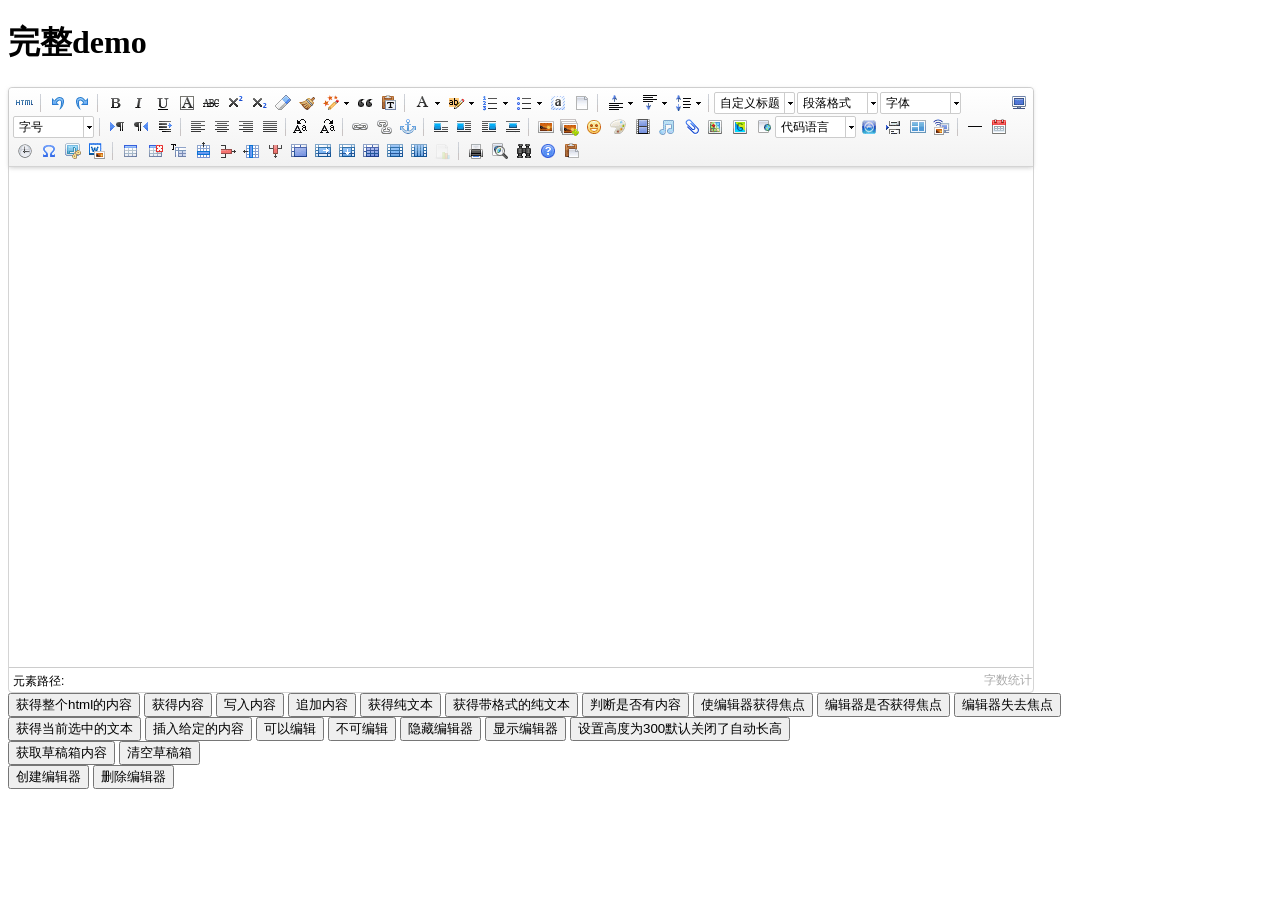
<file: Recruit-Manage/src/main/resources/lib/ueditor/1.4.3/index.html>
<!DOCTYPE HTML PUBLIC "-//W3C//DTD HTML 4.01 Transitional//EN"
        "http://www.w3.org/TR/html4/loose.dtd">
<html>
<head>
    <title>完整demo</title>
    <meta http-equiv="Content-Type" content="text/html;charset=utf-8"/>
    <script type="text/javascript" charset="utf-8" src="ueditor.config.js"></script>
    <script type="text/javascript" charset="utf-8" src="ueditor.all.min.js"> </script>
    <!--建议手动加在语言，避免在ie下有时因为加载语言失败导致编辑器加载失败-->
    <!--这里加载的语言文件会覆盖你在配置项目里添加的语言类型，比如你在配置项目里配置的是英文，这里加载的中文，那最后就是中文-->
    <script type="text/javascript" charset="utf-8" src="lang/zh-cn/zh-cn.js"></script>

    <style type="text/css">
        div{
            width:100%;
        }
    </style>
</head>
<body>
<div>
    <h1>完整demo</h1>
    <script id="editor" type="text/plain" style="width:1024px;height:500px;"></script>
</div>
<div id="btns">
    <div>
        <button onclick="getAllHtml()">获得整个html的内容</button>
        <button onclick="getContent()">获得内容</button>
        <button onclick="setContent()">写入内容</button>
        <button onclick="setContent(true)">追加内容</button>
        <button onclick="getContentTxt()">获得纯文本</button>
        <button onclick="getPlainTxt()">获得带格式的纯文本</button>
        <button onclick="hasContent()">判断是否有内容</button>
        <button onclick="setFocus()">使编辑器获得焦点</button>
        <button onmousedown="isFocus(event)">编辑器是否获得焦点</button>
        <button onmousedown="setblur(event)" >编辑器失去焦点</button>

    </div>
    <div>
        <button onclick="getText()">获得当前选中的文本</button>
        <button onclick="insertHtml()">插入给定的内容</button>
        <button id="enable" onclick="setEnabled()">可以编辑</button>
        <button onclick="setDisabled()">不可编辑</button>
        <button onclick=" UE.getEditor('editor').setHide()">隐藏编辑器</button>
        <button onclick=" UE.getEditor('editor').setShow()">显示编辑器</button>
        <button onclick=" UE.getEditor('editor').setHeight(300)">设置高度为300默认关闭了自动长高</button>
    </div>

    <div>
        <button onclick="getLocalData()" >获取草稿箱内容</button>
        <button onclick="clearLocalData()" >清空草稿箱</button>
    </div>

</div>
<div>
    <button onclick="createEditor()">
    创建编辑器</button>
    <button onclick="deleteEditor()">
    删除编辑器</button>
</div>

<script type="text/javascript">

    //实例化编辑器
    //建议使用工厂方法getEditor创建和引用编辑器实例，如果在某个闭包下引用该编辑器，直接调用UE.getEditor('editor')就能拿到相关的实例
    var ue = UE.getEditor('editor');


    function isFocus(e){
        alert(UE.getEditor('editor').isFocus());
        UE.dom.domUtils.preventDefault(e)
    }
    function setblur(e){
        UE.getEditor('editor').blur();
        UE.dom.domUtils.preventDefault(e)
    }
    function insertHtml() {
        var value = prompt('插入html代码', '');
        UE.getEditor('editor').execCommand('insertHtml', value)
    }
    function createEditor() {
        enableBtn();
        UE.getEditor('editor');
    }
    function getAllHtml() {
        alert(UE.getEditor('editor').getAllHtml())
    }
    function getContent() {
        var arr = [];
        arr.push("使用editor.getContent()方法可以获得编辑器的内容");
        arr.push("内容为：");
        arr.push(UE.getEditor('editor').getContent());
        alert(arr.join("\n"));
    }
    function getPlainTxt() {
        var arr = [];
        arr.push("使用editor.getPlainTxt()方法可以获得编辑器的带格式的纯文本内容");
        arr.push("内容为：");
        arr.push(UE.getEditor('editor').getPlainTxt());
        alert(arr.join('\n'))
    }
    function setContent(isAppendTo) {
        var arr = [];
        arr.push("使用editor.setContent('欢迎使用ueditor')方法可以设置编辑器的内容");
        UE.getEditor('editor').setContent('欢迎使用ueditor', isAppendTo);
        alert(arr.join("\n"));
    }
    function setDisabled() {
        UE.getEditor('editor').setDisabled('fullscreen');
        disableBtn("enable");
    }

    function setEnabled() {
        UE.getEditor('editor').setEnabled();
        enableBtn();
    }

    function getText() {
        //当你点击按钮时编辑区域已经失去了焦点，如果直接用getText将不会得到内容，所以要在选回来，然后取得内容
        var range = UE.getEditor('editor').selection.getRange();
        range.select();
        var txt = UE.getEditor('editor').selection.getText();
        alert(txt)
    }

    function getContentTxt() {
        var arr = [];
        arr.push("使用editor.getContentTxt()方法可以获得编辑器的纯文本内容");
        arr.push("编辑器的纯文本内容为：");
        arr.push(UE.getEditor('editor').getContentTxt());
        alert(arr.join("\n"));
    }
    function hasContent() {
        var arr = [];
        arr.push("使用editor.hasContents()方法判断编辑器里是否有内容");
        arr.push("判断结果为：");
        arr.push(UE.getEditor('editor').hasContents());
        alert(arr.join("\n"));
    }
    function setFocus() {
        UE.getEditor('editor').focus();
    }
    function deleteEditor() {
        disableBtn();
        UE.getEditor('editor').destroy();
    }
    function disableBtn(str) {
        var div = document.getElementById('btns');
        var btns = UE.dom.domUtils.getElementsByTagName(div, "button");
        for (var i = 0, btn; btn = btns[i++];) {
            if (btn.id == str) {
                UE.dom.domUtils.removeAttributes(btn, ["disabled"]);
            } else {
                btn.setAttribute("disabled", "true");
            }
        }
    }
    function enableBtn() {
        var div = document.getElementById('btns');
        var btns = UE.dom.domUtils.getElementsByTagName(div, "button");
        for (var i = 0, btn; btn = btns[i++];) {
            UE.dom.domUtils.removeAttributes(btn, ["disabled"]);
        }
    }

    function getLocalData () {
        alert(UE.getEditor('editor').execCommand( "getlocaldata" ));
    }

    function clearLocalData () {
        UE.getEditor('editor').execCommand( "clearlocaldata" );
        alert("已清空草稿箱")
    }
</script>
</body>
</html>
</file>
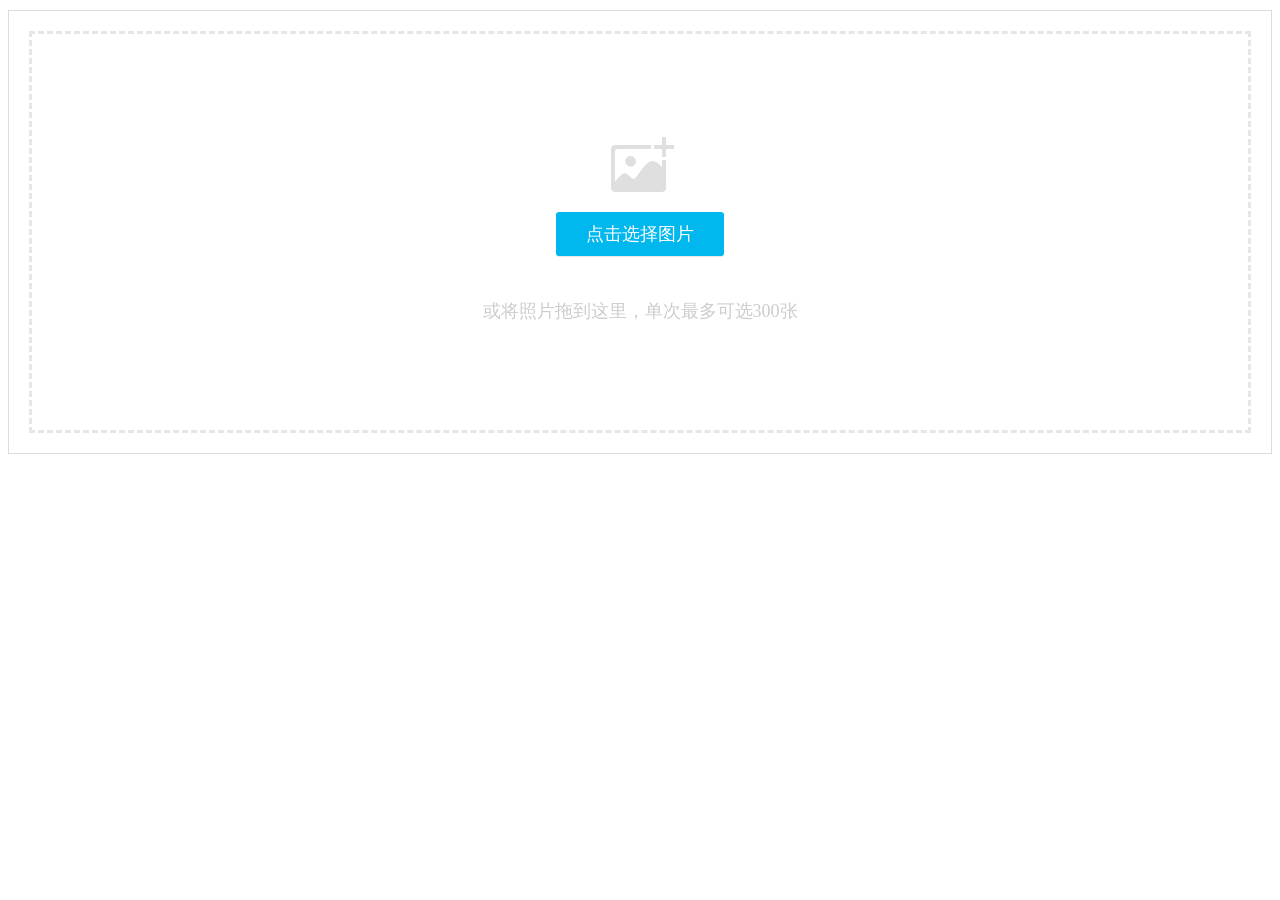
<file: Recruit-Manage/src/main/resources/lib/webuploader/0.1.5/image-upload/index.html>
<!DOCTYPE HTML>
<html>
<head>
<meta charset="utf-8">
<title>WebUploader演示</title>
<link rel="stylesheet" type="text/css" href="../webuploader.css" />
</head>
<body>
<div class="uploader-list-container">
	<div class="queueList">
		<div id="dndArea" class="placeholder">
			<div id="filePicker-2"></div>
			<p>或将照片拖到这里，单次最多可选300张</p>
		</div>
	</div>
	<div class="statusBar" style="display:none;">
		<div class="progress"> <span class="text">0%</span> <span class="percentage"></span> </div>
		<div class="info"></div>
		<div class="btns">
			<div id="filePicker2"></div>
			<div class="uploadBtn">开始上传</div>
		</div>
	</div>
</div>
<script type="text/javascript" src="../../../jquery/1.9.1/jquery.min.js"></script> 
<script type="text/javascript" src="../webuploader.min.js"></script> 
<script type="text/javascript" src="upload.js"></script>
</body>
</html>
</file>
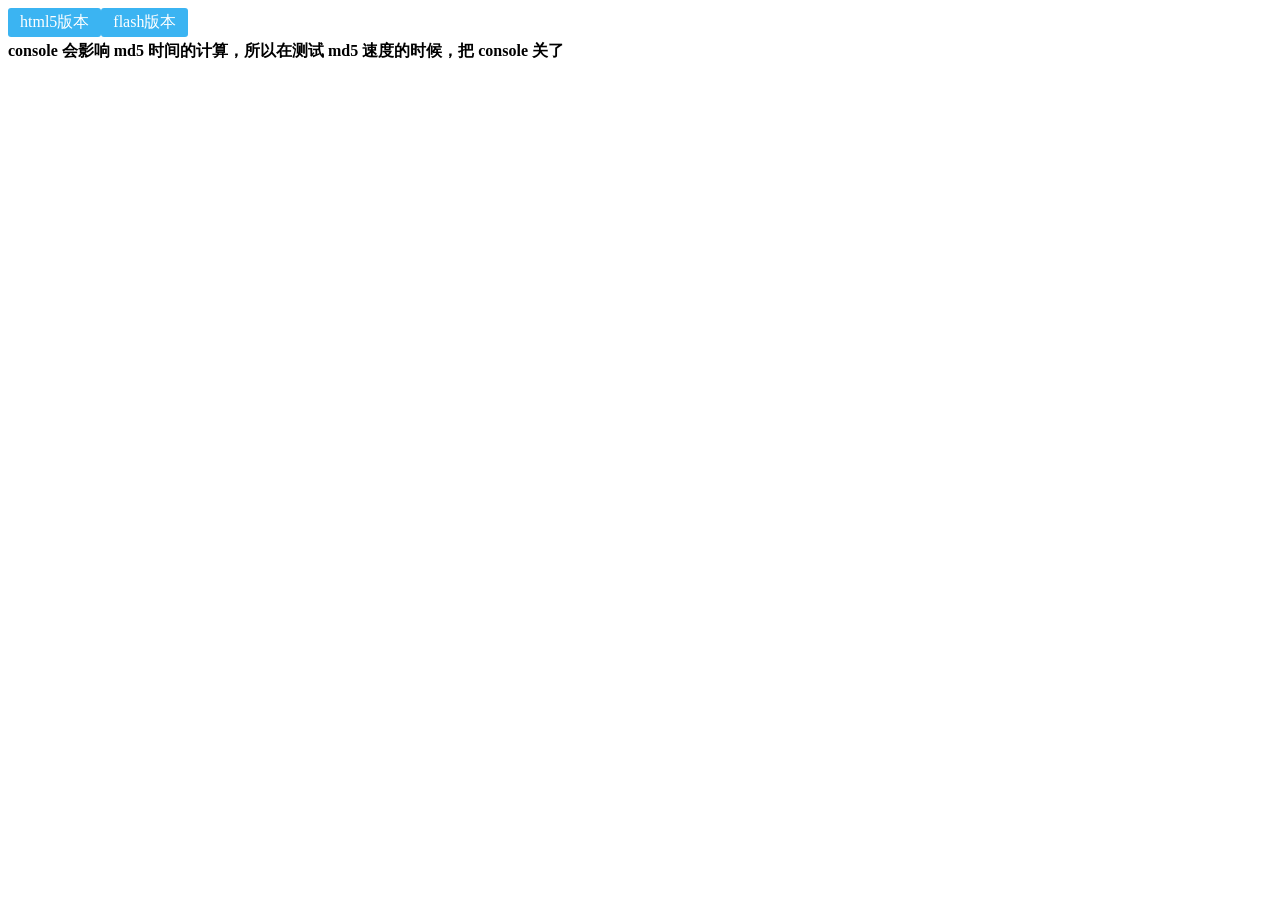
<file: Recruit-Manage/src/main/resources/lib/webuploader/0.1.5/md5-demo/index.html>
<!DOCTYPE HTML>
<html>
<head>
<meta charset="utf-8">
<title>WebUploader演示 - 带裁剪功能</title>
<link rel="stylesheet" type="text/css" href="../webuploader.css" />
</head>
<body>
<div id="wrapper">
	<div class="uploader-container">
		<div id="filePicker">html5版本</div>
		<div id="filePicker2">flash版本</div>
	</div>
	<div id="log"> <strong>console 会影响 md5 时间的计算，所以在测试 md5 速度的时候，把 console 关了</strong> </div>
</div>
<script type="text/javascript" src="../../../jquery/1.9.1/jquery.min.js"></script> 
<script type="text/javascript" src="../webuploader.min.js"></script> 
<script type="text/javascript" src="script.js"></script>
</body>
</html>
</file>
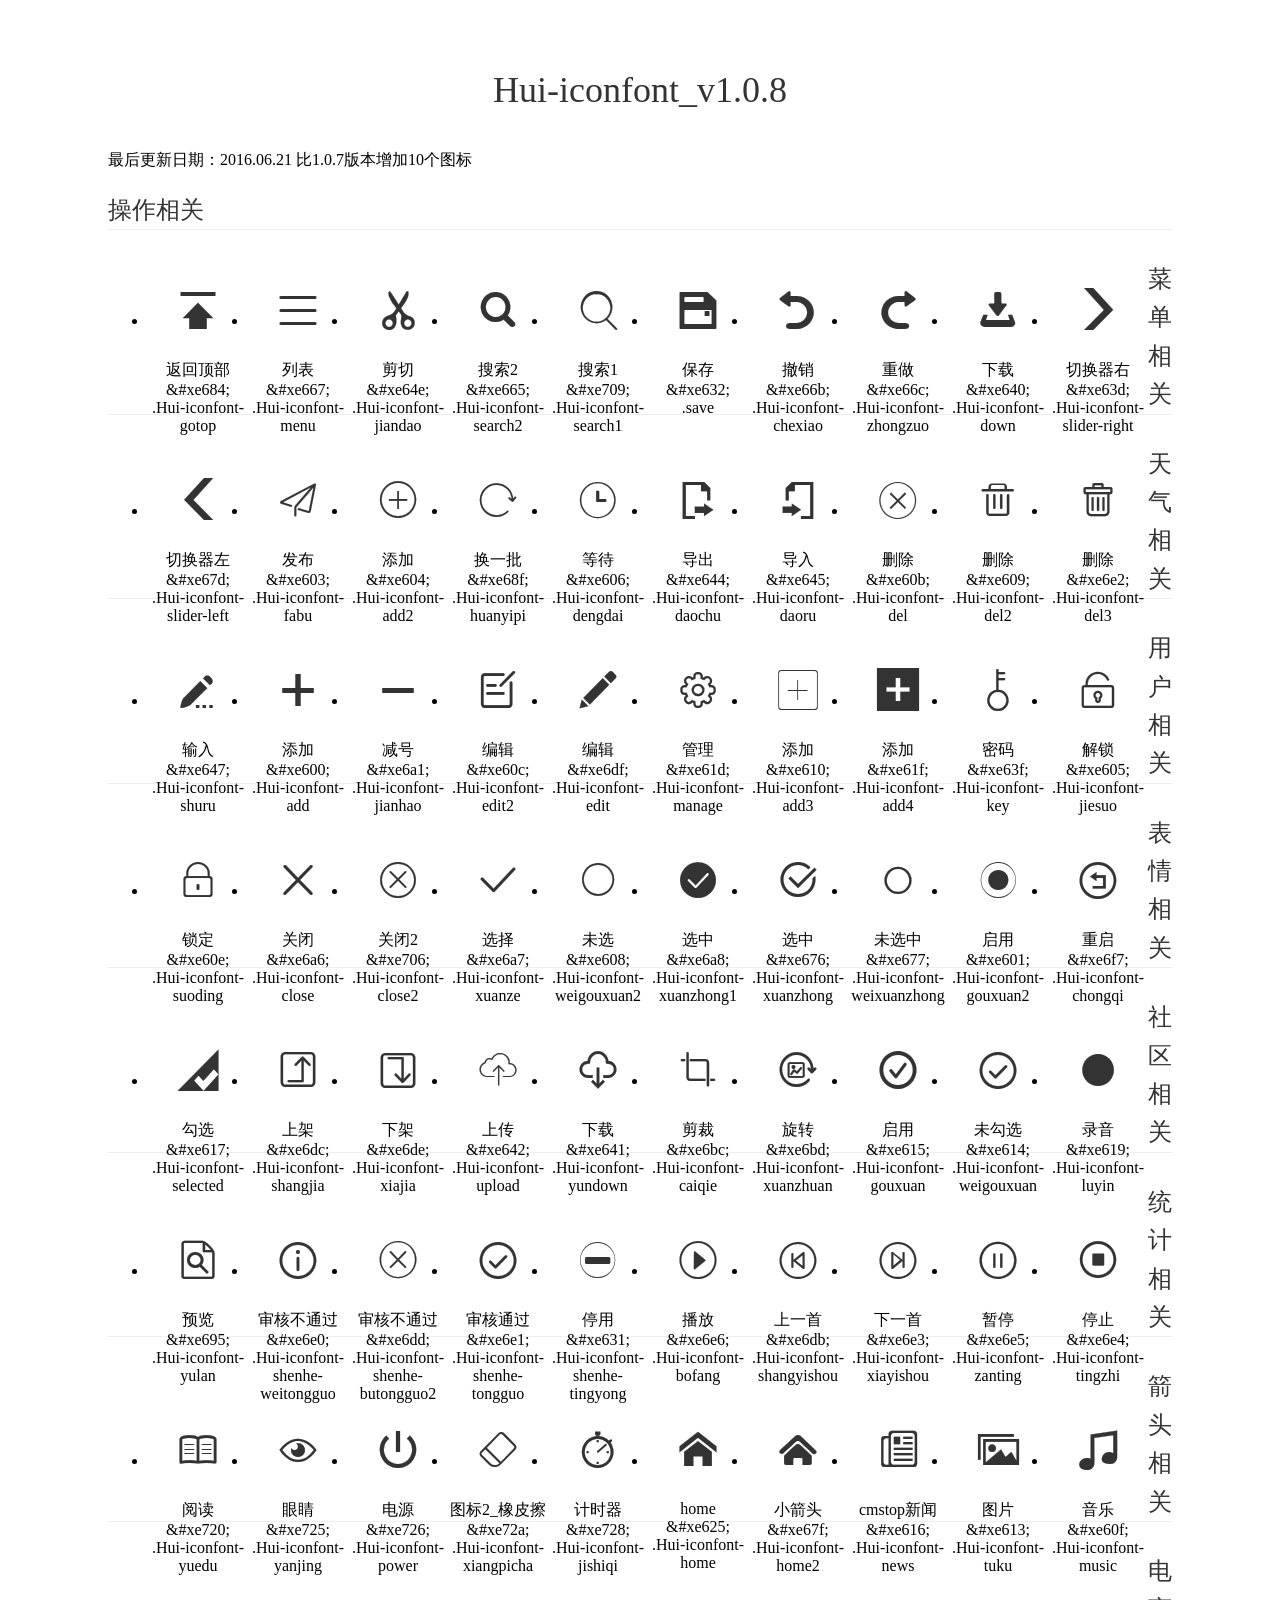
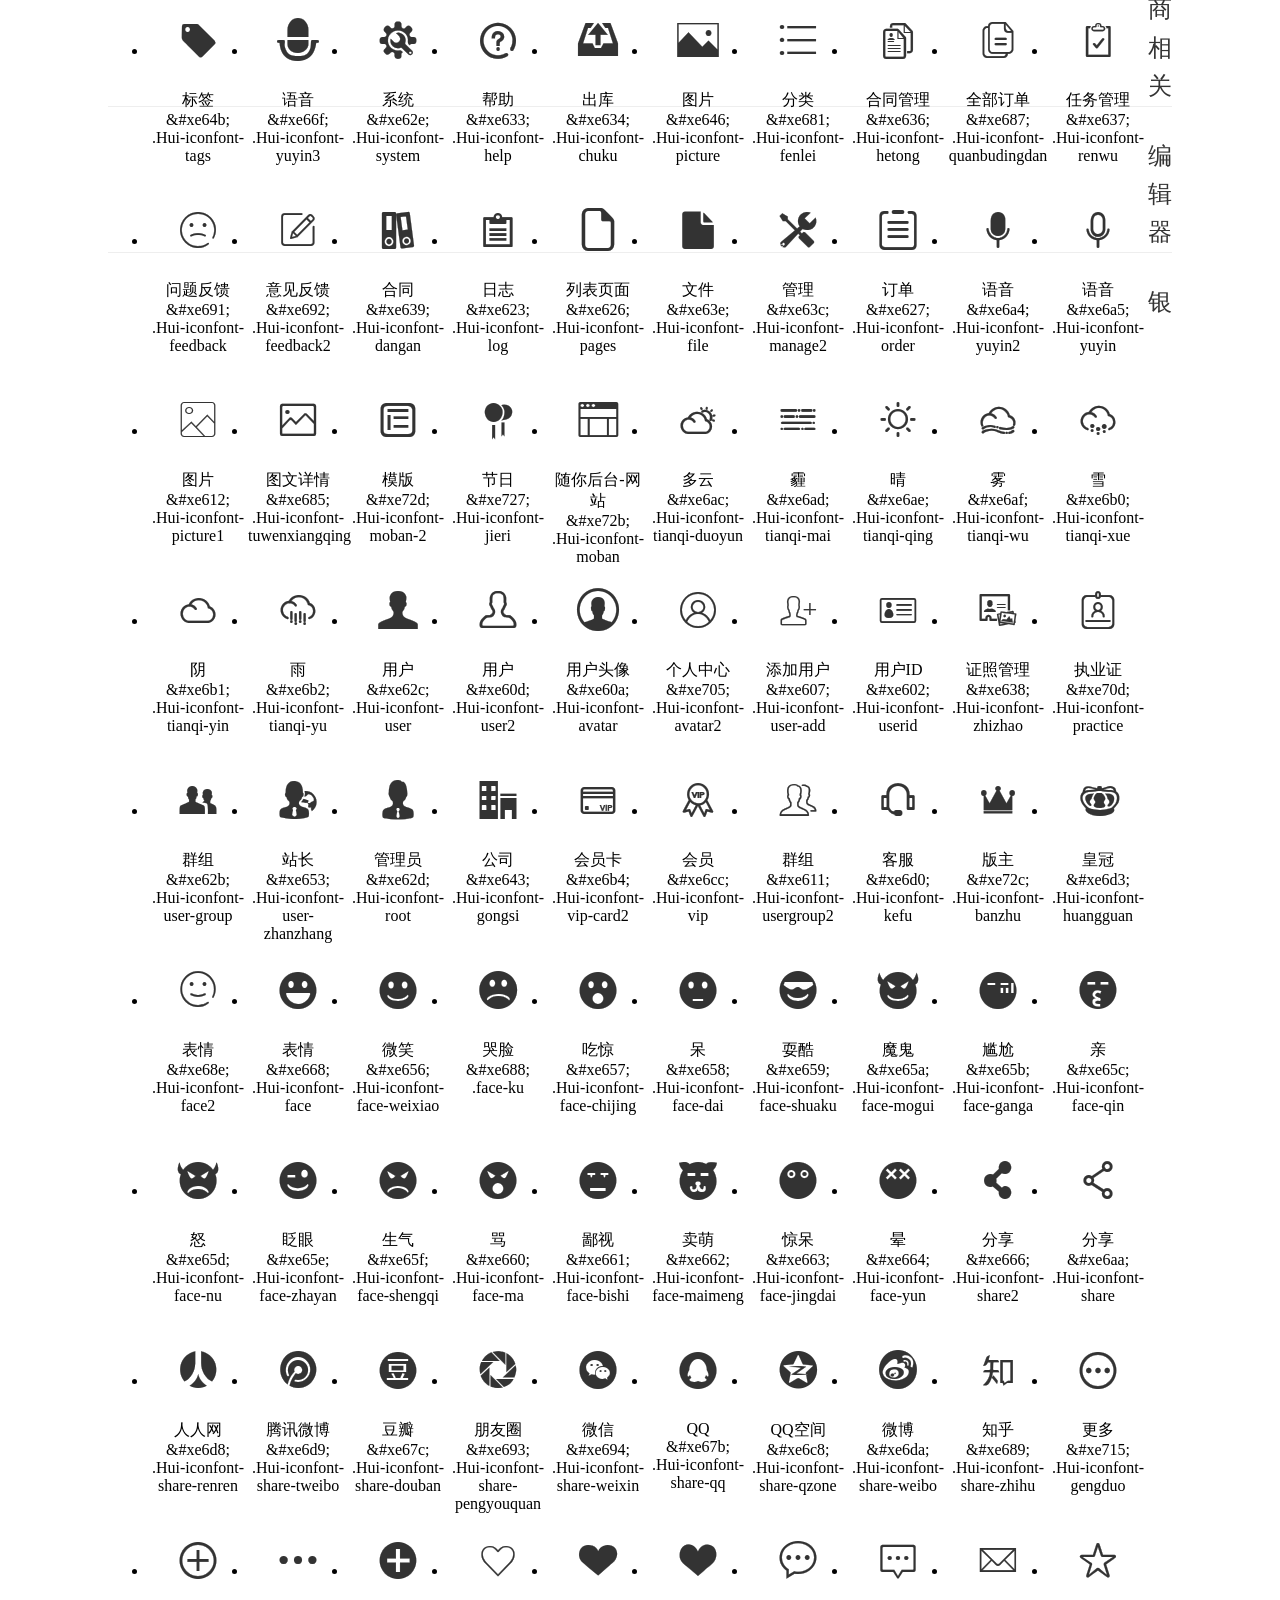
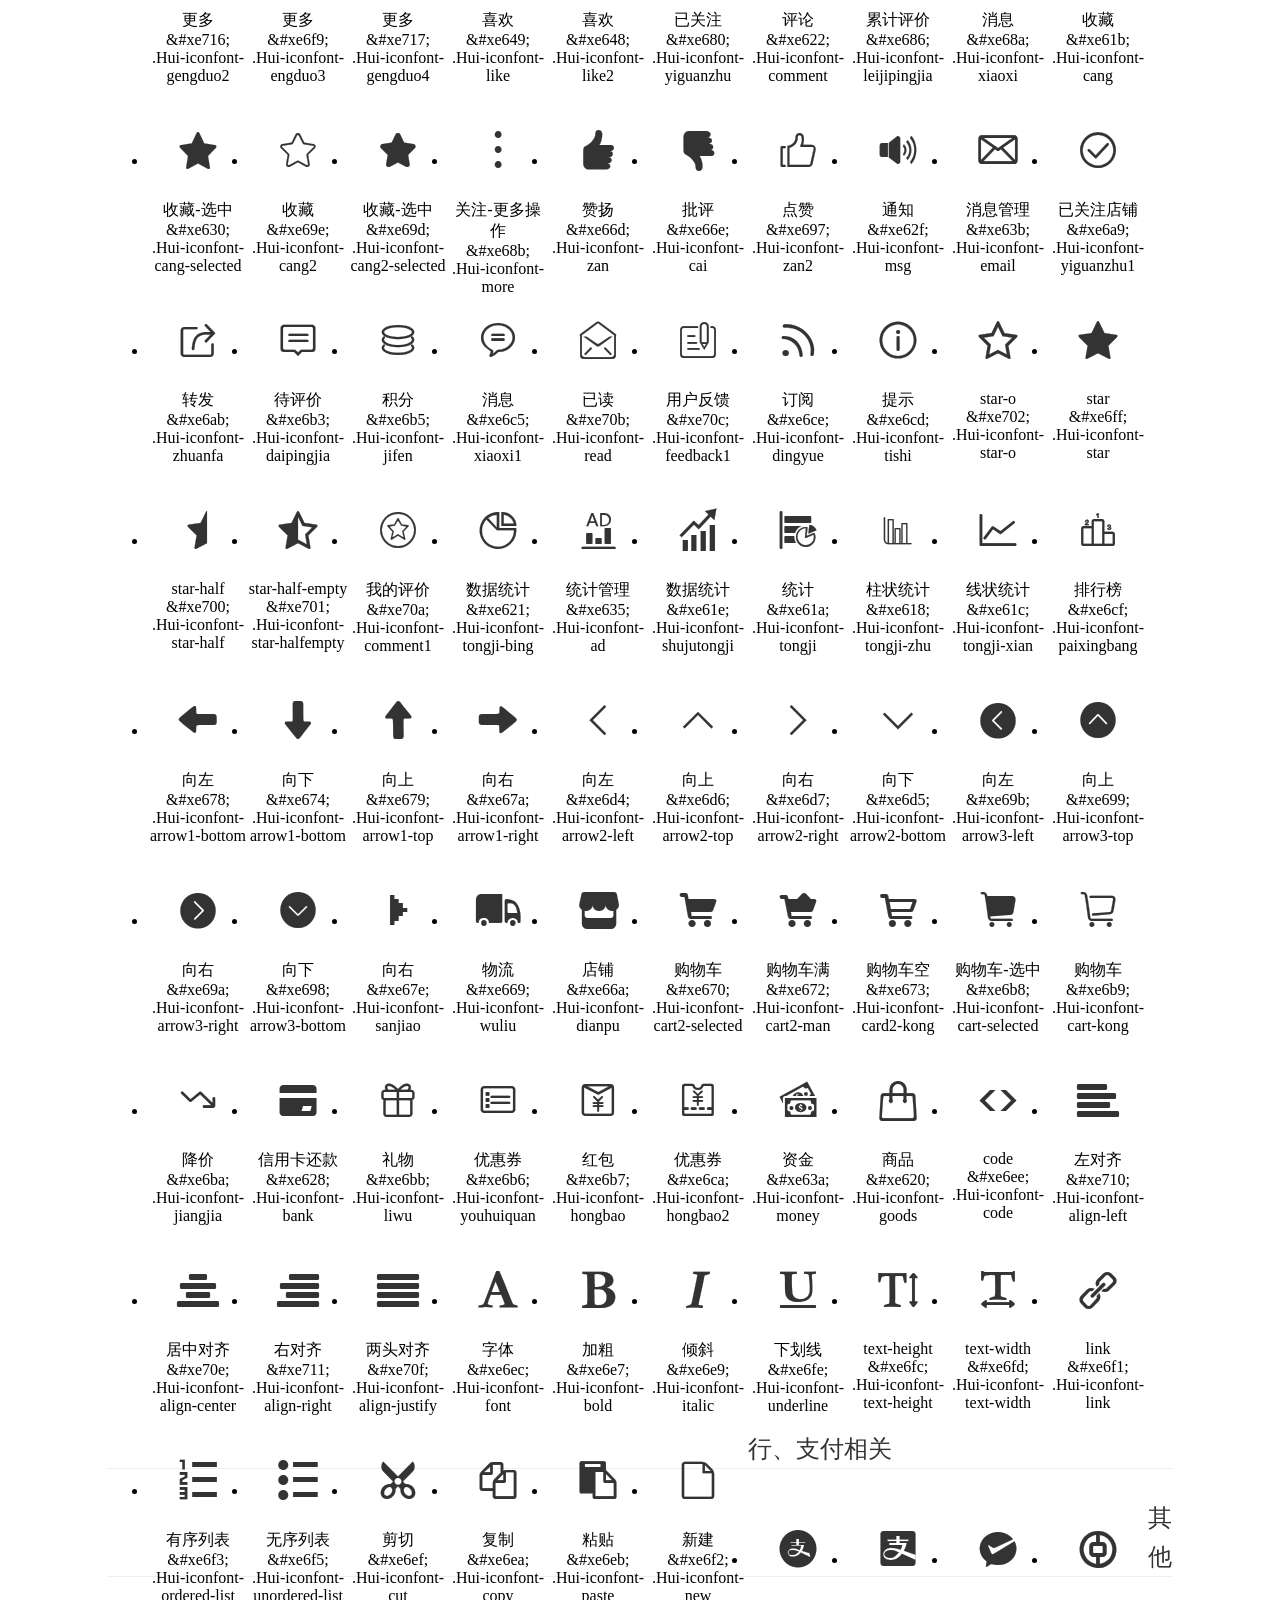
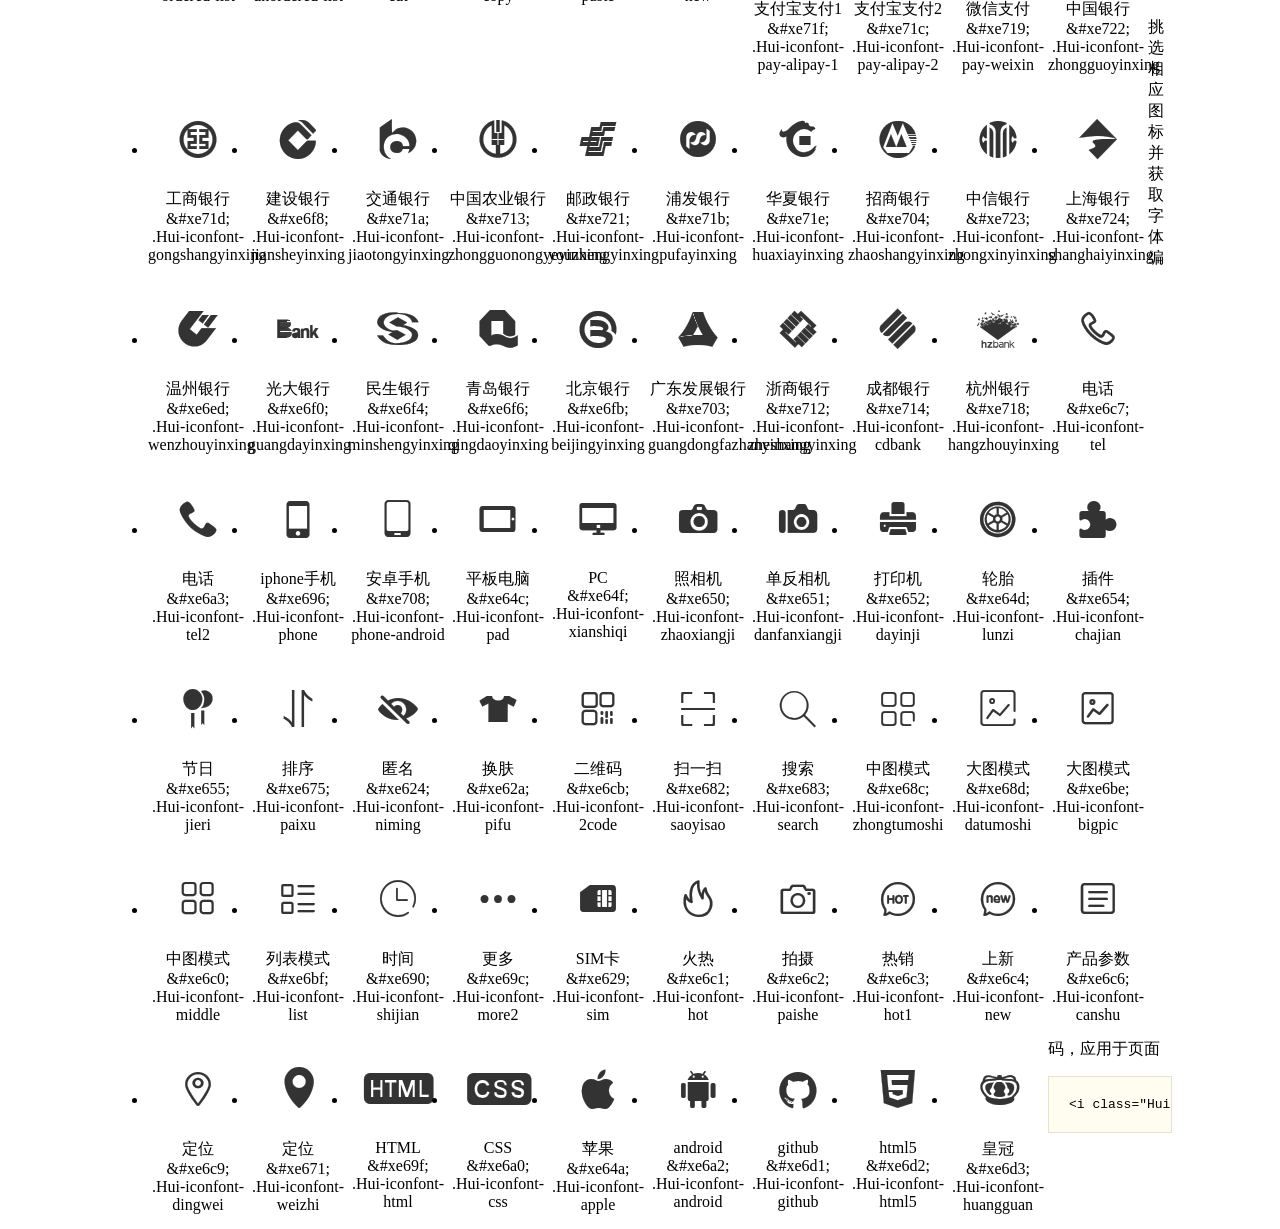
<file: Recruit-Manage/src/main/resources/lib/Hui-iconfont/1.0.8/demo.html>
<!DOCTYPE html>
<html>
<head>
<meta charset="utf-8"/>
<title>Hui-iconfont_v1.0.8</title>
<link href="http://static.h-ui.net/h-ui/css/H-ui.min.css" rel="stylesheet" type="text/css" />
<link rel="stylesheet" href="iconfont.css">
<style type="text/css">
.main {padding: 30px 100px;}
.main h1{font-size:36px; line-height:1.6; color:#333; text-align:center;margin-bottom:30px; font-weight:normal}
.main h2{ font-size:24px;line-height:1.6;color:#333;margin-bottom:30px; border-bottom: 1px solid #eee; font-weight:normal}

.helps { margin-top: 40px}
.helps pre{padding: 20px;margin: 10px 0;border: solid 1px #e7e1cd;background-color: #fffdef;overflow: auto}
.icon_lists li{float: left;width: 100px;height: 190px;text-align: center}
.icon_lists .Hui-iconfont{font-size: 42px;line-height: 100px;margin: 10px 0;color: #333;-webkit-transition: font-size 0.25s ease-out 0s;-moz-transition: font-size 0.25s ease-out 0s;transition: font-size 0.25s ease-out 0s}
.icon_lists .Hui-iconfont:hover { font-size: 100px}
</style>
</head>
<body>
<div class="main">
	<h1>Hui-iconfont_v1.0.8</h1>
	<p class="text-c c-999">最后更新日期：2016.06.21  比1.0.7版本增加10个图标</p>
	
	<h2>操作相关</h2>
	<ul class="icon_lists cl">
		<li> <i class="icon Hui-iconfont">&#xe684;</i>
			<div class="name">返回顶部</div>
			<div class="code">&amp;#xe684;</div>
			<div class="fontclass">.Hui-iconfont-gotop</div>
		</li>
		<li><i class="icon Hui-iconfont">&#xe667;</i>
            <div class="name">列表</div>
            <div class="code">&amp;#xe667;</div>
            <div class="fontclass">.Hui-iconfont-menu</div>
        </li>
		<li> <i class="icon Hui-iconfont">&#xe64e;</i>
			<div class="name">剪切</div>
			<div class="code">&amp;#xe64e;</div>
			<div class="fontclass">.Hui-iconfont-jiandao</div>
		</li>
		<li> <i class="icon Hui-iconfont">&#xe665;</i>
			<div class="name">搜索2</div>
			<div class="code">&amp;#xe665;</div>
			<div class="fontclass">.Hui-iconfont-search2</div>
		</li>
		<li>
        	<i class="icon Hui-iconfont">&#xe709;</i>
            <div class="name">搜索1</div>
            <div class="code">&amp;#xe709;</div>
            <div class="fontclass">.Hui-iconfont-search1</div>
        </li>
		<li> <i class="icon Hui-iconfont">&#xe632;</i>
			<div class="name">保存</div>
			<div class="code">&amp;#xe632;</div>
			<div class="fontclass">.save</div>
		</li>
		<li> <i class="icon Hui-iconfont">&#xe66b;</i>
			<div class="name">撤销</div>
			<div class="code">&amp;#xe66b;</div>
			<div class="fontclass">.Hui-iconfont-chexiao</div>
		</li>
		<li> <i class="icon Hui-iconfont">&#xe66c;</i>
			<div class="name">重做</div>
			<div class="code">&amp;#xe66c;</div>
			<div class="fontclass">.Hui-iconfont-zhongzuo</div>
		</li>
		<li> <i class="icon Hui-iconfont">&#xe640;</i>
			<div class="name">下载</div>
			<div class="code">&amp;#xe640;</div>
			<div class="fontclass">.Hui-iconfont-down</div>
		</li>
		<li> <i class="icon Hui-iconfont">&#xe63d;</i>
			<div class="name">切换器右</div>
			<div class="code">&amp;#xe63d;</div>
			<div class="fontclass">.Hui-iconfont-slider-right</div>
		</li>
		<li> <i class="icon Hui-iconfont">&#xe67d;</i>
			<div class="name">切换器左</div>
			<div class="code">&amp;#xe67d;</div>
			<div class="fontclass">.Hui-iconfont-slider-left</div>
		</li>
		<li> <i class="icon Hui-iconfont">&#xe603;</i>
			<div class="name">发布</div>
			<div class="code">&amp;#xe603;</div>
			<div class="fontclass">.Hui-iconfont-fabu</div>
		</li>
		<li> <i class="icon Hui-iconfont">&#xe604;</i>
			<div class="name">添加</div>
			<div class="code">&amp;#xe604;</div>
			<div class="fontclass">.Hui-iconfont-add2</div>
		</li>
		<li> <i class="icon Hui-iconfont">&#xe68f;</i>
			<div class="name">换一批</div>
			<div class="code">&amp;#xe68f;</div>
			<div class="fontclass">.Hui-iconfont-huanyipi</div>
		</li>
		<li> <i class="icon Hui-iconfont">&#xe606;</i>
			<div class="name">等待</div>
			<div class="code">&amp;#xe606;</div>
			<div class="fontclass">.Hui-iconfont-dengdai</div>
		</li>
		<li> <i class="icon Hui-iconfont">&#xe644;</i>
			<div class="name">导出</div>
			<div class="code">&amp;#xe644;</div>
			<div class="fontclass">.Hui-iconfont-daochu</div>
		</li>
		<li> <i class="icon Hui-iconfont">&#xe645;</i>
			<div class="name">导入</div>
			<div class="code">&amp;#xe645;</div>
			<div class="fontclass">.Hui-iconfont-daoru</div>
		</li>
		<li> <i class="icon Hui-iconfont">&#xe60b;</i>
			<div class="name">删除</div>
			<div class="code">&amp;#xe60b;</div>
			<div class="fontclass">.Hui-iconfont-del</div>
		</li>
		<li> <i class="icon Hui-iconfont">&#xe609;</i>
			<div class="name">删除</div>
			<div class="code">&amp;#xe609;</div>
			<div class="fontclass">.Hui-iconfont-del2</div>
		</li>
		<li> <i class="icon Hui-iconfont">&#xe6e2;</i>
			<div class="name">删除</div>
			<div class="code">&amp;#xe6e2;</div>
			<div class="fontclass">.Hui-iconfont-del3</div>
		</li>
		<li> <i class="icon Hui-iconfont">&#xe647;</i>
			<div class="name">输入</div>
			<div class="code">&amp;#xe647;</div>
			<div class="fontclass">.Hui-iconfont-shuru</div>
		</li>
		<li> <i class="icon Hui-iconfont">&#xe600;</i>
			<div class="name">添加</div>
			<div class="code">&amp;#xe600;</div>
			<div class="fontclass">.Hui-iconfont-add</div>
		</li>
		<li> <i class="icon Hui-iconfont">&#xe6a1;</i>
			<div class="name">减号</div>
			<div class="code">&amp;#xe6a1;</div>
			<div class="fontclass">.Hui-iconfont-jianhao</div>
		</li>
		<li> <i class="icon Hui-iconfont">&#xe60c;</i>
			<div class="name">编辑</div>
			<div class="code">&amp;#xe60c;</div>
			<div class="fontclass">.Hui-iconfont-edit2</div>
		</li>
		<li> <i class="icon Hui-iconfont">&#xe6df;</i>
			<div class="name">编辑</div>
			<div class="code">&amp;#xe6df;</div>
			<div class="fontclass">.Hui-iconfont-edit</div>
		</li>
		<li> <i class="icon Hui-iconfont">&#xe61d;</i>
			<div class="name">管理</div>
			<div class="code">&amp;#xe61d;</div>
			<div class="fontclass">.Hui-iconfont-manage</div>
		</li>
		<li> <i class="icon Hui-iconfont">&#xe610;</i>
			<div class="name">添加</div>
			<div class="code">&amp;#xe610;</div>
			<div class="fontclass">.Hui-iconfont-add3</div>
		</li>
		<li> <i class="icon Hui-iconfont">&#xe61f;</i>
			<div class="name">添加</div>
			<div class="code">&amp;#xe61f;</div>
			<div class="fontclass">.Hui-iconfont-add4</div>
		</li>
		<li> <i class="icon Hui-iconfont">&#xe63f;</i>
			<div class="name">密码</div>
			<div class="code">&amp;#xe63f;</div>
			<div class="fontclass">.Hui-iconfont-key</div>
		</li>
		<li> <i class="icon Hui-iconfont">&#xe605;</i>
			<div class="name">解锁</div>
			<div class="code">&amp;#xe605;</div>
			<div class="fontclass">.Hui-iconfont-jiesuo</div>
		</li>
		<li> <i class="icon Hui-iconfont">&#xe60e;</i>
			<div class="name">锁定</div>
			<div class="code">&amp;#xe60e;</div>
			<div class="fontclass">.Hui-iconfont-suoding</div>
		</li>
		<li> <i class="icon Hui-iconfont">&#xe6a6;</i>
			<div class="name">关闭</div>
			<div class="code">&amp;#xe6a6;</div>
			<div class="fontclass">.Hui-iconfont-close</div>
		</li>
		<li>
        	<i class="icon Hui-iconfont">&#xe706;</i>
            <div class="name">关闭2</div>
            <div class="code">&amp;#xe706;</div>
            <div class="fontclass">.Hui-iconfont-close2</div>
        </li>
		<li> <i class="icon Hui-iconfont">&#xe6a7;</i>
			<div class="name">选择</div>
			<div class="code">&amp;#xe6a7;</div>
			<div class="fontclass">.Hui-iconfont-xuanze</div>
		</li>
		<li> <i class="icon Hui-iconfont">&#xe608;</i>
			<div class="name">未选</div>
			<div class="code">&amp;#xe608;</div>
			<div class="fontclass">.Hui-iconfont-weigouxuan2</div>
		</li>
		<li> <i class="icon Hui-iconfont">&#xe6a8;</i>
			<div class="name">选中</div>
			<div class="code">&amp;#xe6a8;</div>
			<div class="fontclass">.Hui-iconfont-xuanzhong1</div>
		</li>
		<li> <i class="icon Hui-iconfont">&#xe676;</i>
			<div class="name">选中</div>
			<div class="code">&amp;#xe676;</div>
			<div class="fontclass">.Hui-iconfont-xuanzhong</div>
		</li>
		<li> <i class="icon Hui-iconfont">&#xe677;</i>
			<div class="name">未选中</div>
			<div class="code">&amp;#xe677;</div>
			<div class="fontclass">.Hui-iconfont-weixuanzhong</div>
		</li>
		<li> <i class="icon Hui-iconfont">&#xe601;</i>
			<div class="name">启用</div>
			<div class="code">&amp;#xe601;</div>
			<div class="fontclass">.Hui-iconfont-gouxuan2</div>
		</li>
		<li> <i class="icon Hui-iconfont">&#xe6f7;</i>
			<div class="name">重启</div>
			<div class="code">&amp;#xe6f7;</div>
			<div class="fontclass">.Hui-iconfont-chongqi</div>
		</li>
		<li> <i class="icon Hui-iconfont">&#xe617;</i>
			<div class="name">勾选</div>
			<div class="code">&amp;#xe617;</div>
			<div class="fontclass">.Hui-iconfont-selected</div>
		</li>
		<li> <i class="icon Hui-iconfont">&#xe6dc;</i>
			<div class="name">上架</div>
			<div class="code">&amp;#xe6dc;</div>
			<div class="fontclass">.Hui-iconfont-shangjia</div>
		</li>
		<li> <i class="icon Hui-iconfont">&#xe6de;</i>
			<div class="name">下架</div>
			<div class="code">&amp;#xe6de;</div>
			<div class="fontclass">.Hui-iconfont-xiajia</div>
		</li>
		<li> <i class="icon Hui-iconfont">&#xe642;</i>
			<div class="name">上传</div>
			<div class="code">&amp;#xe642;</div>
			<div class="fontclass">.Hui-iconfont-upload</div>
		</li>
		<li> <i class="icon Hui-iconfont">&#xe641;</i>
			<div class="name">下载</div>
			<div class="code">&amp;#xe641;</div>
			<div class="fontclass">.Hui-iconfont-yundown</div>
		</li>
		<li> <i class="icon Hui-iconfont">&#xe6bc;</i>
			<div class="name">剪裁</div>
			<div class="code">&amp;#xe6bc;</div>
			<div class="fontclass">.Hui-iconfont-caiqie</div>
		</li>
		<li> <i class="icon Hui-iconfont">&#xe6bd;</i>
			<div class="name">旋转</div>
			<div class="code">&amp;#xe6bd;</div>
			<div class="fontclass">.Hui-iconfont-xuanzhuan</div>
		</li>
		<li> <i class="icon Hui-iconfont">&#xe615;</i>
			<div class="name">启用</div>
			<div class="code">&amp;#xe615;</div>
			<div class="fontclass">.Hui-iconfont-gouxuan</div>
		</li>
		<li> <i class="icon Hui-iconfont">&#xe6e1;</i>
			<div class="name">未勾选</div>
			<div class="code">&amp;#xe614;</div>
			<div class="fontclass">.Hui-iconfont-weigouxuan</div>
		</li>
		<li> <i class="icon Hui-iconfont">&#xe619;</i>
			<div class="name">录音</div>
			<div class="code">&amp;#xe619;</div>
			<div class="fontclass">.Hui-iconfont-luyin</div>
		</li>
		
		<li> <i class="icon Hui-iconfont">&#xe695;</i>
			<div class="name">预览</div>
			<div class="code">&amp;#xe695;</div>
			<div class="fontclass">.Hui-iconfont-yulan</div>
		</li>
		<li> <i class="icon Hui-iconfont">&#xe6e0;</i>
			<div class="name">审核不通过</div>
			<div class="code">&amp;#xe6e0;</div>
			<div class="fontclass">.Hui-iconfont-shenhe-weitongguo</div>
		</li>
		<li> <i class="icon Hui-iconfont">&#xe6dd;</i>
			<div class="name">审核不通过</div>
			<div class="code">&amp;#xe6dd;</div>
			<div class="fontclass">.Hui-iconfont-shenhe-butongguo2</div>
		</li>
		<li> <i class="icon Hui-iconfont">&#xe6e1;</i>
			<div class="name">审核通过</div>
			<div class="code">&amp;#xe6e1;</div>
			<div class="fontclass">.Hui-iconfont-shenhe-tongguo</div>
		</li>
		<li>
			<i class="icon Hui-iconfont">&#xe631;</i>
			<div class="name">停用</div>
			<div class="code">&amp;#xe631;</div>
			<div class="fontclass">.Hui-iconfont-shenhe-tingyong</div>
		</li>
		<li>
            <i class="icon Hui-iconfont">&#xe6e6;</i>
            <div class="name">播放</div>
            <div class="code">&amp;#xe6e6;</div>
            <div class="fontclass">.Hui-iconfont-bofang</div>
        </li>
        <li>
        	<i class="icon Hui-iconfont">&#xe6db;</i>
            <div class="name">上一首</div>
            <div class="code">&amp;#xe6db;</div>
            <div class="fontclass">.Hui-iconfont-shangyishou</div>
        </li>
        <li>
        	<i class="icon Hui-iconfont">&#xe6e3;</i>
            <div class="name">下一首</div>
            <div class="code">&amp;#xe6e3;</div>
            <div class="fontclass">.Hui-iconfont-xiayishou</div>
        </li>
        <li>
        	<i class="icon Hui-iconfont">&#xe6e5;</i>
            <div class="name">暂停</div>
            <div class="code">&amp;#xe6e5;</div>
            <div class="fontclass">.Hui-iconfont-zanting</div>
        </li>
        <li>
        	<i class="icon Hui-iconfont">&#xe6e4;</i>
            <div class="name">停止</div>
            <div class="code">&amp;#xe6e4;</div>
            <div class="fontclass">.Hui-iconfont-tingzhi</div>
        </li>
		<li>
			<i class="icon Hui-iconfont">&#xe720;</i>
			<div class="name">阅读</div>
			<div class="code">&amp;#xe720;</div>
			<div class="fontclass">.Hui-iconfont-yuedu</div>
		</li>
		<li>
			<i class="icon Hui-iconfont">&#xe725;</i>
			<div class="name">眼睛</div>
			<div class="code">&amp;#xe725;</div>
			<div class="fontclass">.Hui-iconfont-yanjing</div>
		</li>
		<li>
			<i class="icon Hui-iconfont">&#xe726;</i>
			<div class="name">电源</div>
			<div class="code">&amp;#xe726;</div>
			<div class="fontclass">.Hui-iconfont-power</div>
		</li>
		<li>
			<i class="icon Hui-iconfont">&#xe72a;</i>
			<div class="name">图标2_橡皮擦</div>
			<div class="code">&amp;#xe72a;</div>
			<div class="fontclass">.Hui-iconfont-xiangpicha</div>
		</li>
		<li>
			<i class="icon Hui-iconfont">&#xe728;</i>
			<div class="name">计时器</div>
			<div class="code">&amp;#xe728;</div>
			<div class="fontclass">.Hui-iconfont-jishiqi</div>
		</li>
		
	</ul>
	<h2>菜单相关</h2>
	<ul class="icon_lists cl">
		<li> <i class="icon Hui-iconfont">&#xe625;</i>
			<div class="name">home</div>
			<div class="code">&amp;#xe625;</div>
			<div class="fontclass">.Hui-iconfont-home</div>
		</li>
		<li> <i class="icon Hui-iconfont">&#xe67f;</i>
			<div class="name">小箭头</div>
			<div class="code">&amp;#xe67f;</div>
			<div class="fontclass">.Hui-iconfont-home2</div>
		</li>
		<li> <i class="icon Hui-iconfont">&#xe616;</i>
			<div class="name">cmstop新闻</div>
			<div class="code">&amp;#xe616;</div>
			<div class="fontclass">.Hui-iconfont-news</div>
		</li>
		<li> <i class="icon Hui-iconfont">&#xe613;</i>
			<div class="name">图片</div>
			<div class="code">&amp;#xe613;</div>
			<div class="fontclass">.Hui-iconfont-tuku</div>
		</li>
		<li> <i class="icon Hui-iconfont">&#xe60f;</i>
			<div class="name">音乐</div>
			<div class="code">&amp;#xe60f;</div>
			<div class="fontclass">.Hui-iconfont-music</div>
		</li>
		<li> <i class="icon Hui-iconfont">&#xe64b;</i>
			<div class="name">标签</div>
			<div class="code">&amp;#xe64b;</div>
			<div class="fontclass">.Hui-iconfont-tags</div>
		</li>
		<li> <i class="icon Hui-iconfont">&#xe66f;</i>
			<div class="name">语音</div>
			<div class="code">&amp;#xe66f;</div>
			<div class="fontclass">.Hui-iconfont-yuyin3</div>
		</li>
		<li> <i class="icon Hui-iconfont">&#xe62e;</i>
			<div class="name">系统</div>
			<div class="code">&amp;#xe62e;</div>
			<div class="fontclass">.Hui-iconfont-system</div>
		</li>
		<li> <i class="icon Hui-iconfont">&#xe633;</i>
			<div class="name">帮助</div>
			<div class="code">&amp;#xe633;</div>
			<div class="fontclass">.Hui-iconfont-help</div>
		</li>
		<li> <i class="icon Hui-iconfont">&#xe634;</i>
			<div class="name">出库</div>
			<div class="code">&amp;#xe634;</div>
			<div class="fontclass">.Hui-iconfont-chuku</div>
		</li>
		<li> <i class="icon Hui-iconfont">&#xe646;</i>
			<div class="name">图片</div>
			<div class="code">&amp;#xe646;</div>
			<div class="fontclass">.Hui-iconfont-picture</div>
		</li>
		<li> <i class="icon Hui-iconfont">&#xe681;</i>
			<div class="name">分类</div>
			<div class="code">&amp;#xe681;</div>
			<div class="fontclass">.Hui-iconfont-fenlei</div>
		</li>
		<li> <i class="icon Hui-iconfont">&#xe636;</i>
			<div class="name">合同管理</div>
			<div class="code">&amp;#xe636;</div>
			<div class="fontclass">.Hui-iconfont-hetong</div>
		</li>
		<li> <i class="icon Hui-iconfont">&#xe687;</i>
			<div class="name">全部订单</div>
			<div class="code">&amp;#xe687;</div>
			<div class="fontclass">.Hui-iconfont-quanbudingdan</div>
		</li>
		<li> <i class="icon Hui-iconfont">&#xe637;</i>
			<div class="name">任务管理</div>
			<div class="code">&amp;#xe637;</div>
			<div class="fontclass">.Hui-iconfont-renwu</div>
		</li>
		<li> <i class="icon Hui-iconfont">&#xe691;</i>
			<div class="name">问题反馈</div>
			<div class="code">&amp;#xe691;</div>
			<div class="fontclass">.Hui-iconfont-feedback</div>
		</li>
		<li> <i class="icon Hui-iconfont">&#xe692;</i>
			<div class="name">意见反馈</div>
			<div class="code">&amp;#xe692;</div>
			<div class="fontclass">.Hui-iconfont-feedback2</div>
		</li>
		<li> <i class="icon Hui-iconfont">&#xe639;</i>
			<div class="name">合同</div>
			<div class="code">&amp;#xe639;</div>
			<div class="fontclass">.Hui-iconfont-dangan</div>
		</li>
		<li> <i class="icon Hui-iconfont">&#xe623;</i>
			<div class="name">日志</div>
			<div class="code">&amp;#xe623;</div>
			<div class="fontclass">.Hui-iconfont-log</div>
		</li>
		<li> <i class="icon Hui-iconfont">&#xe626;</i>
			<div class="name">列表页面</div>
			<div class="code">&amp;#xe626;</div>
			<div class="fontclass">.Hui-iconfont-pages</div>
		</li>
		<li> <i class="icon Hui-iconfont">&#xe63e;</i>
			<div class="name">文件</div>
			<div class="code">&amp;#xe63e;</div>
			<div class="fontclass">.Hui-iconfont-file</div>
		</li>
		<li> <i class="icon Hui-iconfont">&#xe63c;</i>
			<div class="name">管理</div>
			<div class="code">&amp;#xe63c;</div>
			<div class="fontclass">.Hui-iconfont-manage2</div>
		</li>
		<li> <i class="icon Hui-iconfont">&#xe627;</i>
			<div class="name">订单</div>
			<div class="code">&amp;#xe627;</div>
			<div class="fontclass">.Hui-iconfont-order</div>
		</li>
		<li> <i class="icon Hui-iconfont">&#xe6a4;</i>
			<div class="name">语音</div>
			<div class="code">&amp;#xe6a4;</div>
			<div class="fontclass">.Hui-iconfont-yuyin2</div>
		</li>
		<li> <i class="icon Hui-iconfont">&#xe6a5;</i>
			<div class="name">语音</div>
			<div class="code">&amp;#xe6a5;</div>
			<div class="fontclass">.Hui-iconfont-yuyin</div>
		</li>
		<li> <i class="icon Hui-iconfont">&#xe612;</i>
			<div class="name">图片</div>
			<div class="code">&amp;#xe612;</div>
			<div class="fontclass">.Hui-iconfont-picture1</div>
		</li>
		<li> <i class="icon Hui-iconfont">&#xe685;</i>
			<div class="name">图文详情</div>
			<div class="code">&amp;#xe685;</div>
			<div class="fontclass">.Hui-iconfont-tuwenxiangqing</div>
		</li>
		<li>
			<i class="icon Hui-iconfont">&#xe72d;</i>
			<div class="name">模版</div>
			<div class="code">&amp;#xe72d;</div>
			<div class="fontclass">.Hui-iconfont-moban-2</div>
		</li>
		<li>
			<i class="icon Hui-iconfont">&#xe727;</i>
			<div class="name">节日</div>
			<div class="code">&amp;#xe727;</div>
			<div class="fontclass">.Hui-iconfont-jieri</div>
		</li>
		<li>
			<i class="icon Hui-iconfont">&#xe72b;</i>
			<div class="name">随你后台-网站</div>
			<div class="code">&amp;#xe72b;</div>
			<div class="fontclass">.Hui-iconfont-moban</div>
		</li>
	</ul>
	<h2>天气相关</h2>
	<ul class="icon_lists cl">
		<li> <i class="icon Hui-iconfont">&#xe6ac;</i>
			<div class="name">多云</div>
			<div class="code">&amp;#xe6ac;</div>
			<div class="fontclass">.Hui-iconfont-tianqi-duoyun</div>
		</li>
		<li> <i class="icon Hui-iconfont">&#xe6ad;</i>
			<div class="name">霾</div>
			<div class="code">&amp;#xe6ad;</div>
			<div class="fontclass">.Hui-iconfont-tianqi-mai</div>
		</li>
		<li> <i class="icon Hui-iconfont">&#xe6ae;</i>
			<div class="name">晴</div>
			<div class="code">&amp;#xe6ae;</div>
			<div class="fontclass">.Hui-iconfont-tianqi-qing</div>
		</li>
		<li> <i class="icon Hui-iconfont">&#xe6af;</i>
			<div class="name">雾</div>
			<div class="code">&amp;#xe6af;</div>
			<div class="fontclass">.Hui-iconfont-tianqi-wu</div>
		</li>
		<li> <i class="icon Hui-iconfont">&#xe6b0;</i>
			<div class="name">雪</div>
			<div class="code">&amp;#xe6b0;</div>
			<div class="fontclass">.Hui-iconfont-tianqi-xue</div>
		</li>
		<li> <i class="icon Hui-iconfont">&#xe6b1;</i>
			<div class="name">阴</div>
			<div class="code">&amp;#xe6b1;</div>
			<div class="fontclass">.Hui-iconfont-tianqi-yin</div>
		</li>
		<li> <i class="icon Hui-iconfont">&#xe6b2;</i>
			<div class="name">雨</div>
			<div class="code">&amp;#xe6b2;</div>
			<div class="fontclass">.Hui-iconfont-tianqi-yu</div>
		</li>
	</ul>
	<h2>用户相关</h2>
	<ul class="icon_lists cl">
		<li> <i class="icon Hui-iconfont">&#xe62c;</i>
			<div class="name">用户</div>
			<div class="code">&amp;#xe62c;</div>
			<div class="fontclass">.Hui-iconfont-user</div>
		</li>
		<li> <i class="icon Hui-iconfont">&#xe60d;</i>
			<div class="name">用户</div>
			<div class="code">&amp;#xe60d;</div>
			<div class="fontclass">.Hui-iconfont-user2</div>
		</li>
		<li> <i class="icon Hui-iconfont">&#xe60a;</i>
			<div class="name">用户头像</div>
			<div class="code">&amp;#xe60a;</div>
			<div class="fontclass">.Hui-iconfont-avatar</div>
		</li>
		<li>
        	<i class="icon Hui-iconfont">&#xe705;</i>
            <div class="name">个人中心</div>
            <div class="code">&amp;#xe705;</div>
            <div class="fontclass">.Hui-iconfont-avatar2</div>
        </li>
		<li> <i class="icon Hui-iconfont">&#xe607;</i>
			<div class="name">添加用户</div>
			<div class="code">&amp;#xe607;</div>
			<div class="fontclass">.Hui-iconfont-user-add</div>
		</li>
		<li> <i class="icon Hui-iconfont">&#xe602;</i>
			<div class="name">用户ID</div>
			<div class="code">&amp;#xe602;</div>
			<div class="fontclass">.Hui-iconfont-userid</div>
		</li>
		<li> <i class="icon Hui-iconfont">&#xe638;</i>
			<div class="name">证照管理</div>
			<div class="code">&amp;#xe638;</div>
			<div class="fontclass">.Hui-iconfont-zhizhao</div>
		</li>
		<li>
        	<i class="icon Hui-iconfont">&#xe70d;</i>
            <div class="name">执业证</div>
            <div class="code">&amp;#xe70d;</div>
            <div class="fontclass">.Hui-iconfont-practice</div>
        </li>
		<li> <i class="icon Hui-iconfont">&#xe62b;</i>
			<div class="name">群组</div>
			<div class="code">&amp;#xe62b;</div>
			<div class="fontclass">.Hui-iconfont-user-group</div>
		</li>
		<li> <i class="icon Hui-iconfont">&#xe653;</i>
			<div class="name">站长</div>
			<div class="code">&amp;#xe653;</div>
			<div class="fontclass">.Hui-iconfont-user-zhanzhang</div>
		</li>
		<li> <i class="icon Hui-iconfont">&#xe62d;</i>
			<div class="name">管理员</div>
			<div class="code">&amp;#xe62d;</div>
			<div class="fontclass">.Hui-iconfont-root</div>
		</li>
		<li> <i class="icon Hui-iconfont">&#xe643;</i>
			<div class="name">公司</div>
			<div class="code">&amp;#xe643;</div>
			<div class="fontclass">.Hui-iconfont-gongsi</div>
		</li>
		<li> <i class="icon Hui-iconfont">&#xe6b4;</i>
			<div class="name">会员卡</div>
			<div class="code">&amp;#xe6b4;</div>
			<div class="fontclass">.Hui-iconfont-vip-card2</div>
		</li>
		<li> <i class="icon Hui-iconfont">&#xe6cc;</i>
			<div class="name">会员</div>
			<div class="code">&amp;#xe6cc;</div>
			<div class="fontclass">.Hui-iconfont-vip</div>
		</li>
		<li> <i class="icon Hui-iconfont">&#xe611;</i>
			<div class="name">群组</div>
			<div class="code">&amp;#xe611;</div>
			<div class="fontclass">.Hui-iconfont-usergroup2</div>
		</li>
		<li> <i class="icon Hui-iconfont">&#xe6d0;</i>
			<div class="name">客服</div>
			<div class="code">&amp;#xe6d0;</div>
			<div class="fontclass">.Hui-iconfont-kefu</div>
		</li>
		<li>
			<i class="icon Hui-iconfont">&#xe72c;</i>
			<div class="name">版主</div>
			<div class="code">&amp;#xe72c;</div>
			<div class="fontclass">.Hui-iconfont-banzhu</div>
		</li>
		<li>
			<i class="icon Hui-iconfont">&#xe6d3;</i>
			<div class="name">皇冠</div>
			<div class="code">&amp;#xe6d3;</div>
			<div class="fontclass">.Hui-iconfont-huangguan</div>
		</li>
	</ul>
	<h2>表情相关</h2>
	<ul class="icon_lists cl">
		<li> <i class="icon Hui-iconfont">&#xe68e;</i>
			<div class="name">表情</div>
			<div class="code">&amp;#xe68e;</div>
			<div class="fontclass">.Hui-iconfont-face2</div>
		</li>
		<li> <i class="icon Hui-iconfont">&#xe668;</i>
			<div class="name">表情</div>
			<div class="code">&amp;#xe668;</div>
			<div class="fontclass">.Hui-iconfont-face</div>
		</li>
		<li> <i class="icon Hui-iconfont">&#xe656;</i>
			<div class="name">微笑</div>
			<div class="code">&amp;#xe656;</div>
			<div class="fontclass">.Hui-iconfont-face-weixiao</div>
		</li>
		<li> <i class="icon Hui-iconfont">&#xe688;</i>
			<div class="name">哭脸</div>
			<div class="code">&amp;#xe688;</div>
			<div class="fontclass">.face-ku</div>
		</li>
		<li> <i class="icon Hui-iconfont">&#xe657;</i>
			<div class="name">吃惊</div>
			<div class="code">&amp;#xe657;</div>
			<div class="fontclass">.Hui-iconfont-face-chijing</div>
		</li>
		<li> <i class="icon Hui-iconfont">&#xe658;</i>
			<div class="name">呆</div>
			<div class="code">&amp;#xe658;</div>
			<div class="fontclass">.Hui-iconfont-face-dai</div>
		</li>
		<li> <i class="icon Hui-iconfont">&#xe659;</i>
			<div class="name">耍酷</div>
			<div class="code">&amp;#xe659;</div>
			<div class="fontclass">.Hui-iconfont-face-shuaku</div>
		</li>
		<li> <i class="icon Hui-iconfont">&#xe65a;</i>
			<div class="name">魔鬼</div>
			<div class="code">&amp;#xe65a;</div>
			<div class="fontclass">.Hui-iconfont-face-mogui</div>
		</li>
		<li> <i class="icon Hui-iconfont">&#xe65b;</i>
			<div class="name">尴尬</div>
			<div class="code">&amp;#xe65b;</div>
			<div class="fontclass">.Hui-iconfont-face-ganga</div>
		</li>
		<li> <i class="icon Hui-iconfont">&#xe65c;</i>
			<div class="name">亲</div>
			<div class="code">&amp;#xe65c;</div>
			<div class="fontclass">.Hui-iconfont-face-qin</div>
		</li>
		<li> <i class="icon Hui-iconfont">&#xe65d;</i>
			<div class="name">怒</div>
			<div class="code">&amp;#xe65d;</div>
			<div class="fontclass">.Hui-iconfont-face-nu</div>
		</li>
		<li> <i class="icon Hui-iconfont">&#xe65e;</i>
			<div class="name">眨眼</div>
			<div class="code">&amp;#xe65e;</div>
			<div class="fontclass">.Hui-iconfont-face-zhayan</div>
		</li>
		<li> <i class="icon Hui-iconfont">&#xe65f;</i>
			<div class="name">生气</div>
			<div class="code">&amp;#xe65f;</div>
			<div class="fontclass">.Hui-iconfont-face-shengqi</div>
		</li>
		<li> <i class="icon Hui-iconfont">&#xe660;</i>
			<div class="name">骂</div>
			<div class="code">&amp;#xe660;</div>
			<div class="fontclass">.Hui-iconfont-face-ma</div>
		</li>
		<li> <i class="icon Hui-iconfont">&#xe661;</i>
			<div class="name">鄙视</div>
			<div class="code">&amp;#xe661;</div>
			<div class="fontclass">.Hui-iconfont-face-bishi</div>
		</li>
		<li> <i class="icon Hui-iconfont">&#xe662;</i>
			<div class="name">卖萌</div>
			<div class="code">&amp;#xe662;</div>
			<div class="fontclass">.Hui-iconfont-face-maimeng</div>
		</li>
		<li> <i class="icon Hui-iconfont">&#xe663;</i>
			<div class="name">惊呆</div>
			<div class="code">&amp;#xe663;</div>
			<div class="fontclass">.Hui-iconfont-face-jingdai</div>
		</li>
		<li> <i class="icon Hui-iconfont">&#xe664;</i>
			<div class="name">晕</div>
			<div class="code">&amp;#xe664;</div>
			<div class="fontclass">.Hui-iconfont-face-yun</div>
		</li>
	</ul>
	<h2>社区相关</h2>
	<ul class="icon_lists cl">
		<li> <i class="icon Hui-iconfont">&#xe666;</i>
			<div class="name">分享</div>
			<div class="code">&amp;#xe666;</div>
			<div class="fontclass">.Hui-iconfont-share2</div>
		</li>
		<li> <i class="icon Hui-iconfont">&#xe6aa;</i>
			<div class="name">分享</div>
			<div class="code">&amp;#xe6aa;</div>
			<div class="fontclass">.Hui-iconfont-share</div>
		</li>
		<li> <i class="icon Hui-iconfont">&#xe6d8;</i>
			<div class="name">人人网</div>
			<div class="code">&amp;#xe6d8;</div>
			<div class="fontclass">.Hui-iconfont-share-renren</div>
		</li>
		<li> <i class="icon Hui-iconfont">&#xe6d9;</i>
			<div class="name">腾讯微博</div>
			<div class="code">&amp;#xe6d9;</div>
			<div class="fontclass">.Hui-iconfont-share-tweibo</div>
		</li>
		<li>
			<i class="icon Hui-iconfont">&#xe67c;</i>
			<div class="name">豆瓣</div>
			<div class="code">&amp;#xe67c;</div>
			<div class="fontclass">.Hui-iconfont-share-douban</div>
		</li>
		<li>
			<i class="icon Hui-iconfont">&#xe693;</i>
			<div class="name">朋友圈</div>
			<div class="code">&amp;#xe693;</div>
			<div class="fontclass">.Hui-iconfont-share-pengyouquan</div>
		</li>
		<li>
			<i class="icon Hui-iconfont">&#xe694;</i>
			<div class="name">微信</div>
			<div class="code">&amp;#xe694;</div>
			<div class="fontclass">.Hui-iconfont-share-weixin</div>
		</li>
		<li>
			<i class="icon Hui-iconfont">&#xe67b;</i>
			<div class="name">QQ</div>
			<div class="code">&amp;#xe67b;</div>
			<div class="fontclass">.Hui-iconfont-share-qq</div>
		</li>
		<li>
			<i class="icon Hui-iconfont">&#xe6c8;</i>
			<div class="name">QQ空间</div>
			<div class="code">&amp;#xe6c8;</div>
			<div class="fontclass">.Hui-iconfont-share-qzone</div>
		</li>
		<li>
			<i class="icon Hui-iconfont">&#xe6da;</i>
			<div class="name">微博</div>
			<div class="code">&amp;#xe6da;</div>
			<div class="fontclass">.Hui-iconfont-share-weibo</div>
		</li>
			<li> <i class="icon Hui-iconfont">&#xe689;</i>
			<div class="name">知乎</div>
			<div class="code">&amp;#xe689;</div>
			<div class="fontclass">.Hui-iconfont-share-zhihu</div>
		</li>
		<li>
			<i class="icon Hui-iconfont">&#xe715;</i>
			<div class="name">更多</div>
			<div class="code">&amp;#xe715;</div>
			<div class="fontclass">.Hui-iconfont-gengduo</div>
		</li>
		<li>
        	<i class="icon Hui-iconfont">&#xe716;</i>
            <div class="name">更多</div>
            <div class="code">&amp;#xe716;</div>
            <div class="fontclass">.Hui-iconfont-gengduo2</div>
        </li>
		<li>
        	<i class="icon Hui-iconfont">&#xe6f9;</i>
            <div class="name">更多</div>
            <div class="code">&amp;#xe6f9;</div>
            <div class="fontclass">.Hui-iconfont-engduo3</div>
        </li>
         <li>
        	<i class="icon Hui-iconfont">&#xe717;</i>
            <div class="name">更多</div>
            <div class="code">&amp;#xe717;</div>
            <div class="fontclass">.Hui-iconfont-gengduo4</div>
        </li>
		<li> <i class="icon Hui-iconfont">&#xe649;</i>
			<div class="name">喜欢</div>
			<div class="code">&amp;#xe649;</div>
			<div class="fontclass">.Hui-iconfont-like</div>
		</li>
		<li> <i class="icon Hui-iconfont">&#xe648;</i>
			<div class="name">喜欢</div>
			<div class="code">&amp;#xe648;</div>
			<div class="fontclass">.Hui-iconfont-like2</div>
		</li>
		<li> <i class="icon Hui-iconfont">&#xe680;</i>
			<div class="name">已关注</div>
			<div class="code">&amp;#xe680;</div>
			<div class="fontclass">.Hui-iconfont-yiguanzhu</div>
		</li>
		<li> <i class="icon Hui-iconfont">&#xe622;</i>
			<div class="name">评论</div>
			<div class="code">&amp;#xe622;</div>
			<div class="fontclass">.Hui-iconfont-comment</div>
		</li>
		<li> <i class="icon Hui-iconfont">&#xe686;</i>
			<div class="name">累计评价</div>
			<div class="code">&amp;#xe686;</div>
			<div class="fontclass">.Hui-iconfont-leijipingjia</div>
		</li>
		<li> <i class="icon Hui-iconfont">&#xe68a;</i>
			<div class="name">消息</div>
			<div class="code">&amp;#xe68a;</div>
			<div class="fontclass">.Hui-iconfont-xiaoxi</div>
		</li>
		<li> <i class="icon Hui-iconfont">&#xe61b;</i>
			<div class="name">收藏</div>
			<div class="code">&amp;#xe61b;</div>
			<div class="fontclass">.Hui-iconfont-cang</div>
		</li>
		<li> <i class="icon Hui-iconfont">&#xe630;</i>
			<div class="name">收藏-选中</div>
			<div class="code">&amp;#xe630;</div>
			<div class="fontclass">.Hui-iconfont-cang-selected</div>
		</li>
		<li> <i class="icon Hui-iconfont">&#xe69e;</i>
			<div class="name">收藏</div>
			<div class="code">&amp;#xe69e;</div>
			<div class="fontclass">.Hui-iconfont-cang2</div>
		</li>
		<li> <i class="icon Hui-iconfont">&#xe69d;</i>
			<div class="name">收藏-选中</div>
			<div class="code">&amp;#xe69d;</div>
			<div class="fontclass">.Hui-iconfont-cang2-selected</div>
		</li>
		<li> <i class="icon Hui-iconfont">&#xe68b;</i>
			<div class="name">关注-更多操作</div>
			<div class="code">&amp;#xe68b;</div>
			<div class="fontclass">.Hui-iconfont-more</div>
		</li>
		<li> <i class="icon Hui-iconfont">&#xe66d;</i>
			<div class="name">赞扬</div>
			<div class="code">&amp;#xe66d;</div>
			<div class="fontclass">.Hui-iconfont-zan</div>
		</li>
		<li> <i class="icon Hui-iconfont">&#xe66e;</i>
			<div class="name">批评</div>
			<div class="code">&amp;#xe66e;</div>
			<div class="fontclass">.Hui-iconfont-cai</div>
		</li>
		<li> <i class="icon Hui-iconfont">&#xe697;</i>
			<div class="name">点赞</div>
			<div class="code">&amp;#xe697;</div>
			<div class="fontclass">.Hui-iconfont-zan2</div>
		</li>
		<li> <i class="icon Hui-iconfont">&#xe62f;</i>
			<div class="name">通知</div>
			<div class="code">&amp;#xe62f;</div>
			<div class="fontclass">.Hui-iconfont-msg</div>
		</li>
		<li> <i class="icon Hui-iconfont">&#xe63b;</i>
			<div class="name">消息管理</div>
			<div class="code">&amp;#xe63b;</div>
			<div class="fontclass">.Hui-iconfont-email</div>
		</li>
		<li> <i class="icon Hui-iconfont">&#xe6a9;</i>
			<div class="name">已关注店铺</div>
			<div class="code">&amp;#xe6a9;</div>
			<div class="fontclass">.Hui-iconfont-yiguanzhu1</div>
		</li>
		<li> <i class="icon Hui-iconfont">&#xe6ab;</i>
			<div class="name">转发</div>
			<div class="code">&amp;#xe6ab;</div>
			<div class="fontclass">.Hui-iconfont-zhuanfa</div>
		</li>
		<li> <i class="icon Hui-iconfont">&#xe6b3;</i>
			<div class="name">待评价</div>
			<div class="code">&amp;#xe6b3;</div>
			<div class="fontclass">.Hui-iconfont-daipingjia</div>
		</li>
		<li> <i class="icon Hui-iconfont">&#xe6b5;</i>
			<div class="name">积分</div>
			<div class="code">&amp;#xe6b5;</div>
			<div class="fontclass">.Hui-iconfont-jifen</div>
		</li>
		<li> <i class="icon Hui-iconfont">&#xe6c5;</i>
			<div class="name">消息</div>
			<div class="code">&amp;#xe6c5;</div>
			<div class="fontclass">.Hui-iconfont-xiaoxi1</div>
		</li>
		<li>
        	<i class="icon Hui-iconfont">&#xe70b;</i>
            <div class="name">已读</div>
            <div class="code">&amp;#xe70b;</div>
            <div class="fontclass">.Hui-iconfont-read</div>
        </li>
    
        <li>
        	<i class="icon Hui-iconfont">&#xe70c;</i>
            <div class="name">用户反馈</div>
            <div class="code">&amp;#xe70c;</div>
            <div class="fontclass">.Hui-iconfont-feedback1</div>
        </li>
		<li> <i class="icon Hui-iconfont">&#xe6ce;</i>
			<div class="name">订阅</div>
			<div class="code">&amp;#xe6ce;</div>
			<div class="fontclass">.Hui-iconfont-dingyue</div>
		</li>
		<li> <i class="icon Hui-iconfont">&#xe6cd;</i>
			<div class="name">提示</div>
			<div class="code">&amp;#xe6cd;</div>
			<div class="fontclass">.Hui-iconfont-tishi</div>
		</li>
		<li>
			<i class="icon Hui-iconfont">&#xe702;</i>
            <div class="name">star-o</div>
            <div class="code">&amp;#xe702;</div>
            <div class="fontclass">.Hui-iconfont-star-o</div>
        </li>
		<li>
			<i class="icon Hui-iconfont">&#xe6ff;</i>
            <div class="name">star</div>
            <div class="code">&amp;#xe6ff;</div>
            <div class="fontclass">.Hui-iconfont-star</div>
        </li>
        <li>
			<i class="icon Hui-iconfont">&#xe700;</i>
            <div class="name">star-half</div>
            <div class="code">&amp;#xe700;</div>
            <div class="fontclass">.Hui-iconfont-star-half</div>
        </li>
        <li>
			<i class="icon Hui-iconfont">&#xe701;</i>
            <div class="name">star-half-empty</div>
            <div class="code">&amp;#xe701;</div>
            <div class="fontclass">.Hui-iconfont-star-halfempty</div>
        </li>
        <li>
        	<i class="icon Hui-iconfont">&#xe70a;</i>
            <div class="name">我的评价</div>
            <div class="code">&amp;#xe70a;</div>
            <div class="fontclass">.Hui-iconfont-comment1</div>
        </li>
	</ul>
	<h2>统计相关</h2>
	<ul class="icon_lists cl">
		<li> <i class="icon Hui-iconfont">&#xe621;</i>
			<div class="name">数据统计</div>
			<div class="code">&amp;#xe621;</div>
			<div class="fontclass">.Hui-iconfont-tongji-bing</div>
		</li>
		<li> <i class="icon Hui-iconfont">&#xe635;</i>
			<div class="name">统计管理</div>
			<div class="code">&amp;#xe635;</div>
			<div class="fontclass">.Hui-iconfont-ad</div>
		</li>
		<li> <i class="icon Hui-iconfont">&#xe61e;</i>
			<div class="name">数据统计</div>
			<div class="code">&amp;#xe61e;</div>
			<div class="fontclass">.Hui-iconfont-shujutongji</div>
		</li>
		<li> <i class="icon Hui-iconfont">&#xe61a;</i>
			<div class="name">统计</div>
			<div class="code">&amp;#xe61a;</div>
			<div class="fontclass">.Hui-iconfont-tongji</div>
		</li>
		<li> <i class="icon Hui-iconfont">&#xe618;</i>
			<div class="name">柱状统计</div>
			<div class="code">&amp;#xe618;</div>
			<div class="fontclass">.Hui-iconfont-tongji-zhu</div>
		</li>
		<li> <i class="icon Hui-iconfont">&#xe61c;</i>
			<div class="name">线状统计</div>
			<div class="code">&amp;#xe61c;</div>
			<div class="fontclass">.Hui-iconfont-tongji-xian</div>
		</li>
		<li> <i class="icon Hui-iconfont">&#xe6cf;</i>
			<div class="name">排行榜</div>
			<div class="code">&amp;#xe6cf;</div>
			<div class="fontclass">.Hui-iconfont-paixingbang</div>
		</li>
	</ul>
	<h2>箭头相关</h2>
	<ul class="icon_lists cl">
		<li> <i class="icon Hui-iconfont">&#xe678;</i>
			<div class="name">向左</div>
			<div class="code">&amp;#xe678;</div>
			<div class="fontclass">.Hui-iconfont-arrow1-bottom</div>
		</li>
		<li> <i class="icon Hui-iconfont">&#xe674;</i>
			<div class="name">向下</div>
			<div class="code">&amp;#xe674;</div>
			<div class="fontclass">.Hui-iconfont-arrow1-bottom</div>
		</li>
		<li> <i class="icon Hui-iconfont">&#xe679;</i>
			<div class="name">向上</div>
			<div class="code">&amp;#xe679;</div>
			<div class="fontclass">.Hui-iconfont-arrow1-top</div>
		</li>
		<li> <i class="icon Hui-iconfont">&#xe67a;</i>
			<div class="name">向右</div>
			<div class="code">&amp;#xe67a;</div>
			<div class="fontclass">.Hui-iconfont-arrow1-right</div>
		</li>
		<li> <i class="icon Hui-iconfont">&#xe6d4;</i>
			<div class="name">向左</div>
			<div class="code">&amp;#xe6d4;</div>
			<div class="fontclass">.Hui-iconfont-arrow2-left</div>
		</li>
		<li> <i class="icon Hui-iconfont">&#xe6d6;</i>
			<div class="name">向上</div>
			<div class="code">&amp;#xe6d6;</div>
			<div class="fontclass">.Hui-iconfont-arrow2-top</div>
		</li>
		<li> <i class="icon Hui-iconfont">&#xe6d7;</i>
			<div class="name">向右</div>
			<div class="code">&amp;#xe6d7;</div>
			<div class="fontclass">.Hui-iconfont-arrow2-right</div>
		</li>
		<li> <i class="icon Hui-iconfont">&#xe6d5;</i>
			<div class="name">向下</div>
			<div class="code">&amp;#xe6d5;</div>
			<div class="fontclass">.Hui-iconfont-arrow2-bottom</div>
		</li>
		<li> <i class="icon Hui-iconfont">&#xe69b;</i>
			<div class="name">向左</div>
			<div class="code">&amp;#xe69b;</div>
			<div class="fontclass">.Hui-iconfont-arrow3-left</div>
		</li>
		<li> <i class="icon Hui-iconfont">&#xe699;</i>
			<div class="name">向上</div>
			<div class="code">&amp;#xe699;</div>
			<div class="fontclass">.Hui-iconfont-arrow3-top</div>
		</li>
		<li> <i class="icon Hui-iconfont">&#xe69a;</i>
			<div class="name">向右</div>
			<div class="code">&amp;#xe69a;</div>
			<div class="fontclass">.Hui-iconfont-arrow3-right</div>
		</li>
		<li> <i class="icon Hui-iconfont">&#xe698;</i>
			<div class="name">向下</div>
			<div class="code">&amp;#xe698;</div>
			<div class="fontclass">.Hui-iconfont-arrow3-bottom</div>
		</li>
		<li> <i class="icon Hui-iconfont">&#xe67e;</i>
			<div class="name">向右</div>
			<div class="code">&amp;#xe67e;</div>
			<div class="fontclass">.Hui-iconfont-sanjiao</div>
		</li>
	</ul>
	<h2>电商相关</h2>
	<ul class="icon_lists cl">
		<li> <i class="icon Hui-iconfont">&#xe669;</i>
			<div class="name">物流</div>
			<div class="code">&amp;#xe669;</div>
			<div class="fontclass">.Hui-iconfont-wuliu</div>
		</li>
		<li> <i class="icon Hui-iconfont">&#xe66a;</i>
			<div class="name">店铺</div>
			<div class="code">&amp;#xe66a;</div>
			<div class="fontclass">.Hui-iconfont-dianpu</div>
		</li>
		<li> <i class="icon Hui-iconfont">&#xe670;</i>
			<div class="name">购物车</div>
			<div class="code">&amp;#xe670;</div>
			<div class="fontclass">.Hui-iconfont-cart2-selected</div>
		</li>
		<li> <i class="icon Hui-iconfont">&#xe672;</i>
			<div class="name">购物车满</div>
			<div class="code">&amp;#xe672;</div>
			<div class="fontclass">.Hui-iconfont-cart2-man</div>
		</li>
		<li> <i class="icon Hui-iconfont">&#xe673;</i>
			<div class="name">购物车空</div>
			<div class="code">&amp;#xe673;</div>
			<div class="fontclass">.Hui-iconfont-card2-kong</div>
		</li>
		<li> <i class="icon Hui-iconfont">&#xe6b8;</i>
			<div class="name">购物车-选中</div>
			<div class="code">&amp;#xe6b8;</div>
			<div class="fontclass">.Hui-iconfont-cart-selected</div>
		</li>
		<li> <i class="icon Hui-iconfont">&#xe6b9;</i>
			<div class="name">购物车</div>
			<div class="code">&amp;#xe6b9;</div>
			<div class="fontclass">.Hui-iconfont-cart-kong</div>
		</li>
		<li> <i class="icon Hui-iconfont">&#xe6ba;</i>
			<div class="name">降价</div>
			<div class="code">&amp;#xe6ba;</div>
			<div class="fontclass">.Hui-iconfont-jiangjia</div>
		</li>
		<li> <i class="icon Hui-iconfont">&#xe628;</i>
			<div class="name">信用卡还款</div>
			<div class="code">&amp;#xe628;</div>
			<div class="fontclass">.Hui-iconfont-bank</div>
		</li>
		<li> <i class="icon Hui-iconfont">&#xe6bb;</i>
			<div class="name">礼物</div>
			<div class="code">&amp;#xe6bb;</div>
			<div class="fontclass">.Hui-iconfont-liwu</div>
		</li>
		<li> <i class="icon Hui-iconfont">&#xe6b6;</i>
			<div class="name">优惠券</div>
			<div class="code">&amp;#xe6b6;</div>
			<div class="fontclass">.Hui-iconfont-youhuiquan</div>
		</li>
		<li> <i class="icon Hui-iconfont">&#xe6b7;</i>
			<div class="name">红包</div>
			<div class="code">&amp;#xe6b7;</div>
			<div class="fontclass">.Hui-iconfont-hongbao</div>
		</li>
		<li> <i class="icon Hui-iconfont">&#xe6ca;</i>
			<div class="name">优惠券</div>
			<div class="code">&amp;#xe6ca;</div>
			<div class="fontclass">.Hui-iconfont-hongbao2</div>
		</li>
		<li> <i class="icon Hui-iconfont">&#xe63a;</i>
			<div class="name">资金</div>
			<div class="code">&amp;#xe63a;</div>
			<div class="fontclass">.Hui-iconfont-money</div>
		</li>
		<li> <i class="icon Hui-iconfont">&#xe620;</i>
			<div class="name">商品</div>
			<div class="code">&amp;#xe620;</div>
			<div class="fontclass">.Hui-iconfont-goods</div>
		</li>
	</ul>
	<h2>编辑器</h2>
	<ul class="icon_lists cl">
		<li>
        	<i class="icon Hui-iconfont">&#xe6ee;</i>
            <div class="name">code</div>
            <div class="code">&amp;#xe6ee;</div>
            <div class="fontclass">.Hui-iconfont-code</div>
        </li>
		<li>
			<i class="icon Hui-iconfont">&#xe710;</i>
            <div class="name">左对齐</div>
            <div class="code">&amp;#xe710;</div>
            <div class="fontclass">.Hui-iconfont-align-left</div>
        </li>
    	<li>
        	<i class="icon Hui-iconfont">&#xe70e;</i>
            <div class="name">居中对齐</div>
            <div class="code">&amp;#xe70e;</div>
            <div class="fontclass">.Hui-iconfont-align-center</div>
        </li>
        <li>
        	<i class="icon Hui-iconfont">&#xe711;</i>
            <div class="name">右对齐</div>
            <div class="code">&amp;#xe711;</div>
            <div class="fontclass">.Hui-iconfont-align-right</div>
        </li>
        <li>
        	<i class="icon Hui-iconfont">&#xe70f;</i>
            <div class="name">两头对齐</div>
            <div class="code">&amp;#xe70f;</div>
            <div class="fontclass">.Hui-iconfont-align-justify</div>
        </li>
        <li>
        	<i class="icon Hui-iconfont">&#xe6ec;</i>
            <div class="name">字体</div>
            <div class="code">&amp;#xe6ec;</div>
            <div class="fontclass">.Hui-iconfont-font</div>
        </li>
        <li>
        	<i class="icon Hui-iconfont">&#xe6e7;</i>
            <div class="name">加粗</div>
            <div class="code">&amp;#xe6e7;</div>
            <div class="fontclass">.Hui-iconfont-bold</div>
        </li>
        <li>
        	<i class="icon Hui-iconfont">&#xe6e9;</i>
            <div class="name">倾斜</div>
            <div class="code">&amp;#xe6e9;</div>
            <div class="fontclass">.Hui-iconfont-italic</div>
        </li>
        <li>
        	<i class="icon Hui-iconfont">&#xe6fe;</i>
            <div class="name">下划线</div>
            <div class="code">&amp;#xe6fe;</div>
            <div class="fontclass">.Hui-iconfont-underline</div>
        </li>
        <li>
        	<i class="icon Hui-iconfont">&#xe6fc;</i>
            <div class="name">text-height</div>
            <div class="code">&amp;#xe6fc;</div>
            <div class="fontclass">.Hui-iconfont-text-height</div>
        </li>
    
        <li>
        	<i class="icon Hui-iconfont">&#xe6fd;</i>
            <div class="name">text-width</div>
            <div class="code">&amp;#xe6fd;</div>
            <div class="fontclass">.Hui-iconfont-text-width</div>
        </li>
        <li>
        	<i class="icon Hui-iconfont">&#xe6f1;</i>
            <div class="name">link</div>
            <div class="code">&amp;#xe6f1;</div>
            <div class="fontclass">.Hui-iconfont-link</div>
        </li>
        <li>
        	<i class="icon Hui-iconfont">&#xe6f3;</i>
            <div class="name">有序列表</div>
            <div class="code">&amp;#xe6f3;</div>
            <div class="fontclass">.Hui-iconfont-ordered-list</div>
        </li>
    
        <li>
        	<i class="icon Hui-iconfont">&#xe6f5;</i>
            <div class="name">无序列表</div>
            <div class="code">&amp;#xe6f5;</div>
            <div class="fontclass">.Hui-iconfont-unordered-list</div>
        </li>
        <li>
        	<i class="icon Hui-iconfont">&#xe6ef;</i>
            <div class="name">剪切</div>
            <div class="code">&amp;#xe6ef;</div>
            <div class="fontclass">.Hui-iconfont-cut</div>
        </li>
        <li>
        	<i class="icon Hui-iconfont">&#xe6ea;</i>
            <div class="name">复制</div>
            <div class="code">&amp;#xe6ea;</div>
            <div class="fontclass">.Hui-iconfont-copy</div>
        </li>
        <li>
        	<i class="icon Hui-iconfont">&#xe6eb;</i>
            <div class="name">粘贴</div>
            <div class="code">&amp;#xe6eb;</div>
            <div class="fontclass">.Hui-iconfont-paste</div>
        </li>
        <li>
        	<i class="icon Hui-iconfont">&#xe6f2;</i>
            <div class="name">新建</div>
            <div class="code">&amp;#xe6f2;</div>
            <div class="fontclass">.Hui-iconfont-new</div>
        </li>
	</ul>
	<h2>银行、支付相关</h2>
	<ul class="icon_lists cl">
		<li>
			<i class="icon Hui-iconfont">&#xe71f;</i>
			<div class="name">支付宝支付1</div>
			<div class="code">&amp;#xe71f;</div>
			<div class="fontclass">.Hui-iconfont-pay-alipay-1</div>
		</li>  
		<li>
			<i class="icon Hui-iconfont">&#xe71c;</i>
			<div class="name">支付宝支付2</div>
			<div class="code">&amp;#xe71c;</div>
			<div class="fontclass">.Hui-iconfont-pay-alipay-2</div>
		</li>
		<li>
			<i class="icon Hui-iconfont">&#xe719;</i>
			<div class="name">微信支付</div>
			<div class="code">&amp;#xe719;</div>
			<div class="fontclass">.Hui-iconfont-pay-weixin</div>
		</li>
		<li>
        	<i class="icon Hui-iconfont">&#xe722;</i>
            <div class="name">中国银行</div>
            <div class="code">&amp;#xe722;</div>
            <div class="fontclass">.Hui-iconfont-zhongguoyinxing</div>
        </li>
		<li>
        	<i class="icon Hui-iconfont">&#xe71d;</i>
            <div class="name">工商银行</div>
            <div class="code">&amp;#xe71d;</div>
            <div class="fontclass">.Hui-iconfont-gongshangyinxing</div>
        </li>
        <li>
        	<i class="icon Hui-iconfont">&#xe6f8;</i>
            <div class="name">建设银行</div>
            <div class="code">&amp;#xe6f8;</div>
            <div class="fontclass">.Hui-iconfont-jiansheyinxing</div>
        </li>
		<li>
        	<i class="icon Hui-iconfont">&#xe71a;</i>
            <div class="name">交通银行</div>
            <div class="code">&amp;#xe71a;</div>
            <div class="fontclass">.Hui-iconfont-jiaotongyinxing</div>
        </li>
        <li>
        	<i class="icon Hui-iconfont">&#xe713;</i>
            <div class="name">中国农业银行</div>
            <div class="code">&amp;#xe713;</div>
            <div class="fontclass">.Hui-iconfont-zhongguonongyeyinxing</div>
        </li>
        <li>
        	<i class="icon Hui-iconfont">&#xe721;</i>
            <div class="name">邮政银行</div>
            <div class="code">&amp;#xe721;</div>
            <div class="fontclass">.Hui-iconfont-youzhengyinxing</div>
        </li>
		<li>
        	<i class="icon Hui-iconfont">&#xe71b;</i>
            <div class="name">浦发银行</div>
            <div class="code">&amp;#xe71b;</div>
            <div class="fontclass">.Hui-iconfont-pufayinxing</div>
        </li>  
        <li>
        	<i class="icon Hui-iconfont">&#xe71e;</i>
            <div class="name">华夏银行</div>
            <div class="code">&amp;#xe71e;</div>
            <div class="fontclass">.Hui-iconfont-huaxiayinxing</div>
        </li>
    	<li>
        	<i class="icon Hui-iconfont">&#xe704;</i>
            <div class="name">招商银行</div>
            <div class="code">&amp;#xe704;</div>
            <div class="fontclass">.Hui-iconfont-zhaoshangyinxing</div>
        </li>
        <li>
        	<i class="icon Hui-iconfont">&#xe723;</i>
            <div class="name">中信银行</div>
            <div class="code">&amp;#xe723;</div>
            <div class="fontclass">.Hui-iconfont-zhongxinyinxing</div>
        </li>
        <li>
        	<i class="icon Hui-iconfont">&#xe724;</i>
            <div class="name">上海银行</div>
            <div class="code">&amp;#xe724;</div>
            <div class="fontclass">.Hui-iconfont-shanghaiyinxing</div>
        </li>
        <li>
        	<i class="icon Hui-iconfont">&#xe6ed;</i>
            <div class="name">温州银行</div>
            <div class="code">&amp;#xe6ed;</div>
            <div class="fontclass">.Hui-iconfont-wenzhouyinxing</div>
        </li>
        <li>
        	<i class="icon Hui-iconfont">&#xe6f0;</i>
            <div class="name">光大银行</div>
            <div class="code">&amp;#xe6f0;</div>
            <div class="fontclass">.Hui-iconfont-guangdayinxing</div>
        </li>
    
        <li>
        	<i class="icon Hui-iconfont">&#xe6f4;</i>
            <div class="name">民生银行</div>
            <div class="code">&amp;#xe6f4;</div>
            <div class="fontclass">.Hui-iconfont-minshengyinxing</div>
        </li>
        <li>
        	<i class="icon Hui-iconfont">&#xe6f6;</i>
            <div class="name">青岛银行</div>
            <div class="code">&amp;#xe6f6;</div>
            <div class="fontclass">.Hui-iconfont-qingdaoyinxing</div>
        </li>
        <li>
        	<i class="icon Hui-iconfont">&#xe6fb;</i>
            <div class="name">北京银行</div>
            <div class="code">&amp;#xe6fb;</div>
            <div class="fontclass">.Hui-iconfont-beijingyinxing</div>
        </li>
    
        <li>
        	<i class="icon Hui-iconfont">&#xe703;</i>
            <div class="name">广东发展银行</div>
            <div class="code">&amp;#xe703;</div>
            <div class="fontclass">.Hui-iconfont-guangdongfazhanyinxing</div>
        </li>
        <li>
        	<i class="icon Hui-iconfont">&#xe712;</i>
            <div class="name">浙商银行</div>
            <div class="code">&amp;#xe712;</div>
            <div class="fontclass">.Hui-iconfont-zheshangyinxing</div>
        </li> 
        <li>
        	<i class="icon Hui-iconfont">&#xe714;</i>
            <div class="name">成都银行</div>
            <div class="code">&amp;#xe714;</div>
            <div class="fontclass">.Hui-iconfont-cdbank</div>
        </li>
        <li>
        	<i class="icon Hui-iconfont">&#xe718;</i>
            <div class="name">杭州银行</div>
            <div class="code">&amp;#xe718;</div>
            <div class="fontclass">.Hui-iconfont-hangzhouyinxing</div>
        </li>
	</ul>
	<h2>其他</h2>
	<ul class="icon_lists cl">
		<li> <i class="icon Hui-iconfont">&#xe6c7;</i>
			<div class="name">电话</div>
			<div class="code">&amp;#xe6c7;</div>
			<div class="fontclass">.Hui-iconfont-tel</div>
		</li>
		<li> <i class="icon Hui-iconfont">&#xe6a3;</i>
			<div class="name">电话</div>
			<div class="code">&amp;#xe6a3;</div>
			<div class="fontclass">.Hui-iconfont-tel2</div>
		</li>
		<li> <i class="icon Hui-iconfont">&#xe696;</i>
			<div class="name">iphone手机</div>
			<div class="code">&amp;#xe696;</div>
			<div class="fontclass">.Hui-iconfont-phone</div>
		</li>
		<li>
        	<i class="icon Hui-iconfont">&#xe708;</i>
            <div class="name">安卓手机</div>
            <div class="code">&amp;#xe708;</div>
            <div class="fontclass">.Hui-iconfont-phone-android</div>
        </li>
		<li> <i class="icon Hui-iconfont">&#xe64c;</i>
			<div class="name">平板电脑</div>
			<div class="code">&amp;#xe64c;</div>
			<div class="fontclass">.Hui-iconfont-pad</div>
		</li>
		<li> <i class="icon Hui-iconfont">&#xe64f;</i>
			<div class="name">PC</div>
			<div class="code">&amp;#xe64f;</div>
			<div class="fontclass">.Hui-iconfont-xianshiqi</div>
		</li>
		<li> <i class="icon Hui-iconfont">&#xe650;</i>
			<div class="name">照相机</div>
			<div class="code">&amp;#xe650;</div>
			<div class="fontclass">.Hui-iconfont-zhaoxiangji</div>
		</li>
		<li> <i class="icon Hui-iconfont">&#xe651;</i>
			<div class="name">单反相机</div>
			<div class="code">&amp;#xe651;</div>
			<div class="fontclass">.Hui-iconfont-danfanxiangji</div>
		</li>
		<li> <i class="icon Hui-iconfont">&#xe652;</i>
			<div class="name">打印机</div>
			<div class="code">&amp;#xe652;</div>
			<div class="fontclass">.Hui-iconfont-dayinji</div>
		</li>
		<li> <i class="icon Hui-iconfont">&#xe64d;</i>
			<div class="name">轮胎</div>
			<div class="code">&amp;#xe64d;</div>
			<div class="fontclass">.Hui-iconfont-lunzi</div>
		</li>
		<li> <i class="icon Hui-iconfont">&#xe654;</i>
			<div class="name">插件</div>
			<div class="code">&amp;#xe654;</div>
			<div class="fontclass">.Hui-iconfont-chajian</div>
		</li>
		<li> <i class="icon Hui-iconfont">&#xe655;</i>
			<div class="name">节日</div>
			<div class="code">&amp;#xe655;</div>
			<div class="fontclass">.Hui-iconfont-jieri</div>
		</li>
		<li> <i class="icon Hui-iconfont">&#xe675;</i>
			<div class="name">排序</div>
			<div class="code">&amp;#xe675;</div>
			<div class="fontclass">.Hui-iconfont-paixu</div>
		</li>
		<li> <i class="icon Hui-iconfont">&#xe624;</i>
			<div class="name">匿名</div>
			<div class="code">&amp;#xe624;</div>
			<div class="fontclass">.Hui-iconfont-niming</div>
		</li>
		<li> <i class="icon Hui-iconfont">&#xe62a;</i>
			<div class="name">换肤</div>
			<div class="code">&amp;#xe62a;</div>
			<div class="fontclass">.Hui-iconfont-pifu</div>
		</li>
		<li> <i class="icon Hui-iconfont">&#xe6cb;</i>
			<div class="name">二维码</div>
			<div class="code">&amp;#xe6cb;</div>
			<div class="fontclass">.Hui-iconfont-2code</div>
		</li>
		<li> <i class="icon Hui-iconfont">&#xe682;</i>
			<div class="name">扫一扫</div>
			<div class="code">&amp;#xe682;</div>
			<div class="fontclass">.Hui-iconfont-saoyisao</div>
		</li>
		<li> <i class="icon Hui-iconfont">&#xe683;</i>
			<div class="name">搜索</div>
			<div class="code">&amp;#xe683;</div>
			<div class="fontclass">.Hui-iconfont-search</div>
		</li>
		<li> <i class="icon Hui-iconfont">&#xe68c;</i>
			<div class="name">中图模式</div>
			<div class="code">&amp;#xe68c;</div>
			<div class="fontclass">.Hui-iconfont-zhongtumoshi</div>
		</li>
		<li> <i class="icon Hui-iconfont">&#xe68d;</i>
			<div class="name">大图模式</div>
			<div class="code">&amp;#xe68d;</div>
			<div class="fontclass">.Hui-iconfont-datumoshi</div>
		</li>
		<li> <i class="icon Hui-iconfont">&#xe6be;</i>
			<div class="name">大图模式</div>
			<div class="code">&amp;#xe6be;</div>
			<div class="fontclass">.Hui-iconfont-bigpic</div>
		</li>
		<li> <i class="icon Hui-iconfont">&#xe6c0;</i>
			<div class="name">中图模式</div>
			<div class="code">&amp;#xe6c0;</div>
			<div class="fontclass">.Hui-iconfont-middle</div>
		</li>
		<li> <i class="icon Hui-iconfont">&#xe6bf;</i>
			<div class="name">列表模式</div>
			<div class="code">&amp;#xe6bf;</div>
			<div class="fontclass">.Hui-iconfont-list</div>
		</li>
		<li> <i class="icon Hui-iconfont">&#xe690;</i>
			<div class="name">时间</div>
			<div class="code">&amp;#xe690;</div>
			<div class="fontclass">.Hui-iconfont-shijian</div>
		</li>
		<li> <i class="icon Hui-iconfont">&#xe69c;</i>
			<div class="name">更多</div>
			<div class="code">&amp;#xe69c;</div>
			<div class="fontclass">.Hui-iconfont-more2</div>
		</li>
		<li> <i class="icon Hui-iconfont">&#xe629;</i>
			<div class="name">SIM卡</div>
			<div class="code">&amp;#xe629;</div>
			<div class="fontclass">.Hui-iconfont-sim</div>
		</li>
		<li> <i class="icon Hui-iconfont">&#xe6c1;</i>
			<div class="name">火热</div>
			<div class="code">&amp;#xe6c1;</div>
			<div class="fontclass">.Hui-iconfont-hot</div>
		</li>
		<li> <i class="icon Hui-iconfont">&#xe6c2;</i>
			<div class="name">拍摄</div>
			<div class="code">&amp;#xe6c2;</div>
			<div class="fontclass">.Hui-iconfont-paishe</div>
		</li>
		<li> <i class="icon Hui-iconfont">&#xe6c3;</i>
			<div class="name">热销</div>
			<div class="code">&amp;#xe6c3;</div>
			<div class="fontclass">.Hui-iconfont-hot1</div>
		</li>
		<li> <i class="icon Hui-iconfont">&#xe6c4;</i>
			<div class="name">上新</div>
			<div class="code">&amp;#xe6c4;</div>
			<div class="fontclass">.Hui-iconfont-new</div>
		</li>
		<li> <i class="icon Hui-iconfont">&#xe6c6;</i>
			<div class="name">产品参数</div>
			<div class="code">&amp;#xe6c6;</div>
			<div class="fontclass">.Hui-iconfont-canshu</div>
		</li>
		<li> <i class="icon Hui-iconfont">&#xe6c9;</i>
			<div class="name">定位</div>
			<div class="code">&amp;#xe6c9;</div>
			<div class="fontclass">.Hui-iconfont-dingwei</div>
		</li>
		<li> <i class="icon Hui-iconfont">&#xe671;</i>
			<div class="name">定位</div>
			<div class="code">&amp;#xe671;</div>
			<div class="fontclass">.Hui-iconfont-weizhi</div>
		</li>
		<li> <i class="icon Hui-iconfont">&#xe69f;</i>
			<div class="name">HTML</div>
			<div class="code">&amp;#xe69f;</div>
			<div class="fontclass">.Hui-iconfont-html</div>
		</li>
		<li> <i class="icon Hui-iconfont">&#xe6a0;</i>
			<div class="name">CSS</div>
			<div class="code">&amp;#xe6a0;</div>
			<div class="fontclass">.Hui-iconfont-css</div>
		</li>
		<li> <i class="icon Hui-iconfont">&#xe64a;</i>
			<div class="name">苹果</div>
			<div class="code">&amp;#xe64a;</div>
			<div class="fontclass">.Hui-iconfont-apple</div>
		</li>
		<li> <i class="icon Hui-iconfont">&#xe6a2;</i>
			<div class="name">android</div>
			<div class="code">&amp;#xe6a2;</div>
			<div class="fontclass">.Hui-iconfont-android</div>
		</li>
		<li> <i class="icon Hui-iconfont">&#xe6d1;</i>
			<div class="name">github</div>
			<div class="code">&amp;#xe6d1;</div>
			<div class="fontclass">.Hui-iconfont-github</div>
		</li>
		<li> <i class="icon Hui-iconfont">&#xe6d2;</i>
			<div class="name">html5</div>
			<div class="code">&amp;#xe6d2;</div>
			<div class="fontclass">.Hui-iconfont-html5</div>
		</li>
		<li> <i class="icon Hui-iconfont">&#xe6d3;</i>
			<div class="name">皇冠</div>
			<div class="code">&amp;#xe6d3;</div>
			<div class="fontclass">.Hui-iconfont-huangguan</div>
		</li>
	</ul>
	<div class="helps">
		<p>挑选相应图标并获取字体编码，应用于页面</p>
		<pre>&lt;i class="Hui-iconfont"&gt;&amp;#xe684;&lt;/i&gt;</pre>
	</div>
</div>
</body>
</html>
</file>
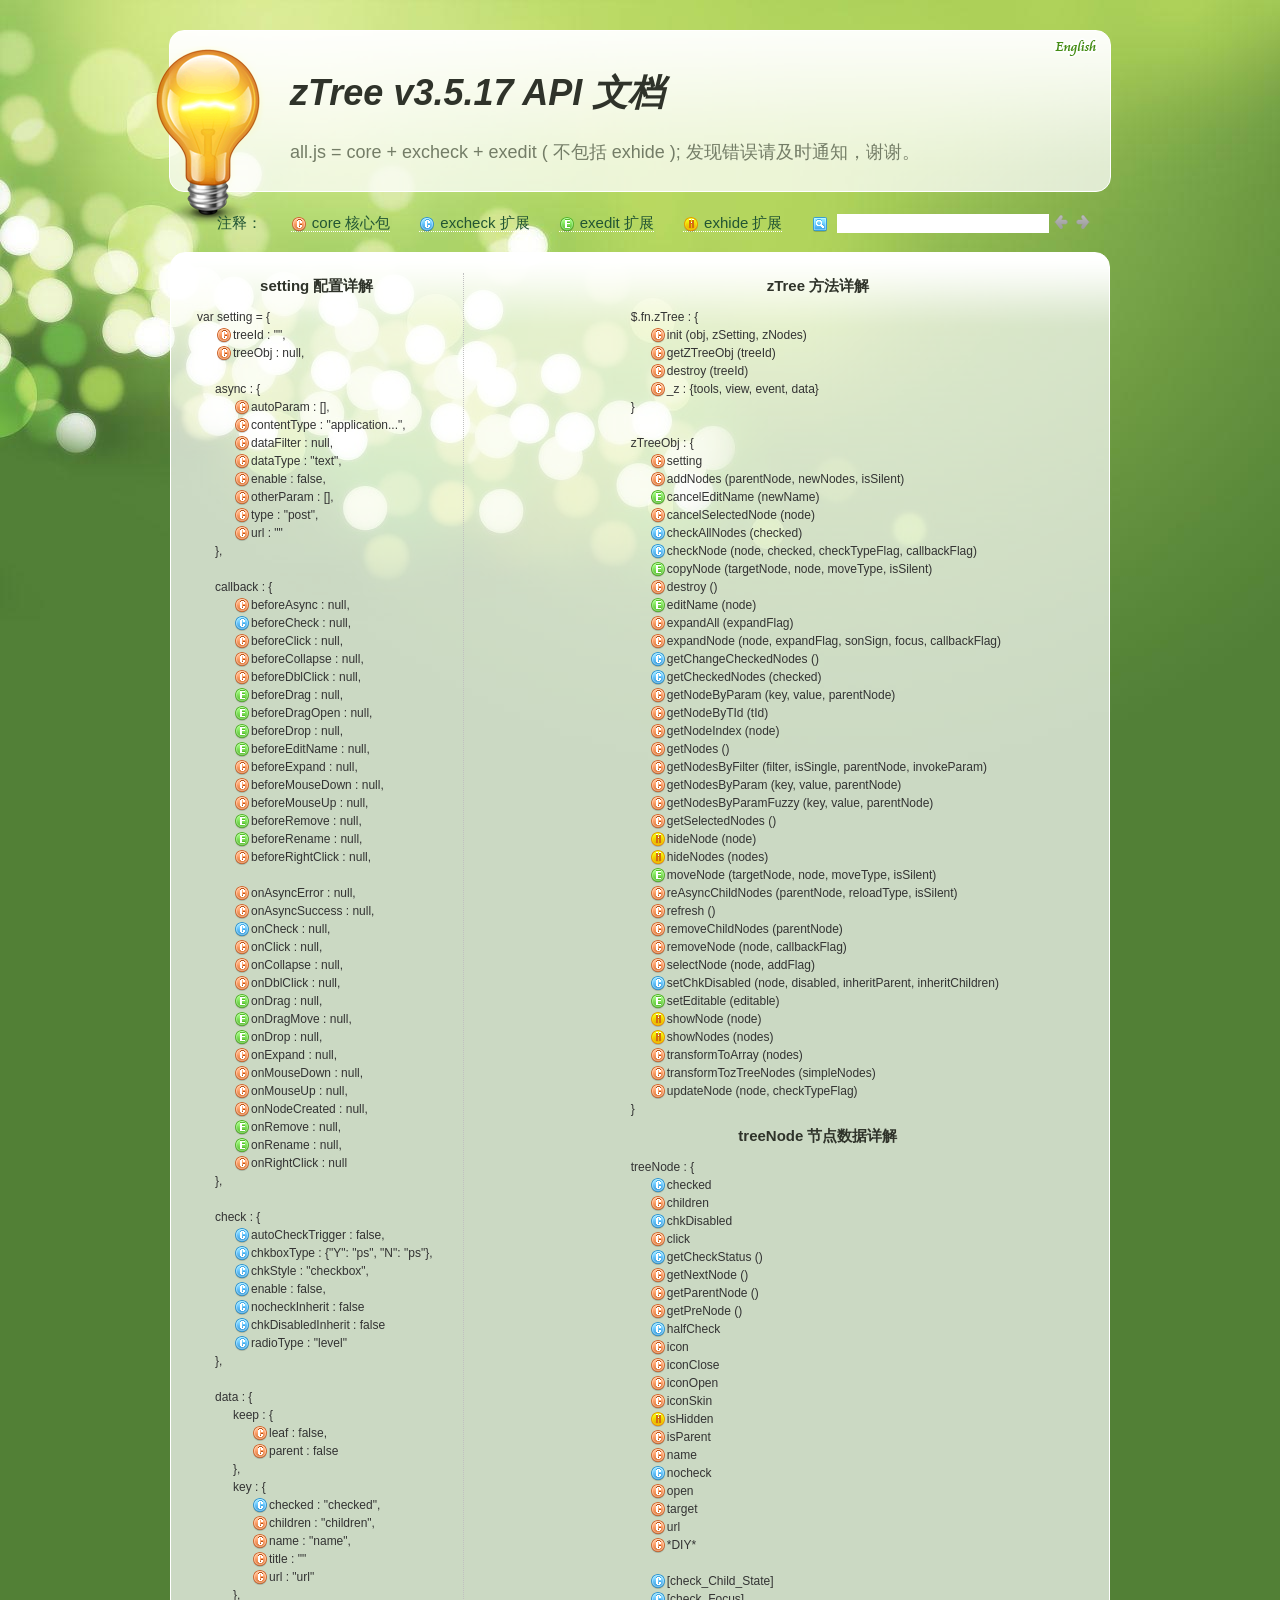
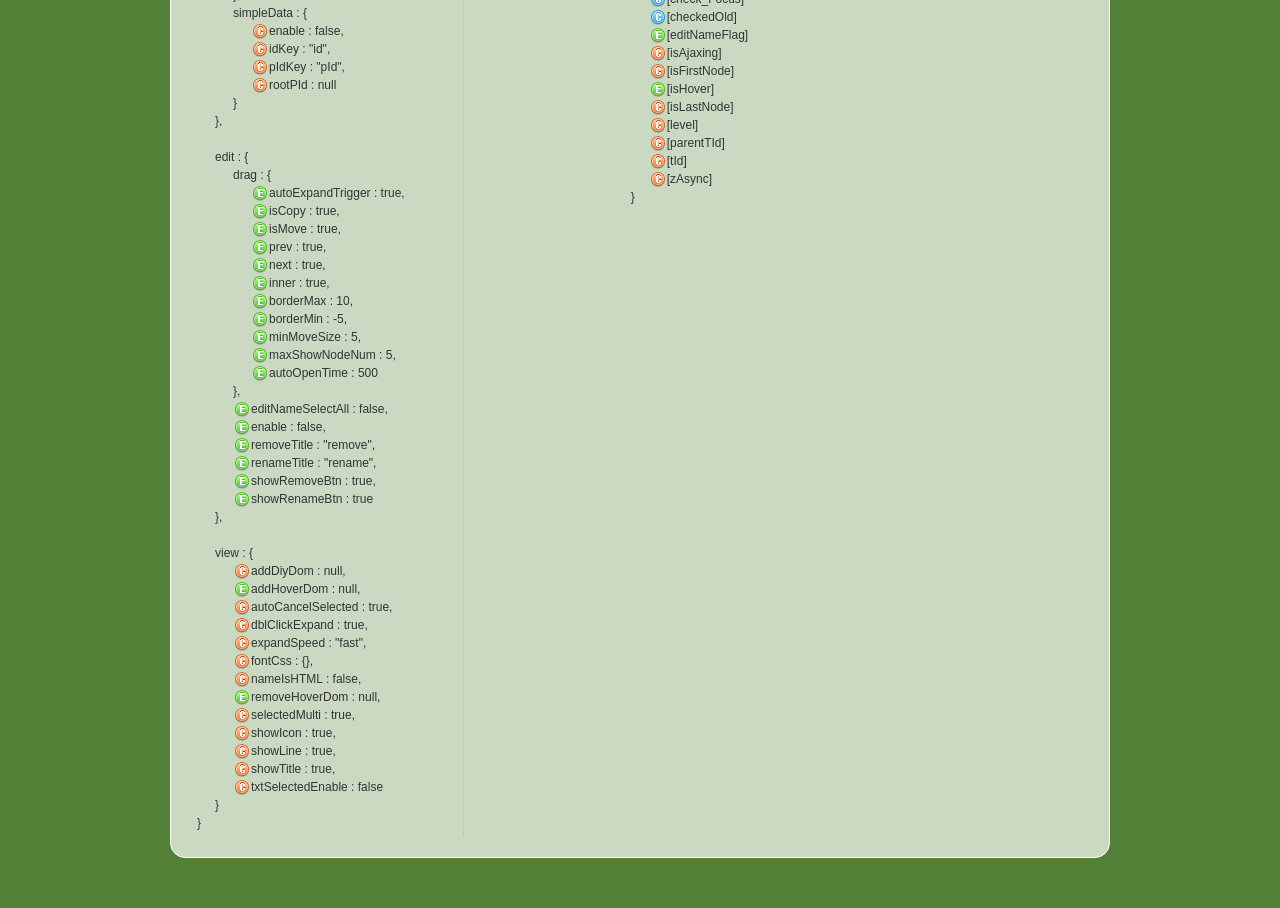
<file: Recruit-Manage/src/main/resources/lib/zTree/v3/api/API_cn.html>
<!DOCTYPE html>
<html>
	<head>
		<meta http-equiv="Content-Type" content="text/html; charset=UTF-8">
		<title>API 文档 [zTree --  jQuery 树插件]</title>
		<link rel="stylesheet" href="apiCss/common.css" type="text/css">
		<link rel='stylesheet' href='apiCss/zTreeStyleForApi.css' type='text/css'>
		<script type="text/javascript">
			var ie = (function(){
				var undef,
				v = 3,
				div = document.createElement('div'),
				all = div.getElementsByTagName('i');
				while (
				div.innerHTML = '<!--[if gt IE ' + (++v) + ']><i></i><![endif]-->',
				all[0]
			);
				return v > 4 ? v : undef;
			}()), ie6 = (ie === 6),
			path = window.location.pathname.replace(/.*\/([^\/\.]*)\..*/g,"$1"),
			langLib = [];
			ie = ie<9;
			if(ie) {
				document.write('<link rel="stylesheet" href="apiCss/common_ie6.css" type="text/css">');
			}
			var lang = "cn",
			ajaxMsg = "如果你使用的是 Chrome 浏览器，那么请把 API 文档发布到 web 服务目录下访问。\n\n（Chrome 浏览器不支持本地 ajax 访问, 即：file://）";

		</script>
	</head>
	<body>
		<div id="header_wrap" class="header_wrap" style="padding-top: 30px;">
			<div id="header" class="header round">
				<div class="light-bulb" alt=""></div>
				<div class="ieSuggest">浏览本网站建议您使用 Chrome、FireFox、Opera、IE9 等浏览器（只要不是 IE6 7 8 就行）, 速度会更快，画面会更炫！</div>
				<div class="google_plus"><g:plusone></g:plusone></div>
				<div class="header-text">
					<h1><em>zTree v3.5.17 API 文档</em></h1><p></p>
					<p>all.js = core + excheck + exedit ( 不包括 exhide ); 发现错误请及时通知，谢谢。</p>
				</div>
				<ul class="shortcuts language" style="top:0;">
					<li><a href="API_en.html" onclick="window.location.href='API_en.html'"><button class="ico en" title="英文版" type="button"></button><span class=""></span></a></li>
				</ul>
			</div>
		</div>
		<div id="content_wrap" class="content_wrap">
			<div id="content" class="content">
				<div class="nav_section">
					<ul>
						<li class="first">注释：</li>
						<li><button class="ico16 z_core" onfocus="this.blur();"></button><span>core 核心包</span></li>
						<li><button class="ico16 z_check" onfocus="this.blur();"></button><span>excheck 扩展</span></li>
						<li><button class="ico16 z_edit" onfocus="this.blur();"></button><span>exedit 扩展</span></li>
						<li><button class="ico16 z_hide" onfocus="this.blur();"></button><span>exhide 扩展</span></li>
						<li class="noline">
							<button class="ico16 z_search" onfocus="this.blur();" title="Enter 以及 左、右键可以快速定位查找结果"></button>
							<input type="text" class="searchKey search empty" value=""><input type="text" class="searchResult search" value="">
							<button class="ico16 searchPrev disabled" onfocus="this.blur();" title="Enter 以及 左、右键可以快速定位查找结果"></button><button class="ico16 searchNext disabled" onfocus="this.blur();" title="Enter 以及 左、右键可以快速定位查找结果"></button>
						</li>
					</ul>
				</div>

				<div id="contentBox" class="contentBox round clearfix">
					<div id="apiContent" class="apiContent">
						<div id="api_setting" class="api_setting left">
							<ul class="api_content_title"><li>setting 配置详解</li></ul>
							<ul id="settingTree" class="ztree"></ul>
						</div>
						<div id="api_function" class="api_function right">
							<ul class="api_content_title"><li>zTree 方法详解</li></ul>
							<ul id="functionTree" class="ztree"></ul>
							<ul class="api_content_title"><li>treeNode 节点数据详解</li></ul>
							<ul id="treenodeTree" class="ztree"></ul>
						</div>
					</div>
				</div>
				<div class="clear"></div>
			</div>
		</div>

		<!-- overlayed -->
		<div id="overlayDiv" class="baby_overlay">
			<div id="overlayContent" class="content round clearfix">
				<div class="overlaySearch">
					<button class="ico16 z_search" onfocus="this.blur();" title="Enter 以及 左、右键可以快速定位查找结果"></button>
					<input type="text" class="searchKey search empty" value=""><input type="text" class="searchResult search" value="">
					<button class="ico16 searchPrev disabled" onfocus="this.blur();" title="Enter 以及 左、右键可以快速定位查找结果"></button><button class="ico16 searchNext disabled" onfocus="this.blur();" title="Enter 以及 左、右键可以快速定位查找结果"></button>
				</div>
				<a id="overlayDivCloseBtn" class="close"></a>
				<div id="overlayDetailDiv" class="details"></div>
			</div>
			<div id="overlayDivArrow" class="baby_overlay_arrow"></div>
		</div>
		<script type="text/javascript" src="apiCss/jquery-1.6.2.min.js"></script>
		<script type='text/javascript' src='apiCss/jquery.ztree.core-3.5.js'></script>
		<script type='text/javascript' src='apiCss/api.js'></script>
		<script type="text/javascript">
			$(document).ready(function(){
				apiContent._init();
			});
		</script>
	</body>
</html>
</file>
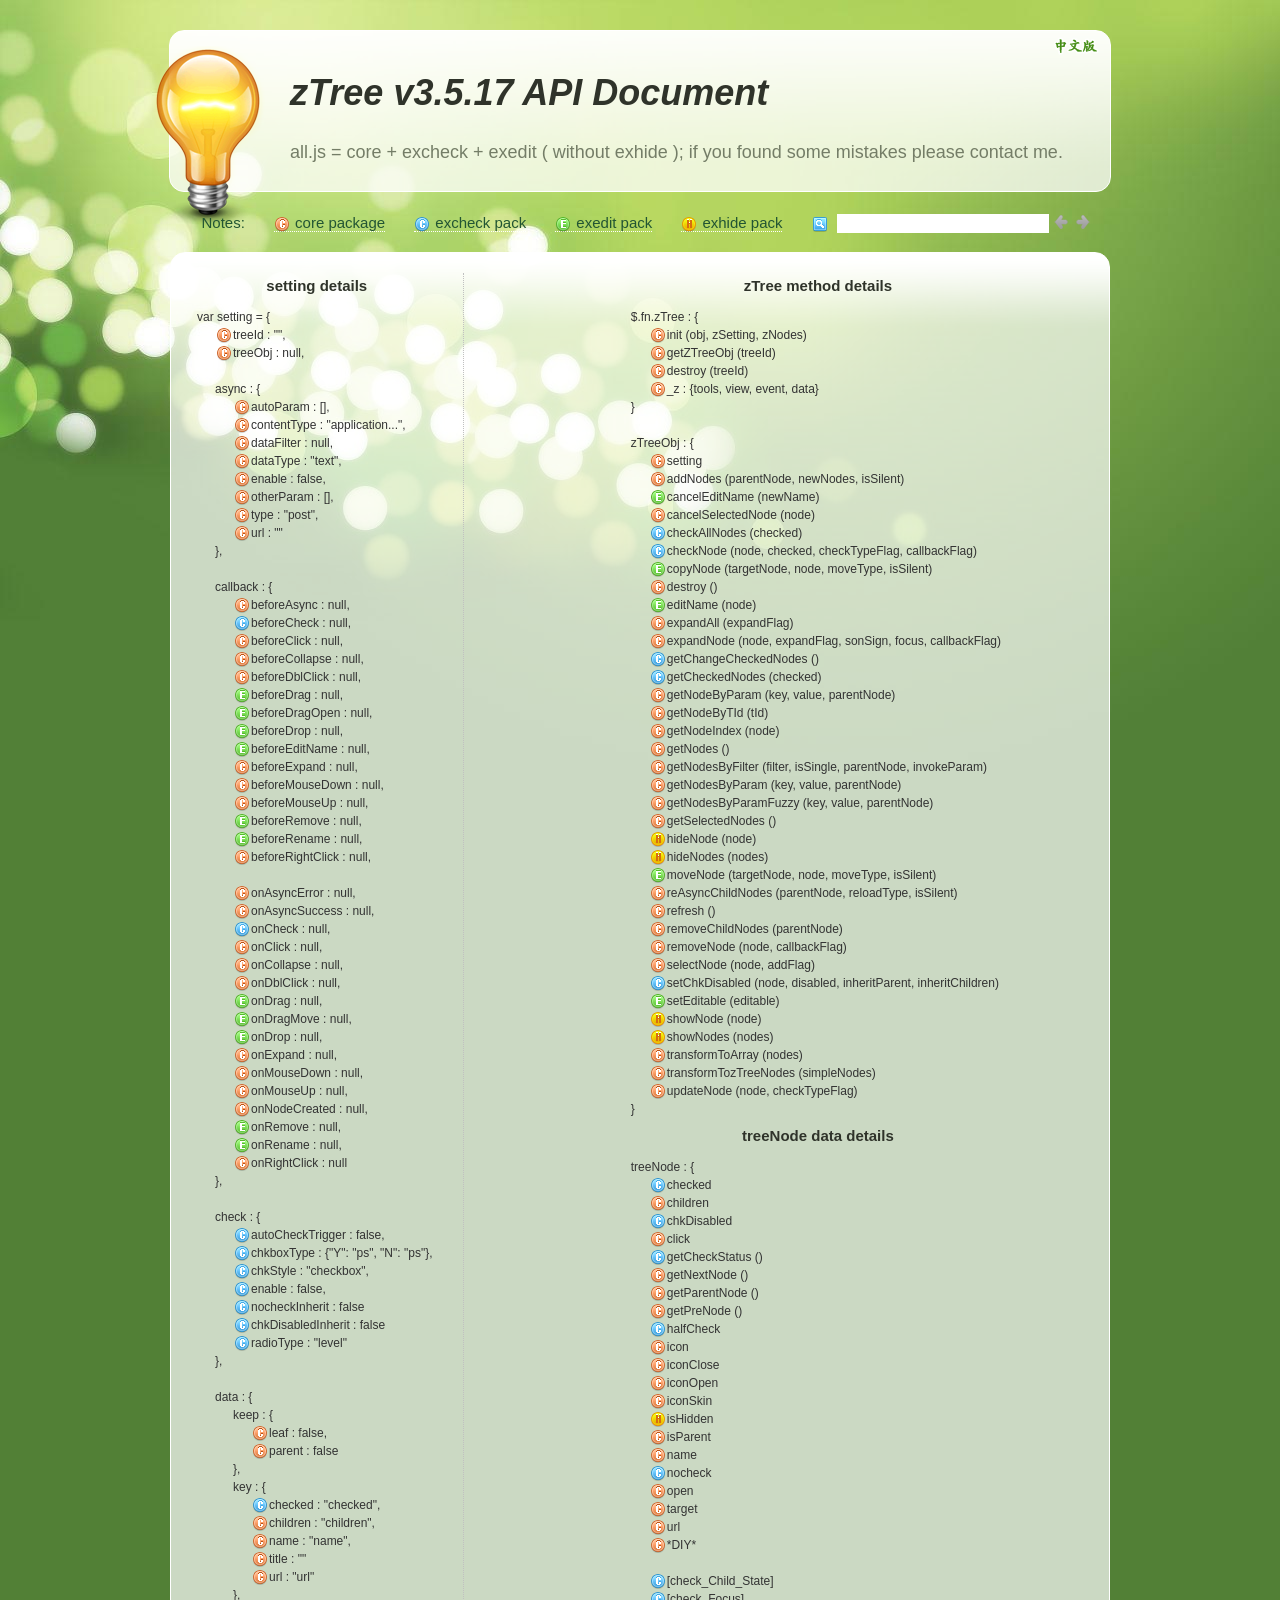
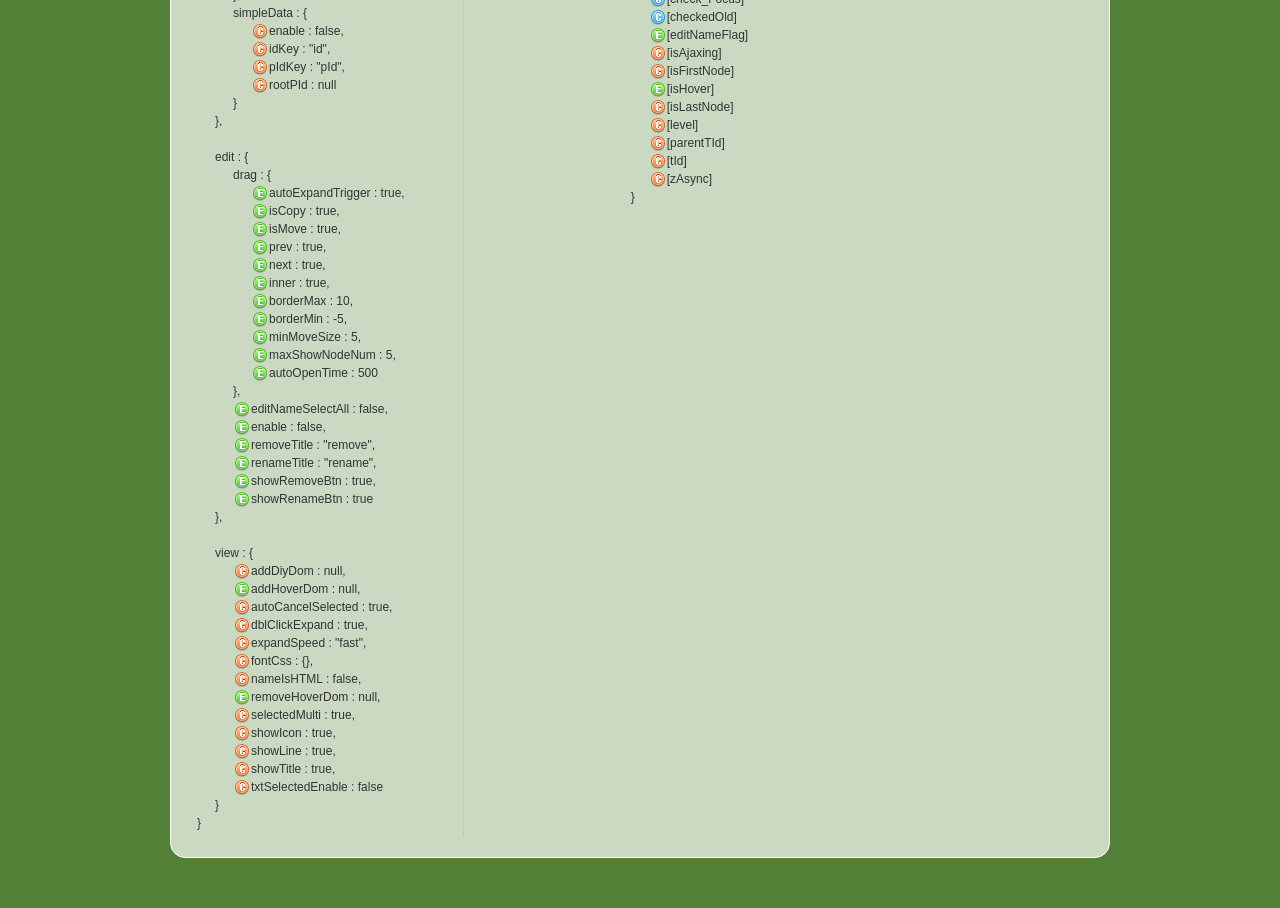
<file: Recruit-Manage/src/main/resources/lib/zTree/v3/api/API_en.html>
<!DOCTYPE html>
<html>
	<head>
		<meta http-equiv="Content-Type" content="text/html; charset=UTF-8">
		<title>API Document [zTree -- jQuery tree plug-ins.]</title>
		<link rel="stylesheet" href="apiCss/common.css" type="text/css">
		<link rel='stylesheet' href='apiCss/zTreeStyleForApi.css' type='text/css'>
		<script type="text/javascript">
			var ie = (function(){
				var undef,
				v = 3,
				div = document.createElement('div'),
				all = div.getElementsByTagName('i');
				while (
				div.innerHTML = '<!--[if gt IE ' + (++v) + ']><i></i><![endif]-->',
				all[0]
			);
				return v > 4 ? v : undef;
			}()), ie6 = (ie === 6),
			path = window.location.pathname.replace(/.*\/([^\/\.]*)\..*/g,"$1"),
			langLib = [];
			ie = ie<9;
			if(ie) {
				document.write('<link rel="stylesheet" href="apiCss/common_ie6.css" type="text/css">');
			}
			var lang = "en",
			ajaxMsg = "If you use chrome browser, please copy the API files to local webserver. \n\n( because chrome browser can't allow AJAX access to 'file://' )";
		</script>
	</head>
	<body>
		<div id="header_wrap" class="header_wrap" style="padding-top: 30px;">
			<div id="header" class="header round">
				<div class="light-bulb" alt=""></div>
				<div class="ieSuggest">If you use the Chrome / FireFox / Opera / IE9 browser will be even more dazzling effect!</div>
				<div class="google_plus"><g:plusone></g:plusone></div>
				<div class="header-text">
					<h1><em>zTree v3.5.17 API Document</em></h1><p></p>
					<p>all.js = core + excheck + exedit ( without exhide ); if you found some mistakes please contact me.</p>
				</div>
				<ul class="shortcuts language" style="top:0;">
					<li><a href="API_cn.html" onclick="window.location.href='API_cn.html'"><button class="ico cn" title="Chinese" type="button"></button><span class=""></span></a></li>
				</ul>
			</div>
		</div>
		<div id="content_wrap" class="content_wrap">
			<div id="content" class="content">
				<div class="nav_section">
					<ul>
						<li class="first">Notes: </li>
						<li><button class="ico16 z_core" onfocus="this.blur();"></button><span>core package</span></li>
						<li><button class="ico16 z_check" onfocus="this.blur();"></button><span>excheck pack</span></li>
						<li><button class="ico16 z_edit" onfocus="this.blur();"></button><span>exedit pack</span></li>
						<li><button class="ico16 z_hide" onfocus="this.blur();"></button><span>exhide pack</span></li>
						<li class="noline">
							<button class="ico16 z_search" onfocus="this.blur();" title="'Enter', 'left' and 'right' key can locate the search results quickly."></button>
							<input type="text" class="searchKey search empty" value=""><input type="text" class="searchResult search" value="">
							<button class="ico16 searchPrev disabled" onfocus="this.blur();" title="'Enter', 'left' and 'right' key can locate the search results quickly."></button><button class="ico16 searchNext disabled" onfocus="this.blur();" title="'Enter', 'left' and 'right' key can locate the search results quickly."></button>
						</li>
					</ul>
				</div>

				<div id="contentBox" class="contentBox round clearfix">
					<div id="apiContent" class="apiContent">
						<div id="api_setting" class="api_setting left">
							<ul class="api_content_title"><li>setting details</li></ul>
							<ul id="settingTree" class="ztree"></ul>
						</div>
						<div id="api_function" class="api_function right">
							<ul class="api_content_title"><li>zTree method details</li></ul>
							<ul id="functionTree" class="ztree"></ul>
							<ul class="api_content_title"><li>treeNode data details</li></ul>
							<ul id="treenodeTree" class="ztree"></ul>
						</div>
					</div>
				</div>
				<div class="clear"></div>
			</div>
		</div>

		<!-- overlayed -->
		<div id="overlayDiv" class="baby_overlay">
			<div id="overlayContent" class="content round clearfix">
				<div class="overlaySearch">
					<button class="ico16 z_search" onfocus="this.blur();" title="'Enter', 'left' and 'right' key can locate the search results quickly."></button>
					<input type="text" class="searchKey search empty" value=""><input type="text" class="searchResult search" value="">
					<button class="ico16 searchPrev disabled" onfocus="this.blur();" title="'Enter', 'left' and 'right' key can locate the search results quickly."></button><button class="ico16 searchNext disabled" onfocus="this.blur();" title="'Enter', 'left' and 'right' key can locate the search results quickly."></button>
				</div>
				<a id="overlayDivCloseBtn" class="close"></a>
				<div id="overlayDetailDiv" class="details"></div>
			</div>
			<div id="overlayDivArrow" class="baby_overlay_arrow"></div>
		</div>
		<script type="text/javascript" src="apiCss/jquery-1.6.2.min.js"></script>
		<script type='text/javascript' src='apiCss/jquery.ztree.core-3.5.js'></script>
		<script type='text/javascript' src='apiCss/api.js'></script>
		<script type="text/javascript">
			$(document).ready(function(){
				apiContent._init();
			});
		</script>
	</body>
</html>
</file>
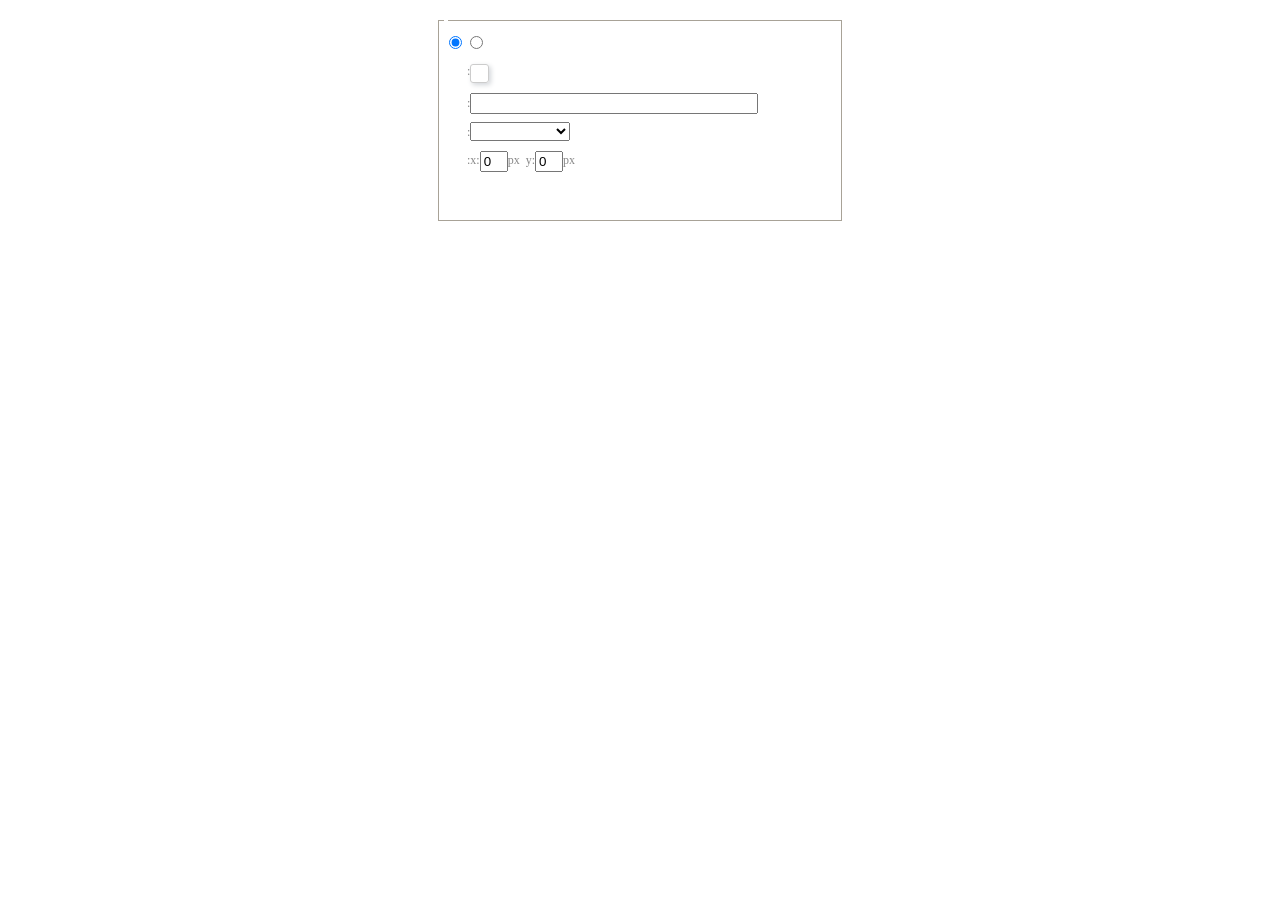
<file: Recruit-Manage/src/main/resources/lib/ueditor/1.4.3/dialogs/background/background.html>
<!DOCTYPE HTML>
<html>
<head>
    <meta http-equiv="Content-Type" content="text/html;charset=utf-8"/>
    <script type="text/javascript" src="../internal.js"></script>
    <link rel="stylesheet" type="text/css" href="background.css">
</head>
<body>
    <div id="bg_container" class="wrapper">
        <div id="tabHeads" class="tabhead">
            <span class="focus" data-content-id="normal"><var id="lang_background_normal"></var></span>
            <span class="" data-content-id="imgManager"><var id="lang_background_local"></var></span>
        </div>
        <div id="tabBodys" class="tabbody">
            <div id="normal" class="panel focus">
                <fieldset class="bgarea">
                    <legend><var id="lang_background_set"></var></legend>
                    <div class="content">
                        <div>
                            <label><input id="nocolorRadio" class="iptradio" type="radio" name="t" value="none" checked="checked"><var id="lang_background_none"></var></label>
                            <label><input id="coloredRadio" class="iptradio" type="radio" name="t" value="color"><var id="lang_background_colored"></var></label>
                        </div>
                        <div class="wrapcolor pl">
                            <div class="color">
                                <var id="lang_background_color"></var>:
                            </div>
                            <div id="colorPicker"></div>
                            <div class="clear"></div>
                        </div>
                        <div class="wrapcolor pl">
                            <label><var id="lang_background_netimg"></var>:</label><input class="txt" type="text" id="url">
                        </div>
                        <div id="alignment" class="alignment">
                            <var id="lang_background_align"></var>:<select id="repeatType">
                                <option value="center"></option>
                                <option value="repeat-x"></option>
                                <option value="repeat-y"></option>
                                <option value="repeat"></option>
                                <option value="self"></option>
                            </select>
                        </div>
                        <div id="custom" >
                            <var id="lang_background_position"></var>:x:<input type="text" size="1" id="x" maxlength="4" value="0">px&nbsp;&nbsp;y:<input type="text" size="1" id="y" maxlength="4" value="0">px
                        </div>
                    </div>
                </fieldset>

            </div>
            <div id="imgManager" class="panel">
                <div id="imageList" style=""></div>
            </div>
        </div>
    </div>
    <script type="text/javascript" src="background.js"></script>
</body>
</html>
</file>
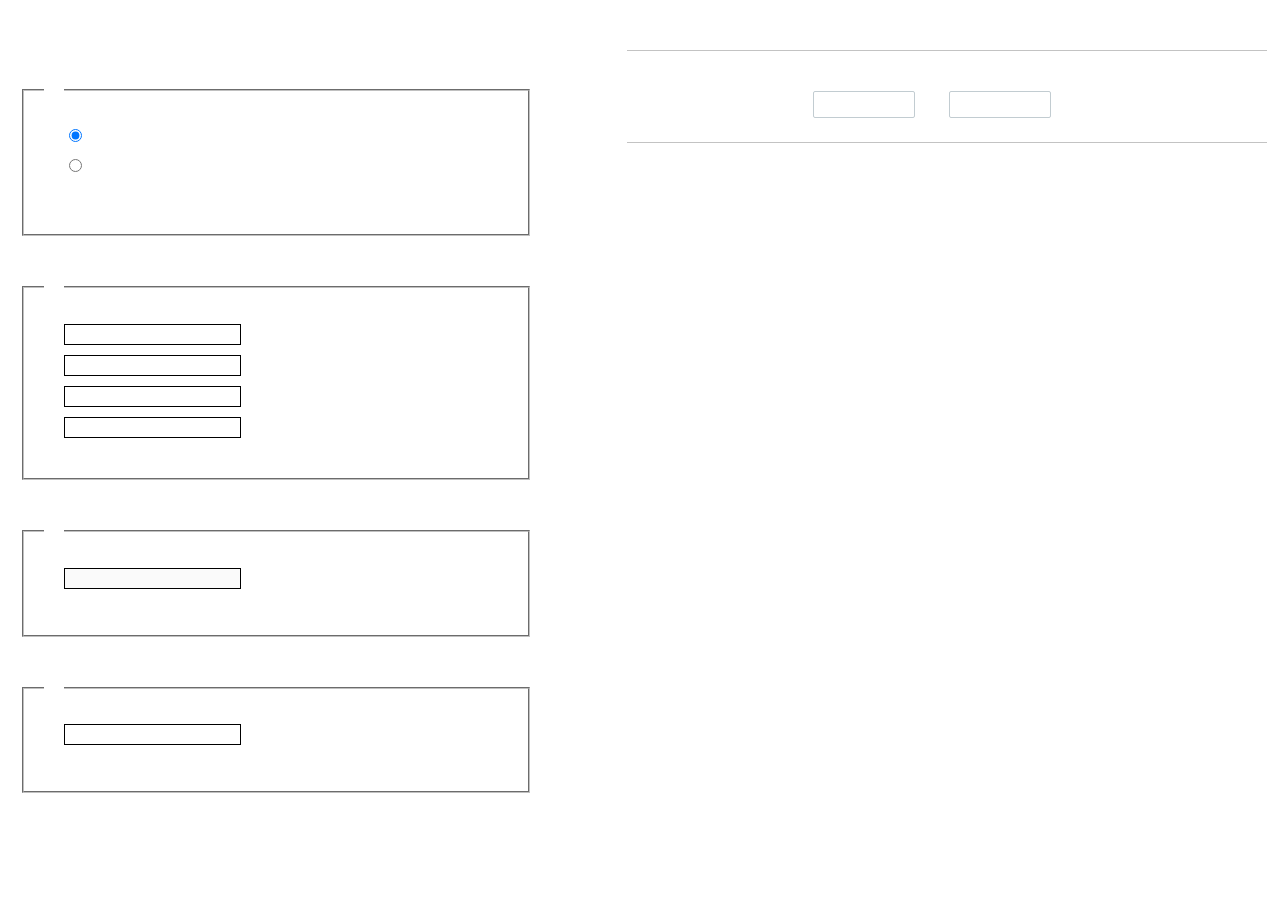
<file: Recruit-Manage/src/main/resources/lib/ueditor/1.4.3/dialogs/charts/charts.html>
<!DOCTYPE html>
<html>
    <head>
        <title>chart</title>
        <meta chartset="utf-8">
        <link rel="stylesheet" type="text/css" href="charts.css">
        <script type="text/javascript" src="../internal.js"></script>
    </head>
    <body>
        <div class="main">
            <div class="table-view">
                <h3><var id="lang_data_source"></var></h3>
                <div id="tableContainer" class="table-container"></div>
                <h3><var id="lang_chart_format"></var></h3>
                <form name="data-form">
                    <div class="charts-format">
                        <fieldset>
                            <legend><var id="lang_data_align"></var></legend>
                            <div class="format-item-container">
                                <label>
                                    <input type="radio" class="format-ctrl not-pie-item" name="charts-format" value="1" checked="checked">
                                    <var id="lang_chart_align_same"></var>
                                </label>
                                <label>
                                    <input type="radio" class="format-ctrl not-pie-item" name="charts-format" value="-1">
                                    <var id="lang_chart_align_reverse"></var>
                                </label>
                                <br>
                            </div>
                        </fieldset>
                        <fieldset>
                            <legend><var id="lang_chart_title"></var></legend>
                            <div class="format-item-container">
                                <label>
                                    <var id="lang_chart_main_title"></var><input type="text" name="title" class="data-item">
                                </label>
                                <label>
                                    <var id="lang_chart_sub_title"></var><input type="text" name="sub-title" class="data-item not-pie-item">
                                </label>
                                <label>
                                    <var id="lang_chart_x_title"></var><input type="text" name="x-title" class="data-item not-pie-item">
                                </label>
                                <label>
                                    <var id="lang_chart_y_title"></var><input type="text" name="y-title" class="data-item not-pie-item">
                                </label>
                            </div>
                        </fieldset>
                        <fieldset>
                            <legend><var id="lang_chart_tip"></var></legend>
                            <div class="format-item-container">
                                <label>
                                    <var id="lang_cahrt_tip_prefix"></var>
                                    <input type="text" id="tipInput" name="tip" class="data-item" disabled="disabled">
                                </label>
                                <p><var id="lang_cahrt_tip_description"></var></p>
                            </div>
                        </fieldset>
                        <fieldset>
                            <legend><var id="lang_chart_data_unit"></var></legend>
                            <div class="format-item-container">
                                <label><var id="lang_chart_data_unit_title"></var><input type="text" name="unit" class="data-item"></label>
                                <p><var id="lang_chart_data_unit_description"></var></p>
                            </div>
                        </fieldset>
                    </div>
                </form>
            </div>
            <div class="charts-view">
                <div id="chartsContainer" class="charts-container"></div>
                <div id="chartsType" class="charts-type">
                    <h3><var id="lang_chart_type"></var></h3>
                    <div class="scroll-view">
                        <div class="scroll-container">
                            <div id="scrollBed" class="scroll-bed"></div>
                        </div>
                        <div id="buttonContainer" class="button-container">
                            <a href="#" data-title="prev"><var id="lang_prev_btn"></var></a>
                            <a href="#" data-title="next"><var id="lang_next_btn"></var></a>
                        </div>
                    </div>
                </div>
            </div>
        </div>
        <script src="../../third-party/jquery-1.10.2.min.js"></script>
        <script src="../../third-party/highcharts/highcharts.js"></script>
        <script src="chart.config.js"></script>
        <script src="charts.js"></script>
    </body>
</html>
</file>
<file: Recruit-Manage/src/main/resources/lib/webuploader/0.1.5/webuploader.css>
.webuploader-container{position: relative; display:inline-block; vertical-align:top}
.webuploader-element-invisible{position: absolute !important;clip: rect(1px 1px 1px 1px);/* IE6, IE7*/clip: rect(1px,1px,1px,1px)}
.webuploader-pick{position: relative;display: inline-block;cursor: pointer;background:#3bb4f2;padding:4px 12px;color: #fff;text-align: center;border-radius: 3px;overflow: hidden}
.webuploader-pick-hover{background: #00a2d4}
.webuploader-pick-disable{opacity: 0.6;pointer-events:none}
.uploader-list{width: 100%;overflow: hidden}
.btn-uploadstar{vertical-align:top}
.file-item{float: left;position: relative;margin: 0 20px 20px 0;padding: 4px}
.file-item .error{position: absolute;top: 4px;left: 4px;right: 4px;background: red;color: white;text-align: center;height: 20px;font-size: 14px;line-height: 23px}
.file-item .info{position: absolute;left: 4px;bottom: 4px;right: 4px;height: 20px;line-height: 20px;text-indent: 5px;background: rgba(0, 0, 0, 0.6);color: white;overflow: hidden;white-space: nowrap;text-overflow : ellipsis;font-size: 12px;z-index: 10}
.upload-state-done:after{content:"\f00c";font-family: FontAwesome;font-style: normal;font-weight: normal;line-height: 1;-webkit-font-smoothing: antialiased;-moz-osx-font-smoothing: grayscale;font-size: 32px;position: absolute;bottom: 0;right: 4px;color: #4cae4c;z-index: 99}
.cropper-container{position: relative; overflow: hidden; -webkit-user-select: none; -moz-user-select: none; -ms-user-select: none; user-select: none; background-color: #fff; -webkit-tap-highlight-color: transparent; -webkit-touch-callout: none;}
.cropper-container .cropper-modal{position: absolute; top: 0; right: 0; bottom: 0; left: 0; background: #000; filter: alpha(opacity=50); opacity: .5;}
.cropper-container .cropper-dragger{position: absolute; top: 10%; left: 10%; width: 80%; height: 80%;}
.cropper-container .cropper-preview{display: block; width: 100%; height: 100%; -webkit-box-sizing: border-box; -moz-box-sizing: border-box; box-sizing: border-box; overflow: hidden; border-color: #69f; border-color: rgba(51, 102, 255, .75); border-style: solid; border-width: 1px;}
.cropper-container .cropper-dashed{position: absolute; display: block; filter: alpha(opacity=50); border: 0 dashed #fff; opacity: .5;}
.cropper-container .dashed-h{top: 33.3%; left: 0; width: 100%; height: 33.3%; border-top-width: 1px; border-bottom-width: 1px;}
.cropper-container .dashed-v{top: 0; left: 33.3%; width: 33.3%; height: 100%; border-right-width: 1px; border-left-width: 1px;}
.cropper-container .cropper-face,
.cropper-container .cropper-line,
.cropper-container .cropper-point{position: absolute; display: block; width: 100%; height: 100%; filter: alpha(opacity=10); opacity: .1;}
.cropper-container .cropper-face{top: 0; left: 0; cursor: move; background-color: #fff;}
.cropper-container .cropper-line{background-color: #69f;}
.cropper-container .line-e{top: 0; right: -2px; width: 5px; cursor: e-resize;}
.cropper-container .line-n{top: -2px; left: 0; height: 5px; cursor: n-resize;}
.cropper-container .line-w{top: 0; left: -2px; width: 5px; cursor: w-resize;}
.cropper-container .line-s{bottom: -2px; left: 0; height: 5px; cursor: s-resize;}
.cropper-container .cropper-point{width: 5px; height: 5px; background-color: #69f; filter: alpha(opacity=75); opacity: .75;}
.cropper-container .point-e{top: 49%; right: -2px; cursor: e-resize;}
.cropper-container .point-n{top: -2px; left: 49%; cursor: n-resize;}
.cropper-container .point-w{top: 49%; left: -2px; cursor: w-resize;}
.cropper-container .point-s{bottom: -2px; left: 49%; cursor: s-resize;}
.cropper-container .point-ne{top: -2px; right: -2px; cursor: ne-resize;}
.cropper-container .point-nw{top: -2px; left: -2px; cursor: nw-resize;}
.cropper-container .point-sw{bottom: -2px; left: -2px; cursor: sw-resize;}
.cropper-container .point-se{right: -2px; bottom: -2px; width: 20px; height: 20px; cursor: se-resize; filter: alpha(opacity=100); opacity: 1;}
.cropper-container .point-se:before{position: absolute; right: -50%; bottom: -50%; display: block; width: 200%; height: 200%; content: " "; background-color: #69f; filter: alpha(opacity=0); opacity: 0;}
@media (min-width: 768px){.cropper-container .point-se{width: 15px; height: 15px;}}
@media (min-width: 992px){.cropper-container .point-se{width: 10px; height: 10px;}}
@media (min-width: 1200px){.cropper-container .point-se{width: 5px; height: 5px; filter: alpha(opacity=75); opacity: .75;}}
.cropper-hidden{display: none !important;}
.img-preview{width: 160px; height: 90px; margin-top: 1em; border: 1px solid #ccc;}


.uploader-list-container{color: #838383; font-size: 12px; margin-top: 10px; background-color: #FFF; border:solid 1px #ddd}
.uploader-list-container .queueList{margin: 20px;}
.element-invisible{position: absolute !important; clip: rect(1px 1px 1px 1px); /* IE6, IE7 */ clip: rect(1px,1px,1px,1px);}
.uploader-list-container .placeholder{border: 3px dashed #e6e6e6; min-height: 238px; padding-top: 158px; text-align: center; background: url(images/image.png) center 93px no-repeat; color: #cccccc; font-size: 18px; position: relative;}
.uploader-list-container .placeholder .webuploader-pick{font-size: 18px; background: #00b7ee; border-radius: 3px; line-height: 44px; padding: 0 30px; color: #fff; display: inline-block; margin: 20px auto; cursor: pointer; box-shadow: 0 1px 1px rgba(0, 0, 0, 0.1);}
.uploader-list-container .placeholder .webuploader-pick-hover{background: #00a2d4;}
.uploader-list-container .placeholder .flashTip{color: #666666; font-size: 12px; position: absolute; width: 100%; text-align: center; bottom: 20px;}
.uploader-list-container .placeholder .flashTip a{color: #0785d1; text-decoration: none;}
.uploader-list-container .placeholder .flashTip a:hover{text-decoration: underline;}
.uploader-list-container .placeholder.webuploader-dnd-over{border-color: #999999;}
.uploader-list-container .placeholder.webuploader-dnd-over.webuploader-dnd-denied{border-color: red;}
.uploader-list-container .filelist{list-style: none; margin: 0; padding: 0;}
.uploader-list-container .filelist:after{content: ''; display: block; width: 0; height: 0; overflow: hidden; clear: both;}
.uploader-list-container .filelist li{width: 110px; height: 110px; background: url(images/bg.png) no-repeat; text-align: center; margin: 0 8px 20px 0; position: relative; display: inline; float: left; overflow: hidden; font-size: 12px;}
.uploader-list-container .filelist li p.log{position: relative; top: -45px;}
.uploader-list-container .filelist li p.title{position: absolute; top: 0; left: 0; width: 100%; overflow: hidden; white-space: nowrap; text-overflow : ellipsis; top: 5px; text-indent: 5px; text-align: left;}
.uploader-list-container .filelist li p.progress{position: absolute; width: 100%; bottom: 0; left: 0; height: 8px; overflow: hidden; z-index: 50;}
.uploader-list-container .filelist li p.progress span{display: none; overflow: hidden; width: 0; height: 100%; background: #1483d8 url(images/progress.png) repeat-x; -webit-transition: width 200ms linear; -moz-transition: width 200ms linear; -o-transition: width 200ms linear; -ms-transition: width 200ms linear; transition: width 200ms linear; -webkit-animation: progressmove 2s linear infinite; -moz-animation: progressmove 2s linear infinite; -o-animation: progressmove 2s linear infinite; -ms-animation: progressmove 2s linear infinite; animation: progressmove 2s linear infinite; -webkit-transform: translateZ(0);}
@-webkit-keyframes progressmove{0%{background-position: 0 0;} 100%{background-position: 17px 0;}}
@-moz-keyframes progressmove{0%{background-position: 0 0;} 100%{background-position: 17px 0;}}
@keyframes progressmove{0%{background-position: 0 0;} 100%{background-position: 17px 0;}}
.uploader-list-container .filelist li p.imgWrap{position: relative; z-index: 2; line-height: 110px; vertical-align: middle; overflow: hidden; width: 110px; height: 110px; -webkit-transform-origin: 50% 50%; -moz-transform-origin: 50% 50%; -o-transform-origin: 50% 50%; -ms-transform-origin: 50% 50%; transform-origin: 50% 50%; -webit-transition: 200ms ease-out; -moz-transition: 200ms ease-out; -o-transition: 200ms ease-out; -ms-transition: 200ms ease-out; transition: 200ms ease-out;}
.uploader-list-container .filelist li img{width: 100%;}
.uploader-list-container .filelist li p.error{background: #f43838; color: #fff; position: absolute; bottom: 0; left: 0; height: 28px; line-height: 28px; width: 100%; z-index: 100;}
.uploader-list-container .filelist li .success{display: block; position: absolute; left: 0; bottom: 0; height: 40px; width: 100%; z-index: 200; background: url(images/success.png) no-repeat right bottom;}
.uploader-list-container .filelist div.file-panel{position: absolute; height: 0; filter: progid:DXImageTransform.Microsoft.gradient(GradientType=0,startColorstr='#80000000', endColorstr='#80000000')\0; background: rgba( 0, 0, 0, 0.5 ); width: 100%; top: 0; left: 0; overflow: hidden; z-index: 300;}
.uploader-list-container .filelist div.file-panel span{width: 24px; height: 24px; display: inline; float: right; text-indent: -9999px; overflow: hidden; background: url(images/icons.png) no-repeat; margin: 5px 1px 1px; cursor: pointer;}
.uploader-list-container .filelist div.file-panel span.rotateLeft{background-position: 0 -24px;}
.uploader-list-container .filelist div.file-panel span.rotateLeft:hover{background-position: 0 0;}
.uploader-list-container .filelist div.file-panel span.rotateRight{background-position: -24px -24px;}
.uploader-list-container .filelist div.file-panel span.rotateRight:hover{background-position: -24px 0;}
.uploader-list-container .filelist div.file-panel span.cancel{background-position: -48px -24px;}
.uploader-list-container .filelist div.file-panel span.cancel:hover{background-position: -48px 0;}
.uploader-list-container .statusBar{height: 63px; border-top: 1px solid #dadada; padding: 0 20px; line-height: 63px; vertical-align: middle; position: relative;}
.uploader-list-container .statusBar .progress{border: 1px solid #1483d8; width: 198px; background: #fff; height: 18px; position: relative; display: inline-block; text-align: center; line-height: 20px; color: #6dbfff; position: relative; margin-right: 10px;}
.uploader-list-container .statusBar .progress span.percentage{width: 0; height: 100%; left: 0; top: 0; background: #1483d8; position: absolute;}
.uploader-list-container .statusBar .progress span.text{position: relative; z-index: 10;}
.uploader-list-container .statusBar .info{display: inline-block; font-size: 14px; color: #666666;}
.uploader-list-container .statusBar .btns{position: absolute; top: 10px; right: 20px; line-height: 40px;}
#filePicker{display: inline-block; float: left;}
.uploader-list-container .statusBar .btns .webuploader-pick,
.uploader-list-container .statusBar .btns .uploadBtn,
.uploader-list-container .statusBar .btns .uploadBtn.state-uploading,
.uploader-list-container .statusBar .btns .uploadBtn.state-paused{background: #ffffff; border: 1px solid #cfcfcf; color: #565656; padding: 0 18px; display: inline-block; border-radius: 3px; margin-left: 10px; cursor: pointer; font-size: 14px; float: left;}
.uploader-list-container .statusBar .btns .webuploader-pick-hover,
.uploader-list-container .statusBar .btns .uploadBtn:hover,
.uploader-list-container .statusBar .btns .uploadBtn.state-uploading:hover,
.uploader-list-container .statusBar .btns .uploadBtn.state-paused:hover{background: #f0f0f0;}
.uploader-list-container .statusBar .btns .uploadBtn{background: #00b7ee; color: #fff; border-color: transparent;}
.uploader-list-container .statusBar .btns .uploadBtn:hover{background: #00a2d4;}
.uploader-list-container .statusBar .btns .uploadBtn.disabled{pointer-events: none; opacity: 0.6;}
</file>
<file: Recruit-Manage/src/main/resources/lib/Hui-iconfont/1.0.8/iconfont.css>
/* -----------H-ui前端框架-------------
* iconfont.css v1.0.8
* http://www.h-ui.net/
* Created & Modified by guojunhui
* Date modified 2016.06.21
*
* Copyright 2013-2015 北京颖杰联创科技有限公司 All rights reserved.
* Licensed under MIT license.
* http://opensource.org/licenses/MIT
*
*/
@font-face {font-family: "Hui-iconfont";
  src: url('iconfont.eot'); /* IE9*/
  src: url('iconfont.eot?#iefix') format('embedded-opentype'), /* IE6-IE8 */
  url('iconfont.woff') format('woff'), /* chrome、firefox */
  url('iconfont.ttf') format('truetype'), /* chrome、firefox、opera、Safari, Android, iOS 4.2+*/
  url('iconfont.svg#Hui-iconfont') format('svg'); /* iOS 4.1- */
}

.Hui-iconfont {
  font-family:"Hui-iconfont" !important;
  font-style:normal;
  -webkit-font-smoothing: antialiased;
  -webkit-text-stroke-width: 0.2px;
  -moz-osx-font-smoothing: grayscale;
}
.Hui-iconfont-gotop:before { content: "\e684"; }
.Hui-iconfont-music:before { content: "\e60f"; }
.Hui-iconfont-tags:before { content: "\e64b"; }
.Hui-iconfont-jieri:before { content: "\e727"; }
.Hui-iconfont-jishiqi:before { content: "\e728"; }
.Hui-iconfont-pad:before { content: "\e64c"; }
.Hui-iconfont-lunzi:before { content: "\e64d"; }
.Hui-iconfont-jiandao:before { content: "\e64e"; }
.Hui-iconfont-xianshiqi:before { content: "\e64f"; }
.Hui-iconfont-zhaoxiangji:before { content: "\e650"; }
.Hui-iconfont-danfanxiangji:before { content: "\e651"; }
.Hui-iconfont-dayinji:before { content: "\e652"; }
.Hui-iconfont-user-zhanzhang:before { content: "\e653"; }
.Hui-iconfont-chajian:before { content: "\e654"; }
.Hui-iconfont-arrow1-bottom:before { content: "\e674"; }
.Hui-iconfont-arrow1-left:before { content: "\e678"; }
.Hui-iconfont-arrow1-top:before { content: "\e679"; }
.Hui-iconfont-arrow1-right:before { content: "\e67a"; }
.Hui-iconfont-jieri1:before { content: "\e655"; }
.Hui-iconfont-face-weixiao:before { content: "\e656"; }
.Hui-iconfont-face-chijing:before { content: "\e657"; }
.Hui-iconfont-face-dai:before { content: "\e658"; }
.Hui-iconfont-face-shuaku:before { content: "\e659"; }
.Hui-iconfont-face-mogui:before { content: "\e65a"; }
.Hui-iconfont-face-ganga:before { content: "\e65b"; }
.Hui-iconfont-face-qin:before { content: "\e65c"; }
.Hui-iconfont-face-nu:before { content: "\e65d"; }
.Hui-iconfont-face-zhayan:before { content: "\e65e"; }
.Hui-iconfont-face-shengqi:before { content: "\e65f"; }
.Hui-iconfont-face-ma:before { content: "\e660"; }
.Hui-iconfont-face-bishi:before { content: "\e661"; }
.Hui-iconfont-face-maimeng:before { content: "\e662"; }
.Hui-iconfont-face-jingdai:before { content: "\e663"; }
.Hui-iconfont-face-yun:before { content: "\e664"; }
.Hui-iconfont-home2:before { content: "\e67f"; }
.Hui-iconfont-search2:before { content: "\e665"; }
.Hui-iconfont-share2:before { content: "\e666"; }
.Hui-iconfont-face:before { content: "\e668"; }
.Hui-iconfont-wuliu:before { content: "\e669"; }
.Hui-iconfont-dianpu:before { content: "\e66a"; }
.Hui-iconfont-chexiao:before { content: "\e66b"; }
.Hui-iconfont-zhongzuo:before { content: "\e66c"; }
.Hui-iconfont-zan:before { content: "\e66d"; }
.Hui-iconfont-cai:before { content: "\e66e"; }
.Hui-iconfont-yuyin3:before { content: "\e66f"; }
.Hui-iconfont-cart2-selected:before { content: "\e670"; }
.Hui-iconfont-weizhi:before { content: "\e671"; }
.Hui-iconfont-face-ku:before { content: "\e688"; }
.Hui-iconfont-down:before { content: "\e640"; }
.Hui-iconfont-cart2-man:before { content: "\e672"; }
.Hui-iconfont-card2-kong:before { content: "\e673"; }
.Hui-iconfont-luyin:before { content: "\e619"; }
.Hui-iconfont-html:before { content: "\e69f"; }
.Hui-iconfont-css:before { content: "\e6a0"; }
.Hui-iconfont-android:before { content: "\e6a2"; }
.Hui-iconfont-github:before { content: "\e6d1"; }
.Hui-iconfont-html5:before { content: "\e6d2"; }
.Hui-iconfont-huangguan:before { content: "\e6d3"; }
.Hui-iconfont-news:before { content: "\e616"; }
.Hui-iconfont-slider-right:before { content: "\e63d"; }
.Hui-iconfont-slider-left:before { content: "\e67d"; }
.Hui-iconfont-tuku:before { content: "\e613"; }
.Hui-iconfont-shuru:before { content: "\e647"; }
.Hui-iconfont-sanjiao:before { content: "\e67e"; }
.Hui-iconfont-share-renren:before { content: "\e6d8"; }
.Hui-iconfont-share-tweibo:before { content: "\e6d9"; }
.Hui-iconfont-arrow2-left:before { content: "\e6d4"; }
.Hui-iconfont-paixu:before { content: "\e675"; }
.Hui-iconfont-niming:before { content: "\e624"; }
.Hui-iconfont-add:before { content: "\e600"; }
.Hui-iconfont-root:before { content: "\e62d"; }
.Hui-iconfont-xuanzhong:before { content: "\e676"; }
.Hui-iconfont-weixuanzhong:before { content: "\e677"; }
.Hui-iconfont-arrow2-bottom:before { content: "\e6d5"; }
.Hui-iconfont-arrow2-top:before { content: "\e6d6"; }
.Hui-iconfont-like2:before { content: "\e648"; }
.Hui-iconfont-arrow2-right:before { content: "\e6d7"; }
.Hui-iconfont-shangyishou:before { content: "\e6db"; }
.Hui-iconfont-xiayishou:before { content: "\e6e3"; }
.Hui-iconfont-share-weixin:before { content: "\e694"; }
.Hui-iconfont-shenhe-tingyong:before { content: "\e631"; }
.Hui-iconfont-gouxuan2:before { content: "\e601"; }
.Hui-iconfont-selected:before { content: "\e617"; }
.Hui-iconfont-jianhao:before { content: "\e6a1"; }
.Hui-iconfont-user-group:before { content: "\e62b"; }
.Hui-iconfont-yiguanzhu:before { content: "\e680"; }
.Hui-iconfont-gengduo3:before { content: "\e6f9"; }
.Hui-iconfont-comment:before { content: "\e622"; }
.Hui-iconfont-tongji-zhu:before { content: "\e618"; }
.Hui-iconfont-like:before { content: "\e649"; }
.Hui-iconfont-shangjia:before { content: "\e6dc"; }
.Hui-iconfont-save:before { content: "\e632"; }
.Hui-iconfont-gongsi:before { content: "\e643"; }
.Hui-iconfont-system:before { content: "\e62e"; }
.Hui-iconfont-pifu:before { content: "\e62a"; }
.Hui-iconfont-menu:before { content: "\e667"; }
.Hui-iconfont-msg:before { content: "\e62f"; }
.Hui-iconfont-huangguan1:before { content: "\e729"; }
.Hui-iconfont-userid:before { content: "\e602"; }
.Hui-iconfont-cang-selected:before { content: "\e630"; }
.Hui-iconfont-yundown:before { content: "\e641"; }
.Hui-iconfont-help:before { content: "\e633"; }
.Hui-iconfont-chuku:before { content: "\e634"; }
.Hui-iconfont-picture:before { content: "\e646"; }
.Hui-iconfont-wenzhouyinxing:before { content: "\e6ed"; }
.Hui-iconfont-ad:before { content: "\e635"; }
.Hui-iconfont-fenlei:before { content: "\e681"; }
.Hui-iconfont-saoyisao:before { content: "\e682"; }
.Hui-iconfont-search:before { content: "\e683"; }
.Hui-iconfont-tuwenxiangqing:before { content: "\e685"; }
.Hui-iconfont-leijipingjia:before { content: "\e686"; }
.Hui-iconfont-hetong:before { content: "\e636"; }
.Hui-iconfont-tongji:before { content: "\e61a"; }
.Hui-iconfont-quanbudingdan:before { content: "\e687"; }
.Hui-iconfont-cang:before { content: "\e61b"; }
.Hui-iconfont-xiaoxi:before { content: "\e68a"; }
.Hui-iconfont-renwu:before { content: "\e637"; }
.Hui-iconfont-more:before { content: "\e68b"; }
.Hui-iconfont-zhizhao:before { content: "\e638"; }
.Hui-iconfont-fabu:before { content: "\e603"; }
.Hui-iconfont-shenhe-butongguo2:before { content: "\e6dd"; }
.Hui-iconfont-share-qq:before { content: "\e67b"; }
.Hui-iconfont-upload:before { content: "\e642"; }
.Hui-iconfont-add2:before { content: "\e604"; }
.Hui-iconfont-jiesuo:before { content: "\e605"; }
.Hui-iconfont-zhongtumoshi:before { content: "\e68c"; }
.Hui-iconfont-datumoshi:before { content: "\e68d"; }
.Hui-iconfont-face2:before { content: "\e68e"; }
.Hui-iconfont-huanyipi:before { content: "\e68f"; }
.Hui-iconfont-shijian:before { content: "\e690"; }
.Hui-iconfont-feedback:before { content: "\e691"; }
.Hui-iconfont-feedback2:before { content: "\e692"; }
.Hui-iconfont-share-pengyouquan:before { content: "\e693"; }
.Hui-iconfont-zan2:before { content: "\e697"; }
.Hui-iconfont-arrow3-bottom:before { content: "\e698"; }
.Hui-iconfont-arrow3-top:before { content: "\e699"; }
.Hui-iconfont-arrow3-right:before { content: "\e69a"; }
.Hui-iconfont-arrow3-left:before { content: "\e69b"; }
.Hui-iconfont-more2:before { content: "\e69c"; }
.Hui-iconfont-cang2-selected:before { content: "\e69d"; }
.Hui-iconfont-cang2:before { content: "\e69e"; }
.Hui-iconfont-dangan:before { content: "\e639"; }
.Hui-iconfont-money:before { content: "\e63a"; }
.Hui-iconfont-share-weibo:before { content: "\e6da"; }
.Hui-iconfont-email:before { content: "\e63b"; }
.Hui-iconfont-tongji-xian:before { content: "\e61c"; }
.Hui-iconfont-bank:before { content: "\e628"; }
.Hui-iconfont-home:before { content: "\e625"; }
.Hui-iconfont-user:before { content: "\e62c"; }
.Hui-iconfont-log:before { content: "\e623"; }
.Hui-iconfont-pages:before { content: "\e626"; }
.Hui-iconfont-sim:before { content: "\e629"; }
.Hui-iconfont-tingzhi:before { content: "\e6e4"; }
.Hui-iconfont-dengdai:before { content: "\e606"; }
.Hui-iconfont-user-add:before { content: "\e607"; }
.Hui-iconfont-copy:before { content: "\e6ea"; }
.Hui-iconfont-file:before { content: "\e63e"; }
.Hui-iconfont-share-douban:before { content: "\e67c"; }
.Hui-iconfont-share-zhihu:before { content: "\e689"; }
.Hui-iconfont-daochu:before { content: "\e644"; }
.Hui-iconfont-daoru:before { content: "\e645"; }
.Hui-iconfont-weigouxuan2:before { content: "\e608"; }
.Hui-iconfont-phone:before { content: "\e696"; }
.Hui-iconfont-bold:before { content: "\e6e7"; }
.Hui-iconfont-manage2:before { content: "\e63c"; }
.Hui-iconfont-edit:before { content: "\e6df"; }
.Hui-iconfont-del2:before { content: "\e609"; }
.Hui-iconfont-duigou:before { content: "\e6e8"; }
.Hui-iconfont-chongqi:before { content: "\e6f7"; }
.Hui-iconfont-avatar:before { content: "\e60a"; }
.Hui-iconfont-del:before { content: "\e60b"; }
.Hui-iconfont-edit2:before { content: "\e60c"; }
.Hui-iconfont-zanting:before { content: "\e6e5"; }
.Hui-iconfont-apple:before { content: "\e64a"; }
.Hui-iconfont-guangdayinxing:before { content: "\e6f0"; }
.Hui-iconfont-minshengyinxing:before { content: "\e6f4"; }
.Hui-iconfont-xiajia:before { content: "\e6de"; }
.Hui-iconfont-manage:before { content: "\e61d"; }
.Hui-iconfont-user2:before { content: "\e60d"; }
.Hui-iconfont-code:before { content: "\e6ee"; }
.Hui-iconfont-cut:before { content: "\e6ef"; }
.Hui-iconfont-link:before { content: "\e6f1"; }
.Hui-iconfont-new:before { content: "\e6f2"; }
.Hui-iconfont-ordered-list:before { content: "\e6f3"; }
.Hui-iconfont-unordered-list:before { content: "\e6f5"; }
.Hui-iconfont-share-qzone:before { content: "\e6c8"; }
.Hui-iconfont-suoding:before { content: "\e60e"; }
.Hui-iconfont-tel2:before { content: "\e6a3"; }
.Hui-iconfont-order:before { content: "\e627"; }
.Hui-iconfont-shujutongji:before { content: "\e61e"; }
.Hui-iconfont-del3:before { content: "\e6e2"; }
.Hui-iconfont-add3:before { content: "\e610"; }
.Hui-iconfont-add4:before { content: "\e61f"; }
.Hui-iconfont-xiangpicha:before { content: "\e72a"; }
.Hui-iconfont-key:before { content: "\e63f"; }
.Hui-iconfont-yuyin2:before { content: "\e6a4"; }
.Hui-iconfont-yuyin:before { content: "\e6a5"; }
.Hui-iconfont-close:before { content: "\e6a6"; }
.Hui-iconfont-xuanze:before { content: "\e6a7"; }
.Hui-iconfont-xuanzhong1:before { content: "\e6a8"; }
.Hui-iconfont-yiguanzhu1:before { content: "\e6a9"; }
.Hui-iconfont-share:before { content: "\e6aa"; }
.Hui-iconfont-zhuanfa:before { content: "\e6ab"; }
.Hui-iconfont-tianqi-duoyun:before { content: "\e6ac"; }
.Hui-iconfont-tianqi-mai:before { content: "\e6ad"; }
.Hui-iconfont-tianqi-qing:before { content: "\e6ae"; }
.Hui-iconfont-tianqi-wu:before { content: "\e6af"; }
.Hui-iconfont-tianqi-xue:before { content: "\e6b0"; }
.Hui-iconfont-tianqi-yin:before { content: "\e6b1"; }
.Hui-iconfont-tianqi-yu:before { content: "\e6b2"; }
.Hui-iconfont-daipingjia:before { content: "\e6b3"; }
.Hui-iconfont-vip-card2:before { content: "\e6b4"; }
.Hui-iconfont-jifen:before { content: "\e6b5"; }
.Hui-iconfont-youhuiquan:before { content: "\e6b6"; }
.Hui-iconfont-hongbao:before { content: "\e6b7"; }
.Hui-iconfont-cart-selected:before { content: "\e6b8"; }
.Hui-iconfont-cart-kong:before { content: "\e6b9"; }
.Hui-iconfont-jiangjia:before { content: "\e6ba"; }
.Hui-iconfont-liwu:before { content: "\e6bb"; }
.Hui-iconfont-caiqie:before { content: "\e6bc"; }
.Hui-iconfont-xuanzhuan:before { content: "\e6bd"; }
.Hui-iconfont-bigpic:before { content: "\e6be"; }
.Hui-iconfont-list:before { content: "\e6bf"; }
.Hui-iconfont-middle:before { content: "\e6c0"; }
.Hui-iconfont-hot:before { content: "\e6c1"; }
.Hui-iconfont-paishe:before { content: "\e6c2"; }
.Hui-iconfont-hot1:before { content: "\e6c3"; }
.Hui-iconfont-new1:before { content: "\e6c4"; }
.Hui-iconfont-xiaoxi1:before { content: "\e6c5"; }
.Hui-iconfont-canshu:before { content: "\e6c6"; }
.Hui-iconfont-tel:before { content: "\e6c7"; }
.Hui-iconfont-dingwei:before { content: "\e6c9"; }
.Hui-iconfont-hongbao2:before { content: "\e6ca"; }
.Hui-iconfont-2code:before { content: "\e6cb"; }
.Hui-iconfont-vip:before { content: "\e6cc"; }
.Hui-iconfont-tishi:before { content: "\e6cd"; }
.Hui-iconfont-dingyue:before { content: "\e6ce"; }
.Hui-iconfont-italic:before { content: "\e6e9"; }
.Hui-iconfont-yulan:before { content: "\e695"; }
.Hui-iconfont-usergroup2:before { content: "\e611"; }
.Hui-iconfont-goods:before { content: "\e620"; }
.Hui-iconfont-paixingbang:before { content: "\e6cf"; }
.Hui-iconfont-qingdaoyinxing:before { content: "\e6f6"; }
.Hui-iconfont-kefu:before { content: "\e6d0"; }
.Hui-iconfont-picture1:before { content: "\e612"; }
.Hui-iconfont-weigouxuan:before { content: "\e614"; }
.Hui-iconfont-fanqiang:before { content: "\e6fa"; }
.Hui-iconfont-shenhe-weitongguo:before { content: "\e6e0"; }
.Hui-iconfont-shenhe-tongguo:before { content: "\e6e1"; }
.Hui-iconfont-tongji-bing:before { content: "\e621"; }
.Hui-iconfont-gouxuan:before { content: "\e615"; }
.Hui-iconfont-jiansheyinxing:before { content: "\e6f8"; }
.Hui-iconfont-moban:before { content: "\e72b"; }
.Hui-iconfont-pay-weixin:before { content: "\e719"; }
.Hui-iconfont-pay-alipay-2:before { content: "\e71c"; }
.Hui-iconfont-beijingyinxing:before { content: "\e6fb"; }
.Hui-iconfont-guangdongfazhanyinxing:before { content: "\e703"; }
.Hui-iconfont-zhaoshangyinxing:before { content: "\e704"; }
.Hui-iconfont-zheshangyinxing:before { content: "\e712"; }
.Hui-iconfont-zhongguonongyeyinxing:before { content: "\e713"; }
.Hui-iconfont-cdbank:before { content: "\e714"; }
.Hui-iconfont-gengduo2:before { content: "\e716"; }
.Hui-iconfont-bofang:before { content: "\e6e6"; }
.Hui-iconfont-gengduo4:before { content: "\e717"; }
.Hui-iconfont-text-height:before { content: "\e6fc"; }
.Hui-iconfont-text-width:before { content: "\e6fd"; }
.Hui-iconfont-underline:before { content: "\e6fe"; }
.Hui-iconfont-star:before { content: "\e6ff"; }
.Hui-iconfont-star-half:before { content: "\e700"; }
.Hui-iconfont-star-halfempty:before { content: "\e701"; }
.Hui-iconfont-star-o:before { content: "\e702"; }
.Hui-iconfont-font:before { content: "\e6ec"; }
.Hui-iconfont-hangzhouyinxing:before { content: "\e718"; }
.Hui-iconfont-jiaotongyinxing:before { content: "\e71a"; }
.Hui-iconfont-gengduo:before { content: "\e715"; }
.Hui-iconfont-avatar2:before { content: "\e705"; }
.Hui-iconfont-close2:before { content: "\e706"; }
.Hui-iconfont-about:before { content: "\e707"; }
.Hui-iconfont-phone-android:before { content: "\e708"; }
.Hui-iconfont-search1:before { content: "\e709"; }
.Hui-iconfont-comment1:before { content: "\e70a"; }
.Hui-iconfont-read:before { content: "\e70b"; }
.Hui-iconfont-feedback1:before { content: "\e70c"; }
.Hui-iconfont-practice:before { content: "\e70d"; }
.Hui-iconfont-align-center:before { content: "\e70e"; }
.Hui-iconfont-align-justify:before { content: "\e70f"; }
.Hui-iconfont-align-left:before { content: "\e710"; }
.Hui-iconfont-align-right:before { content: "\e711"; }
.Hui-iconfont-paste:before { content: "\e6eb"; }
.Hui-iconfont-pay-alipay-1:before { content: "\e71f"; }
.Hui-iconfont-pufayinxing:before { content: "\e71b"; }
.Hui-iconfont-gongshangyinxing:before { content: "\e71d"; }
.Hui-iconfont-huaxiayinxing:before { content: "\e71e"; }
.Hui-iconfont-youzhengyinxing:before { content: "\e721"; }
.Hui-iconfont-zhongguoyinxing:before { content: "\e722"; }
.Hui-iconfont-zhongxinyinxing:before { content: "\e723"; }
.Hui-iconfont-shanghaiyinxing:before { content: "\e724"; }
.Hui-iconfont-banzhu:before { content: "\e72c"; }
.Hui-iconfont-yuedu:before { content: "\e720"; }
.Hui-iconfont-yanjing:before { content: "\e725"; }
.Hui-iconfont-power:before { content: "\e726"; }
.Hui-iconfont-moban-2:before { content: "\e72d"; }
</file>
<file: Recruit-Manage/src/main/resources/lib/zTree/v3/api/apiCss/common.css>
/* Resets */
html, body, div, span, applet, object, iframe, h1, h2, h3, h4, h5, h6, p, blockquote, pre, a, abbr, acronym, address, big, cite, code, del, dfn, em, font, img, ins, kbd, q, s, samp, small, strike, strong, sub, sup, tt, var, dl, dt, dd, ol, ul, li, fieldset, form, label, legend, table, caption, tbody, tfoot, thead, tr, th, td {
	margin: 0;padding: 0;border: 0;outline: 0;font-weight: inherit;font-style: inherit;font-size: 100%;font-family: inherit;vertical-align: baseline;}
:focus {outline: 0;}
body {color: #2f332a;font: 15px/21px Arial, Helvetica, simsun, sans-serif;background: #528036 url(img/background.jpg) no-repeat fixed 0 0;}
p {padding-bottom: 20px;}
ol, ul {list-style: none;}
table {border-collapse: separate;border-spacing: 0;}
caption, th, td {text-align: left;font-weight: normal;}
strong {font-weight: bold;}
em {font-style: italic;}
hr {display: none;}
.font1 {color: white;background-color: #528036;}
.right {float: right;}
.left {float: left;}
.hide {display: none;}
.round {-moz-border-radius: 15px;-webkit-border-radius: 15px;-khtml-border-radius: 15px;border-radius: 15px;}
.clear {clear: both;}
.clearfix {display: block;}
.clearfix:after {content: ".";display: block;clear: both;visibility: hidden;line-height: 0;height: 0;}
html[xmlns] .clearfix {display: block;}
* html .clearfix {height: 1%;}

/* Link Styles */
a {color: #528036;}
a:link, a:visited {text-decoration: none;}
a:hover {color: #000;text-decoration: none;}
a:active {text-decoration: none;}

/* Headings */
h1, h2, h3, h4, h5, h6 {color: #2f332a;font-weight: bold;font-family: Helvetica, Arial, simsun, sans-serif;padding-bottom: 5px;}
h1 {font-size: 36px;line-height: 44px;}
h2 {font-size: 20px;line-height: 20px;}
h3 {font-size: 14px;line-height: 14px;}
h4 {font-size: 14px;font-weight: normal;line-height: 25px;}

/* Wraps */
.header_wrap {position: relative;min-width: 940px;padding: 100px 30px 0 30px;}
.content_wrap {position: relative;min-width: 940px;padding: 0 30px 50px 30px;}
.footer_wrap {bottom: 0;height: 47px;width: 100%;background-color: #1b1b1b;border-top: 1px solid #749e58;}

/* Header */
.header {position: relative;width: 940px;margin: 0 auto;height: 160px;border: 1px solid white;background: transparent url(img/header-bg.png) repeat-x 0 -50px;}
.header-text {padding: 40px 25px 15px 120px;font-size: 18px;line-height: 24px;color: #747d67;font-family: Helvetica, sans-serif;}
.header-text img {padding-bottom: 5px;}
.shortcuts {white-space: nowrap;text-align: right;position: absolute;top: -45px;right: 5px;}
.shortcuts.language {top: -85px;right:0px;}
.shortcuts li {display: inline;font-size: 18px;line-height: 28px;font-family: Helvetica, Arial, simsun, sans-serif;padding-bottom: 5px;margin-left: 30px;cursor: pointer;}
.shortcuts li button {cursor: pointer;}
.shortcuts li span {border-bottom: 1px dotted white;}
.shortcuts li span.selected {padding: 2px;background-color: #528036;}
.shortcuts li a {color: #fff;}
.ieSuggest {display:none;font-size: 12px;color: silver;position: absolute;left: 10px;top: 2px;}
.google_plus {position: absolute;right: 10px; top:10px;}
.light-bulb {position: absolute;left: -20px;bottom: -35px;width:116px;height:180px;background-image:url(img/lightbulb.png);background-repeat: no-repeat;}

/* Content */
.content {position: relative;width: 940px;margin: 0 auto;}
.nav_section {position: relative;height: 20px;font-family: "Myriad Pro", "Trebuchet MS", sans-serif;font-size: 15px;color: #253;padding: 20px 0;}
.nav_section ul {position: absolute;right: 10px;}
.nav_section ul li {display: inline;line-height: 20px;margin: 0 5px 0 20px;border-bottom: 1px dotted white;}
.nav_section ul li.noline {border-bottom: 0;}
.nav_section ul li a {color: #fff;}
.nav_section ul li a.selected {padding: 2px;background-color: #528036;}
.nav_section ul li.first {border: none;}
.content .title {margin: 50px 30px 20px 70px;}
.content li {margin-bottom: 5px;}
.contentBox {position: relative;overflow: hidden;border: 1px solid white;min-height: 200px;line-height: 25px;background: transparent url(img/contact-bg.png) repeat-x 0 0;}

.zTreeInfo {display:none;width: 940px;position: absolute;}
.zTreeInfo p {padding-bottom: 50px;}
.zTreeInfo-left {float: left;width: 280px;height:300px;padding: 0 50px 60px 75px;background:url(img/zTreeIntroduction.jpg) no-repeat 30px 30px;}
.zTreeInfo-right {position: relative;float: right;width: 475px;padding: 0 50px 60px 0;}
.zTreeInfo-right li {font-size: 12px;list-style-type: disc;}

.license {display:none;width: 940px;position: absolute;}

.donateInfo {display:block;width: 940px;position: absolute;}

.links {display:none;width: 940px;position: absolute;}
.links .content {float: left;width: 160px;height:200px;padding: 0 10px 10px 2px;text-align: center;}
.links .content.first {margin-left: 30px;}

.contact {display:none;width: 940px;position: absolute;}
.contact .myhome { position: absolute; top:10px; left:620px; width:300px; height:266px; background: transparent url(img/myhome.gif) scroll no-repeat 0 0;}

.siteTag {position: absolute;left: -16px;top: 109px;z-index: 10;width: 65px;height: 46px;padding:0;margin:0 10px 0 0;
		 vertical-align:middle;border:0 none;background: transparent url(img/siteTag.png) scroll no-repeat 0 0;}
.siteTag.tag_zTreeInfo {background-position: 0 0}
.siteTag.tag_license {background-position: 0 -46px}
.siteTag.tag_donate {background-position: 0 -92px}
.siteTag.tag_contact {background-position: 0 -138px}

.apiContent {width: 940px;}
.apiContent .right {float: right;padding-right: 100px;}
.apiContent .left {float: left;padding-right: 20px;border-right: 1px dotted silver;}
.api_setting {position: relative;margin:20px 0 20px 20px;}
.api_function {position: relative;margin:20px 0 20px 30px;padding-right: 10px;}
.api_content_title {text-align: center;font-weight: bold;}

.demoContent {width: 940px;}
.demoContent .right {float: right;padding: 20px;width: 600px;}
.demoContent .left {float: left;padding: 20px;}
.demoContent iframe {width:600px;min-height: 530px;}

.faqContent {width: 940px;}
.faqContent .right {float: right;padding: 20px;width: 600px;}
.faqContent .left {float: left;padding: 20px;}
.faqContent iframe {width:600px;min-height: 300px;}

.baby_overlay_tmp {position: absolute;top:0; left:-5000px;display:block;visibility: hidden;width:640px;font-size:11px;}
.baby_overlay_tmp .details {padding: 20px;}
.baby_overlay {display:none;position:absolute;z-index:99;left:0; top:0;width:640px;color:#fff;font-size:11px;}
.baby_overlay .content {width:100%; height:100px;overflow: hidden;background: transparent url(img/overlay_bg.png) scroll repeat 0 0;}
.baby_overlay .details {padding:0 20px 20px 20px;}
.baby_overlay .close {background-image:url(img/close.png);position:absolute; right:5px; top:5px;cursor:pointer;height:36px;width:36px;}
.baby_overlay_arrow {background-image:url(img/overlay_arrow.png);background-position:0 0;position:absolute;height:40px;width:40px;left: -40px;}
.baby_overlay_arrow.reverse {background-position:0 -40px;}

/* Footer */
.footer {position: relative;min-width: 1000px;font: 14px/24px arial, helvetica, sans-serif;}
.footer ul {position:absolute;left: 0px;border:1px solid #393939;background:#262626;padding:12px 0px;line-height: 18px;display: none;list-style: none;}
.footer ul li a {display:block;padding: 2px 15px;color: #9c9c9c;text-indent: 0;}
.footer ul li a:hover {text-decoration:none;color: #fff;}
.footer-logo {position:absolute;margin: 10px 0 0 30px;width:122px; height:24px;top:0; left:0;background: transparent url(img/footer-logo.png) no-repeat 0 0;}
.footer_mii {position: absolute;right: 558px;top: 8px;z-index: 10;padding: 4px 0;}
.footer_mii a {font-size:10px;color:#649140}
.footer_mii a:hover {color:#B6D76F}
.footer_siteMap {position: absolute;right: 358px;top: 8px;width: 155px;z-index: 10;padding: 4px 0;}
.footer_siteMap .footer_siteMap_header {width:155px;text-indent: -9999px;background: transparent url(img/footer_siteMap.gif) no-repeat 0 0;}
.footer_siteMap ul {top:-202px;width:180px;}
.footer_siteMap:hover ul {left: 0}
.footer_contact {position: absolute;right: 193px;top: 8px;width: 155px;z-index: 10;padding: 4px 0;}
.footer_contact .footer_contact_header {width:155px;text-indent: -9999px;background: transparent url(img/footer_contact.gif) no-repeat 0px 0px;}
.footer_contact ul {top:-113px;width:153px;}
.footer_contact:hover ul {left: 0}
.footer_download {position: absolute;right: 60px;top: 8px;width: 123px;z-index: 10;padding: 4px 0;}
.footer_download .footer_download_header {width:123px;text-indent: -9999px;background: transparent url(img/footer_download.png) no-repeat 0px 0px;}
.footer_download ul {top:-113px;width:140px;}
.footer_download:hover ul {left: 0}

/* button icon */
button {vertical-align:middle;border:0 none;background: transparent no-repeat 0 0 scroll;}

.shortcuts button.ico {width:24px; height:24px;padding:0; margin:0 10px 0 0;background-image:url(img/menuIcon.png)}
.shortcuts button.home {background-position: 0 0}
.shortcuts button.demo {background-position: 0 -24px}
.shortcuts button.api {background-position: 0 -48px}
.shortcuts button.faq {background-position: 0 -72px}
.shortcuts button.donate {background-position: 0 -144px}
.shortcuts button.download {background-position: 0 -96px}
.shortcuts button.face {background-position: 0 -120px}
.shortcuts button.cn {width:48px; height:24px;padding:0; margin:0 10px 0 0;background-image:url(img/chinese.png)}
.shortcuts button.en {width:48px; height:24px;padding:0; margin:0 10px 0 0;background-image:url(img/english.png)}

.content button.ico {width:24px; height:24px;padding:0; margin:0 10px 0 0;}

.content button.ico16 {width:16px; height:16px;padding:0; margin:0 5px 0 0;background-image:url("img/apiMenu.png");}
button.z_core {margin-top: -4px;background-position:0 0;}
button.z_check {margin-top: -4px;background-position:0 -16px;}
button.z_edit {margin-top: -4px;background-position:0 -32px;}
button.z_hide {margin-top: -4px;background-position:0 -64px;}
button.z_search {margin-top: -4px;background-position:0 -48px;}
button.searchPrev {margin-top: -4px;background-position:-16px 0;cursor:pointer}
button.searchNext {margin-top: -4px;background-position:-16px -16px;cursor:pointer}
button.searchPrev.disabled {margin-top: -4px;background-position:-16px -32px;cursor:auto}
button.searchNext.disabled {margin-top: -4px;background-position:-16px -48px;cursor:auto}
input.search {margin:0;padding:2px 0; border:0;}
input.searchKey {width:150px;}
input.searchResult {margin-left:-3px;width:65px;text-align:right;background-color:white;color:#707070}
input.searchResult.noResult {background-color:#ff6666;color:black}
.baby_overlay div.overlaySearch {text-align:right;padding-right:50px;padding-top:12px;}

/* api overlay*/
.apiDetail .topLine {border-top: 1px dashed #376B29;margin-top: 5px;padding-top: 5px;}
.apiDetail .highlight_red {color:#A60000;}
.apiDetail .highlight_green {color:#A7F43D;}
.apiDetail h1, .apiDetail h2, .apiDetail h3, .apiDetail h4, .apiDetail h5, .apiDetail h6 {color: white;padding: 0;}
.apiDetail h2 {color: #A7F43D;margin: 5px auto;padding: 5px;font-size: 20px;}
.apiDetail h2 span {font-size: 14px;float: right;font-weight: normal;margin: 2px 20px 0 0;vertical-align: bottom;}
.apiDetail h2 span.path {float: left;margin: 2px 0 0 0;vertical-align: bottom;}
.apiDetail h3 {margin: 5px auto;padding: 5px;font-size: 14px;font-weight: normal;}
.apiDetail h3 span.h3_info {margin-left: 20px;font-size: 12px;}
.apiDetail h4 {margin: 0 auto;padding: 0 5px;font-size: 12px;font-weight: normal;line-height: 16px;}
.apiDetail .desc h4 {color: black;}
.apiDetail h4 b{width: 150px;display:inline-block;}
.apiDetail h4 span{width: 230px;display:inline-block;}

.apiDetail pre, .apiDetail .desc {background: #E8FCD6;color: black;margin: 10px;padding: 10px;display: block;}
.apiDetail pre {word-wrap: break-word;}
.apiDetail p{margin-left: 5px;padding: 0;}
.apiDetail .longdesc {margin-top: 5px;}
.apiDetail .longdesc p{font-size: 12px;line-height:1.5;margin:3px 0;}
.apiDetail .longdesc b{font-size: 14px;}
.apiDetail table {border-collapse:collapse;}
.apiDetail table td {border:1px solid silver;text-align: center;vertical-align: middle;}
.apiDetail table thead td {font-weight: bold}

.apiDetail button {width:16px; height:16px; vertical-align:middle; border:0 none; cursor: pointer;
	background-color:transparent; background-repeat:no-repeat; background-attachment: scroll;
	background-image:url("zTreeStyle/img/zTreeStandard.png");}

.apiDetail button.chk {width:13px; height:13px; margin:0 3px 2px 0; cursor: auto}
.apiDetail button.chk.checkbox_false_full {background-position:0 0}
.apiDetail button.chk.checkbox_false_full_focus {background-position:0 -14px}
.apiDetail button.chk.checkbox_false_part {background-position:0 -28px}
.apiDetail button.chk.checkbox_false_part_focus {background-position:0 -42px}
.apiDetail button.chk.checkbox_true_full {background-position:-14px 0}
.apiDetail button.chk.checkbox_true_full_focus {background-position:-14px -14px}
.apiDetail button.chk.checkbox_true_part {background-position:-14px -28px}
.apiDetail button.chk.checkbox_true_part_focus {background-position:-14px -42px}
.apiDetail button.chk.radio_false_full {background-position:-28px 0}
.apiDetail button.chk.radio_false_full_focus {background-position:-28px -14px}
.apiDetail button.chk.radio_false_part {background-position:-28px -28px}
.apiDetail button.chk.radio_false_part_focus {background-position:-28px -42px}
.apiDetail button.chk.radio_true_full {background-position:-42px 0}
.apiDetail button.chk.radio_true_full_focus {background-position:-42px -14px}
.apiDetail button.chk.radio_true_part {background-position:-42px -28px}
.apiDetail button.chk.radio_true_part_focus {background-position:-42px -42px}
</file>
<file: Recruit-Manage/src/main/resources/lib/zTree/v3/api/apiCss/common_ie6.css>
* html{
/*	background-image:url(about:blank);*/
	background-attachment:fixed;
}
html pre {word-wrap: break-word}
.header {background-image: none;background-color: #F0F6E4;}

.ieSuggest {display:block;}
.shortcuts button.cn {filter: progid:DXImageTransform.Microsoft.AlphaImageLoader(src='apiCss/img/chinese.png');background-image: none;}
.shortcuts button.en {filter: progid:DXImageTransform.Microsoft.AlphaImageLoader(src='apiCss/img/english.png');background-image: none;}

.light-bulb {filter: progid:DXImageTransform.Microsoft.AlphaImageLoader(src='apiCss/img/lightbulb.png');background-image: none;}
.contentBox {background-image: none;background-color: #F0F6E4;}
.zTreeInfo {background-image: none;background-color: #F0F6E4;}

.content button.ico16 {*background-image:url("img/apiMenu.gif")}
.siteTag {background-image: none;}
.apiContent .right {float: right;padding-right: 50px;}

div.baby_overlay {background-color: #3C6E31;background-image:none;color:#fff;}
div.baby_overlay .close {filter: progid:DXImageTransform.Microsoft.AlphaImageLoader(src='apiCss/img/overlay_close_IE6.gif');background-image: none;}
.baby_overlay_arrow {background-image:url(img/overlay_arrow.gif);}
.apiDetail button {background-image:url("img/zTreeStandard.gif")}
</file>
<file: Recruit-Manage/src/main/resources/lib/ueditor/1.4.3/dialogs/background/background.css>
.wrapper{ width: 424px;margin: 10px auto; zoom:1;position: relative}
.tabbody{height:225px;}
.tabbody .panel { position: absolute;width:100%; height:100%;background: #fff; display: none;}
.tabbody .focus { display: block;}

body{font-size: 12px;color: #888;overflow: hidden;}
input,label{vertical-align:middle}
.clear{clear: both;}
.pl{padding-left: 18px;padding-left: 23px\9;}

#imageList {width: 420px;height: 215px;margin-top: 10px;overflow: hidden;overflow-y: auto;}
#imageList div {float: left;width: 100px;height: 95px;margin: 5px 10px;}
#imageList img {cursor: pointer;border: 2px solid white;}

.bgarea{margin: 10px;padding: 5px;height: 84%;border: 1px solid #A8A297;}
.content div{margin: 10px 0 10px 5px;}
.content .iptradio{margin: 0px 5px 5px 0px;}
.txt{width:280px;}

.wrapcolor{height: 19px;}
div.color{float: left;margin: 0;}
#colorPicker{width: 17px;height: 17px;border: 1px solid #CCC;display: inline-block;border-radius: 3px;box-shadow: 2px 2px 5px #D3D6DA;margin: 0;float: left;}
div.alignment,#custom{margin-left: 23px;margin-left: 28px\9;}
#custom input{height: 15px;min-height: 15px;width:20px;}
#repeatType{width:100px;}


/* 图片管理样式 */
#imgManager {
    width: 100%;
    height: 225px;
}
#imgManager #imageList{
    width: 100%;
    overflow-x: hidden;
    overflow-y: auto;
}
#imgManager ul {
    display: block;
    list-style: none;
    margin: 0;
    padding: 0;
}
#imgManager li {
    float: left;
    display: block;
    list-style: none;
    padding: 0;
    width: 113px;
    height: 113px;
    margin: 9px 0 0 19px;
    background-color: #eee;
    overflow: hidden;
    cursor: pointer;
    position: relative;
}
#imgManager li.clearFloat {
    float: none;
    clear: both;
    display: block;
    width:0;
    height:0;
    margin: 0;
    padding: 0;
}
#imgManager li img {
    cursor: pointer;
}
#imgManager li .icon {
    cursor: pointer;
    width: 113px;
    height: 113px;
    position: absolute;
    top: 0;
    left: 0;
    z-index: 2;
    border: 0;
    background-repeat: no-repeat;
}
#imgManager li .icon:hover {
    width: 107px;
    height: 107px;
    border: 3px solid #1094fa;
}
#imgManager li.selected .icon {
    background-image: url(images/success.png);
    background-position: 75px 75px;
}
#imgManager li.selected .icon:hover {
    width: 107px;
    height: 107px;
    border: 3px solid #1094fa;
    background-position: 72px 72px;
}
</file>
<file: Recruit-Manage/src/main/resources/lib/ueditor/1.4.3/dialogs/charts/charts.css>
html, body {
    width: 100%;
    height: 100%;
    margin: 0;
    padding: 0;
    overflow-x: hidden;
}

.main {
    width: 100%;
    overflow: hidden;
}

.table-view {
    height: 100%;
    float: left;
    margin: 20px;
    width: 40%;
}

.table-view .table-container {
    width: 100%;
    margin-bottom: 50px;
    overflow: scroll;
}

.table-view th {
    padding: 5px 10px;
    background-color: #F7F7F7;
}

.table-view td {
    width: 50px;
    text-align: center;
    padding:0;
}

.table-container input {
    width: 40px;
    padding: 5px;
    border: none;
    outline: none;
}

.table-view caption {
    font-size: 18px;
    text-align: left;
}

.charts-view {
    /*margin-left: 49%!important;*/
    width: 50%;
    margin-left: 49%;
    height: 400px;
}

.charts-container {
    border-left: 1px solid #c3c3c3;
}

.charts-format fieldset {
    padding-left: 20px;
    margin-bottom: 50px;
}

.charts-format legend {
    padding-left: 10px;
    padding-right: 10px;
}

.format-item-container {
    padding: 20px;
}

.format-item-container label {
    display: block;
    margin: 10px 0;
}

.charts-format .data-item {
    border: 1px solid black;
    outline: none;
    padding: 2px 3px;
}

/* 图表类型 */

.charts-type {
    margin-top: 50px;
    height: 300px;
}

.scroll-view {
    border: 1px solid #c3c3c3;
    border-left: none;
    border-right: none;
    overflow: hidden;
}

.scroll-container {
    margin: 20px;
    width: 100%;
    overflow: hidden;
}

.scroll-bed {
    width: 10000px;
    _margin-top: 20px;
    -webkit-transition: margin-left .5s ease;
    -moz-transition: margin-left .5s ease;
    transition: margin-left .5s ease;
}

.view-box {
    display: inline-block;
    *display: inline;
    *zoom: 1;
    margin-right: 20px;
    border: 2px solid white;
    line-height: 0;
    overflow: hidden;
    cursor: pointer;
}

.view-box img {
    border: 1px solid #cecece;
}

.view-box.selected {
    border-color: #7274A7;
}

.button-container {
    margin-bottom: 20px;
    text-align: center;
}

.button-container a {
    display: inline-block;
    width: 100px;
    height: 25px;
    line-height: 25px;
    border: 1px solid #c2ccd1;
    margin-right: 30px;
    text-decoration: none;
    color: black;
    -webkit-border-radius: 2px;
    -moz-border-radius: 2px;
    border-radius: 2px;
}

.button-container a:HOVER {
    background: #fcfcfc;
}

.button-container a:ACTIVE {
    border-top-color: #c2ccd1;
    box-shadow:inset 0 5px 4px -4px rgba(49, 49, 64, 0.1);
}

.edui-charts-not-data {
    height: 100px;
    line-height: 100px;
    text-align: center;
}
</file>
<file: Recruit-Manage/src/main/resources/lib/zTree/v3/api/apiCss/zTreeStyleForApi.css>
/*-------------------------------------
zTree Style

version:	3.0
author:		Hunter.z
email:		hunter.z@263.net
website:	http://code.google.com/p/jquerytree/

-------------------------------------*/

.ztree * {padding:0; margin:0; font-size:12px; font-family: Verdana, Arial, Helvetica, AppleGothic, sans-serif}
.ztree {margin:0; padding:5px; color:#333}
.ztree li{padding:0; margin:0; list-style:none; line-height:14px; text-align:left; white-space:nowrap}
.ztree li ul{ margin:0; padding:0 0 0 18px}
.ztree li ul.line{ background:url(./img/line_conn.gif) 0 0 repeat-y;}

.ztree li a {padding:1px 3px 0 0; margin:0; cursor:pointer; color:#333; height:17px; text-decoration:none; vertical-align:top; display: inline-block}
.ztree li a:hover {text-decoration:none}
.ztree li a.curSelectedNode {padding-top:0px; background-color:#FFE6B0; color:black; height:16px; border:1px #FFB951 solid;}
.ztree li a.curSelectedNode_Edit {padding-top:0px; background-color:#FFE6B0; color:black; height:16px; border:1px #FFB951 solid; opacity:0.8; filter:alpha(opacity=80)}
.ztree li a.tmpTargetNode_inner {padding-top:0px; background-color:#316AC5; color:white; height:16px; border:1px #316AC5 solid; opacity:0.8; filter:alpha(opacity=80)}
.ztree li a.tmpTargetNode_prev {}
.ztree li a.tmpTargetNode_next {}
.ztree li a input.rename {height:14px; width:80px; padding:0; margin:0;
	font-size:12px; border:1px #7EC4CC solid; *border:0px}
.ztree li span {line-height:16px; margin-right: 2px}
.ztree li span.button {line-height:0; margin:0;width:16px; height:16px; display: inline-block; vertical-align:middle;
	border:0 none; cursor: pointer;
	background-color:transparent; background-repeat:no-repeat; background-attachment: scroll;
	background-image:url("./img/zTreeStandard.png"); *background-image:url("./img/zTreeStandard.gif")}

.ztree li span.button.switch {width:1px; height:18px; visibility: hidden}

.zTreeDragUL {margin:0; padding:0; position:absolute; background-color:#cfcfcf; border:1px #00B83F dotted; opacity:0.8; filter:alpha(opacity=80)}
.zTreeMask {z-index:10000; background-color:#cfcfcf; opacity:0.0; filter:alpha(opacity=0); position:absolute}

/* level 等级样式*/
/*.ztree li button.level0 {
	display:none;
}
.ztree li ul.level0 {
	padding:0;
	background:none;
}*/

.ztree li span.button.core_ico_docu{margin-right:2px; background-position:-126px 0; vertical-align:top; *vertical-align:middle}
.ztree li span.button.check_ico_docu{margin-right:2px; background-position:-126px -16px; vertical-align:top; *vertical-align:middle}
.ztree li span.button.edit_ico_docu{margin-right:2px; background-position:-126px -32px; vertical-align:top; *vertical-align:middle}
.ztree li span.button.hide_ico_docu{margin-right:2px; background-position:-160px 0; vertical-align:top; *vertical-align:middle}
</file>
